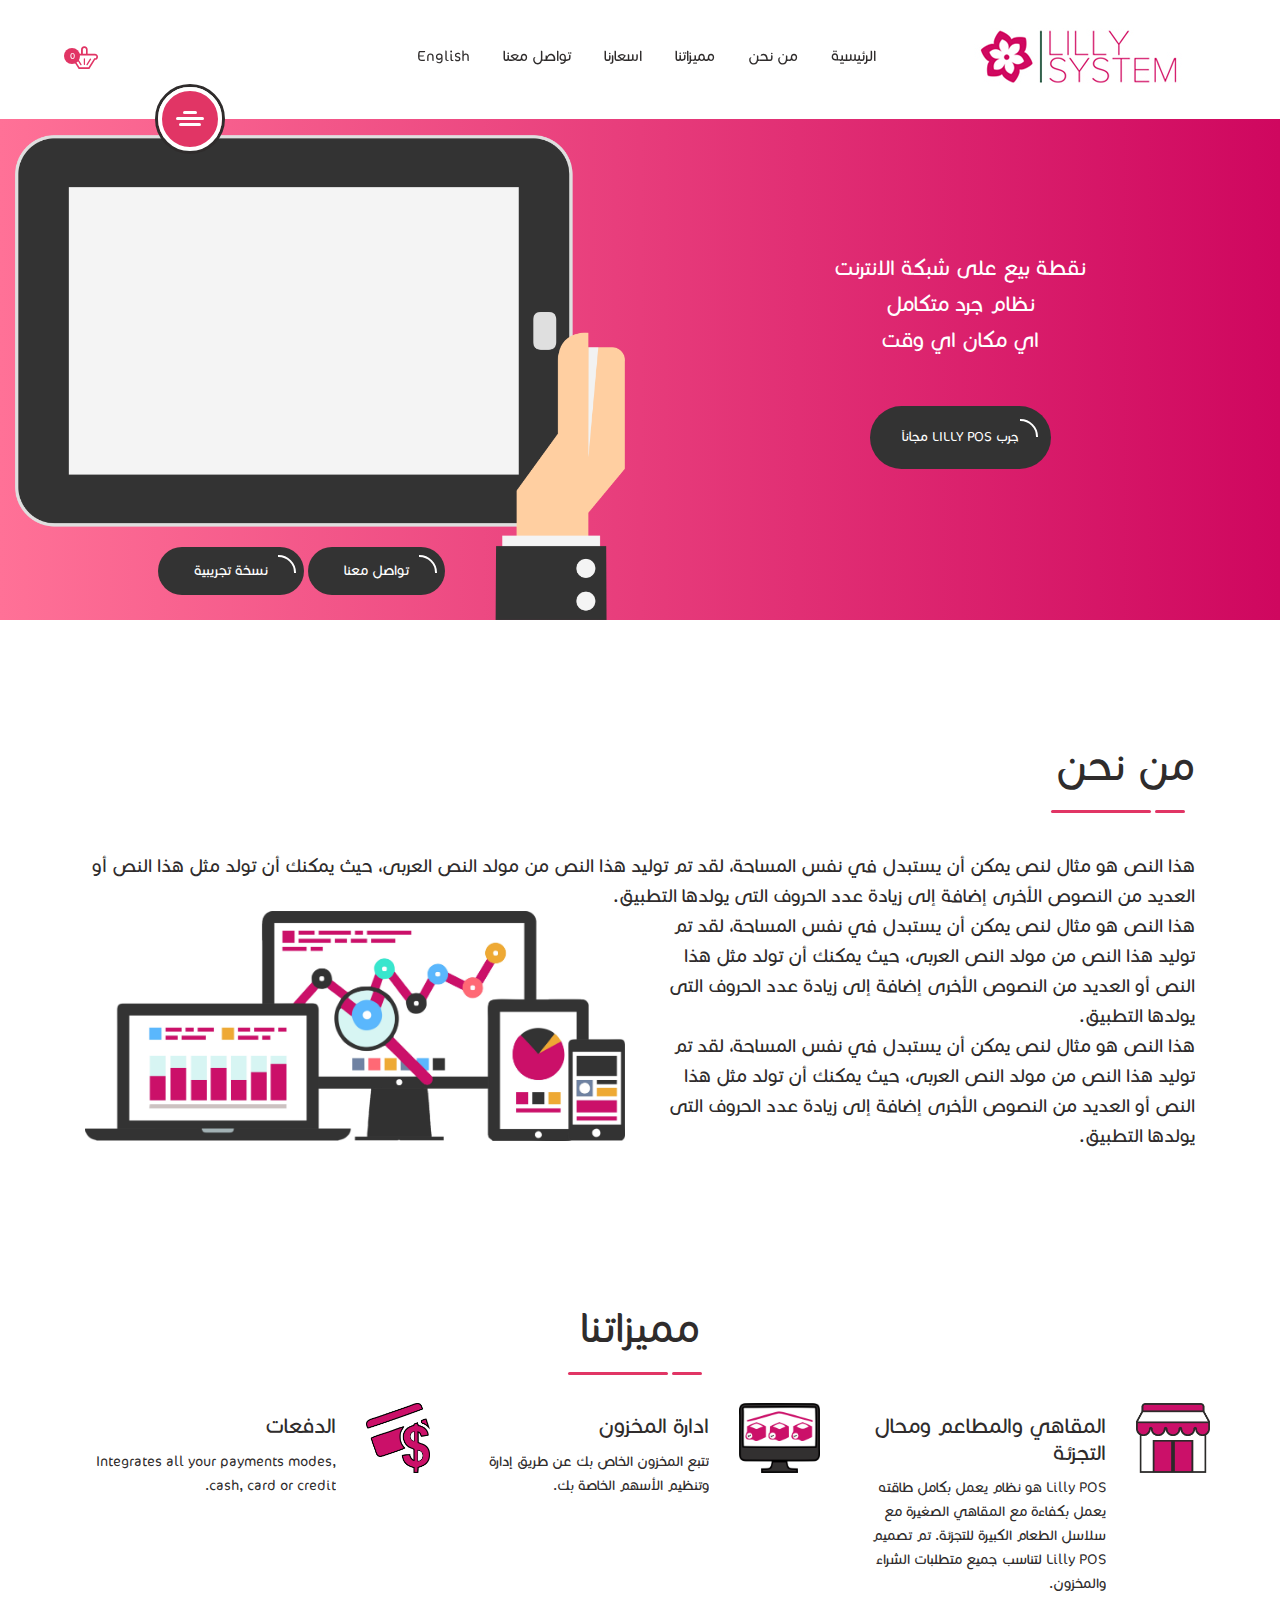
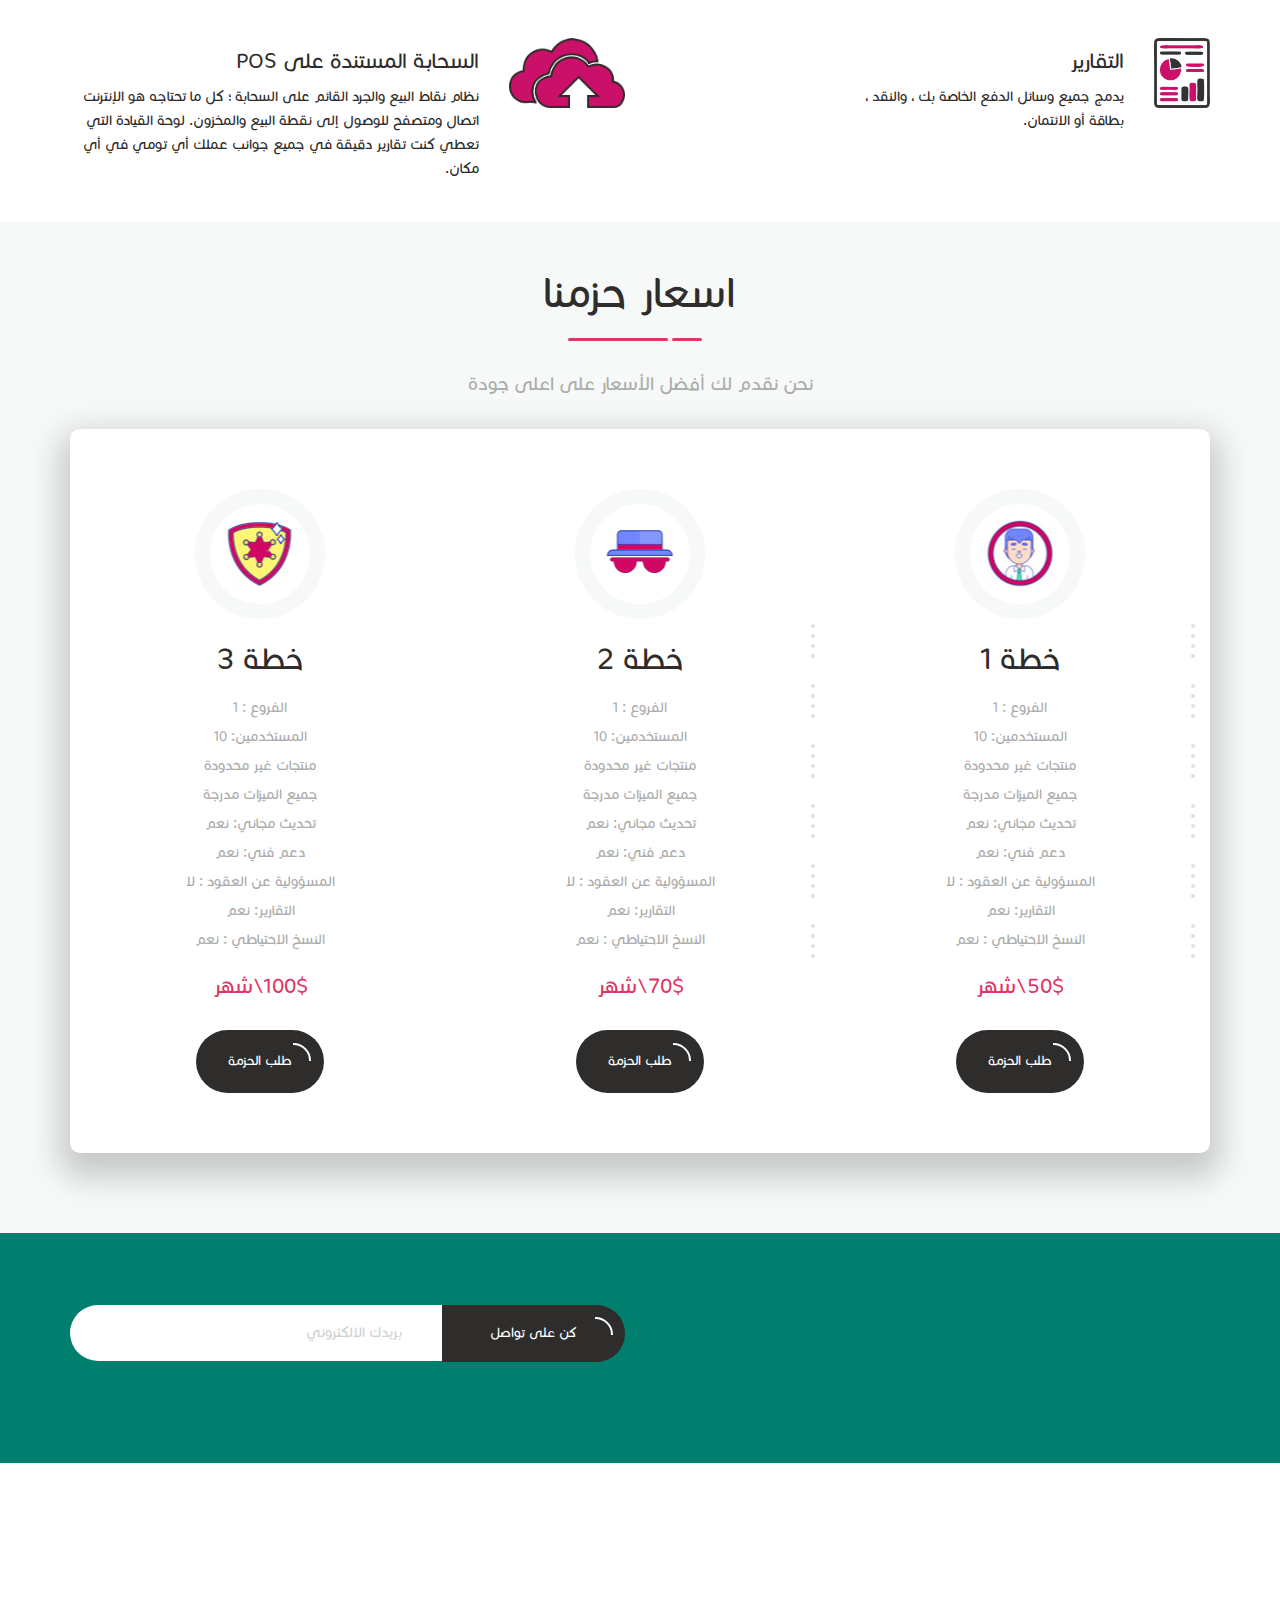
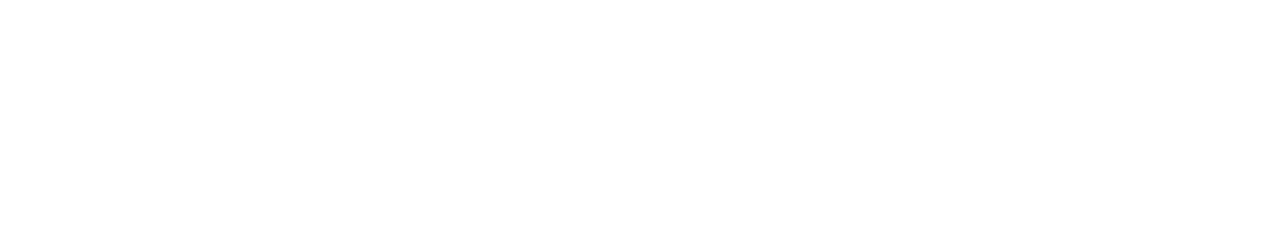
<file: index.html>
<!DOCTYPE html>
<html lang="en">
<head>
    <meta charset="UTF-8">
    <meta name="viewport" content="width=device-width, initial-scale=1, maximum-scale=1">
    <title>LILLy System</title>
    <link rel="stylesheet" type="text/css" href="css/bootstrap.css">
    <link rel="stylesheet" type="text/css" href="css/fonts.css">
    <link rel="stylesheet" type="text/css" href="css/crumina-fonts.css">
    <link rel="stylesheet" type="text/css" href="css/normalize.css">
    <link rel="stylesheet" type="text/css" href="css/YouTubePopUp.css">
    <link rel="stylesheet" type="text/css" href="css/grid.css">
    <link rel="stylesheet" type="text/css" href="css/base.css">
    <link rel="stylesheet" type="text/css" href="css/blocks.css">
    <link rel="stylesheet" type="text/css" href="css/layouts.css">
    <link rel="stylesheet" type="text/css" href="css/modules.css">
    <link rel="stylesheet" type="text/css" href="css/widgets-styles.css">


    <!--Plugins styles-->

    <link rel="stylesheet" type="text/css" href="css/jquery.mCustomScrollbar.min.css">
    <link rel="stylesheet" type="text/css" href="css/swiper.min.css">
    <link rel="stylesheet" type="text/css" href="css/primary-menu.css">
    <link rel="stylesheet" type="text/css" href="css/magnific-popup.css">
    <link rel="stylesheet" type="text/css" href="css/YouTubePopUp.css">

    <!--Styles for RTL-->

    <!--<link rel="stylesheet" type="text/css" href="css/rtl.css">-->

    <!--External fonts-->

    <link href='https://fonts.googleapis.com/css?family=Varela+Round' rel='stylesheet' type='text/css'>

</head>


<body dir="rtl">

<!-- Header -->

<header class="header" id="site-header">

    <div class="container">

        <div class="header-content-wrapper">

            <div class="logo">
                <a href="index.html" class="full-block-link"></a>
                <img src="img/logo-2.jpg" alt="Lilly system">
                <div class="logo-text">
                    <div class="logo-title"></div>
                    <div class="logo-sub-title"></div>
                </div>
            </div>

            <nav id="primary-menu" class="primary-menu">

                <a href='javascript:void(0)' id="menu-icon-trigger" class="menu-icon-trigger showhide">
                    <span class="mob-menu--title">Menu</span>
                    <span id="menu-icon-wrapper" class="menu-icon-wrapper" style="visibility: hidden">
                            <svg width="1000px" height="1000px">
                                <path id="pathD"
                                      d="M 300 400 L 700 400 C 900 400 900 750 600 850 A 400 400 0 0 1 200 200 L 800 800"></path>
                                <path id="pathE" d="M 300 500 L 700 500"></path>
                                <path id="pathF"
                                      d="M 700 600 L 300 600 C 100 600 100 200 400 150 A 400 380 0 1 1 200 800 L 800 200"></path>
                            </svg>
                        </span>
                </a>

                <!-- menu-icon-wrapper -->

                <ul class="primary-menu-menu">
                    <li class="menu-item-has-children">
                        <a href="#">الرئيسية</a>
                    </li>
                    <li class="">
                        <a href="#AboutUs">من نحن</a>
                    </li>
                    <li class="">
                        <a href="#Features">مميزاتنا</a>
                    </li>
                    <li class="">
                        <a href="#Pricing">اسعارنا</a>
                    </li>
                    <li class="">
                        <a href="contact.html">تواصل معنا</a>
                    </li>
                    <li class="">
                        <a href="#">English</a>
                    </li>
                </ul>
            </nav>

            <ul class="nav-add">
                <li class="cart">

                    <a href="#" class="js-cart-animate">
                        <i class="seoicon-basket"></i>
                        <span class="cart-count">0</span>
                    </a>

                    <div class="cart-popup-wrap">
                        <div class="popup-cart">
                            <h4 class="title-cart">No products in the cart!</h4>
                            <p class="subtitle">Please make your choice.</p>
                            <div class="btn btn-small btn--dark">
                                <span class="text">view all catalog</span>
                            </div>
                        </div>
                    </div>

                </li>
            </ul>
            <div class="user-menu open-overlay">
                <a href="#" class="user-menu-content  js-open-aside">
                    <span></span>
                    <span></span>
                    <span></span>
                </a>
            </div>
        </div>

    </div>

</header>
<!-- ... End Header -->

<!-- Right-menu -->
<div class="mCustomScrollbar" data-mcs-theme="dark">

    <div class="popup right-menu">

        <div class="right-menu-wrap">

            <div class="user-menu-close js-close-aside">
                <a href="#" class="user-menu-content  js-clode-aside">
                    <span></span>
                    <span></span>
                </a>
            </div>

            <div class="logo">
                <a href="index.html" class="full-block-link"></a>
                <img src="img/logo-2.jpg" alt="Lilly system">
                <div class="logo-text">
                    <div class="logo-title"></div>
                    <div class="logo-sub-title"></div>
                </div>
            </div>

            <!--<p class="text">-->
            <!--test test-->
            <!--</p>-->

        </div>

        <div class="widget login">

            <h4 class="login-title">تسجيل الدخول إلى حسابك</h4>
            <input class="email input-standard-grey" placeholder="اسم المستخدم" type="text">
            <input class="password input-standard-grey" placeholder="كلمة السر" type="password">
            <div class="login-btn-wrap">

                <div class="btn btn-medium btn--dark btn-hover-shadow">
                    <span class="text">تسجيل الدخول</span>
                    <span class="semicircle"></span>
                </div>

                <div class="remember-wrap">

                    <div class="checkbox">
                        <label for="remember">تذكرني</label>
                        <input id="remember" type="checkbox" name="remember" value="remember">
                    </div>

                </div>

            </div>

            <div class="helped">فقدت كلمة المرور الخاصة بك؟</div>
            <div class="helped"> سجل الأن</div>

        </div>


        <div class="widget contacts">

            <h4 class="contacts-title">ابقى على تواصل</h4>
            <p class="contacts-text">
                لا تتردد في التواصل معنا
            </p>

            <div class="contacts-item">
                <img src="img/contact4.png" alt="phone">
                <div class="content">
                    <a href="#" class="title">973-33919159+ </a><br/>
                    <a href="#" class="title">973-39790930+ </a>
                    <p class="sub-title"></p>
                </div>
            </div>

            <div class="contacts-item">
                <img src="img/contact5.png" alt="phone">
                <div class="content">
                    <a href="#" class="title">Info@lillysystem.com</a>
                    <p class="sub-title">الدعم الفني</p>
                </div>
            </div>

            <div class="contacts-item">
                <img src="img/contact6.png" alt="phone">
                <div class="content">
                    <a href="#" class="title">البحرين</a>
                    <p class="sub-title">المنامة </p>
                </div>
            </div>

        </div>

    </div>

</div>
<!-- ... End Right-menu -->

<div class="content-wrapper">
    <div class="header-spacer"></div>
    <!-- Start video -->
    <section class="video-section">
        <div class="container-fluid">
            <div class="row">
                <div class="col-md-6 text-center">
                    <p class="video-desc">نقطة بيع على شبكة الانترنت <br/>نظام جرد متكامل <br/>اي مكان اي وقت
                    </p>
                    <a href="contact.html" class="btn btn-medium bg-black">
                        <span class="text">جرب Lilly POS مجاناً</span>
                        <span class="semicircle"></span>
                    </a>
                </div>
                <div class="col-md-6 posr">
                    <img class="img-responsive video-img" src="img/video-bg.png">
                    <div class="video-container">
                        <iframe class="iframe" src="https://www.youtube.com/embed/g8jTeS_Ey4A" frameborder="0"
                                allowfullscreen></iframe>
                    </div>
                    <div class="video-btn">
                        <a href="contact.html" class="btn btn-small bg-black ">
                            <span class="text">تواصل معنا</span>
                            <span class="semicircle"></span>
                        </a>
                        <a href="contact.html" class="btn btn-small bg-black ">
                            <span class="text"> نسخة تجريبية</span>
                            <span class="semicircle"></span>
                        </a>
                    </div>
                </div>
            </div>
        </div>
    </section>
    <!-- ... End  -->

    <!-- Start About Us -->
    <div class="background-mountains  scrollme pt40">

        <div class="images">
            <img src="img/mountain1.png" alt="mountain">
            <img src="img/mountain2.png" alt="mountain">
        </div>
        <div id="AboutUs" class="container">
            <div class="row medium-margin15">
                <div class="col-lg-12">
                    <div class="offers">
                        <div class="row">
                            <div class="col-lg-12 col-md-12 col-sm-12 col-xs-12">
                                <div class="heading">
                                    <h4 class="h1 heading-title">من نحن</h4>
                                    <div class="heading-line">
                                        <span class="short-line"></span>
                                        <span class="long-line"></span>
                                    </div>
                                </div>
                            </div>
                        </div>

                        <div class="row">
                            <div class="col-xs-12">
                                <div class="heading" style="margin-bottom: 0 ">
                                    <p class="heading-text" style="margin-bottom: 0 ">هذا النص هو مثال لنص يمكن أن
                                        يستبدل في نفس المساحة، لقد تم توليد هذا النص من مولد النص العربى، حيث يمكنك أن
                                        تولد مثل هذا النص أو العديد من النصوص الأخرى إضافة إلى زيادة عدد الحروف التى
                                        يولدها التطبيق.

                                    </p>
                                </div>
                            </div>
                            <div class="col-lg-6 col-md-12 col-sm-12 col-xs-12">
                                <div class="heading">
                                    <p class="heading-text">
                                        هذا النص هو مثال لنص يمكن أن يستبدل في نفس المساحة، لقد تم توليد هذا النص من
                                        مولد النص العربى، حيث يمكنك أن تولد مثل هذا النص أو العديد من النصوص الأخرى
                                        إضافة إلى زيادة عدد الحروف التى يولدها التطبيق.

                                        <br/>
                                        هذا النص هو مثال لنص يمكن أن يستبدل في نفس المساحة، لقد تم توليد هذا النص من
                                        مولد النص العربى، حيث يمكنك أن تولد مثل هذا النص أو العديد من النصوص الأخرى
                                        إضافة إلى زيادة عدد الحروف التى يولدها التطبيق.
                                    </p>
                                </div>

                            </div>

                            <div class="col-lg-6 col-md-12 col-sm-12 col-xs-12">
                                <div class="offers-thumb">
                                    <img src="img/offers1.png" alt="offers">
                                </div>
                            </div>
                        </div>
                    </div>
                </div>
            </div>
        </div>
    </div>
    <!-- ... End About Us -->

    <!-- Info-Box -->

    <div id="Features" class="container info-boxes pt40">
        <div class="row">
            <div class="col-sm-12 col-xs-12">
                <div class="heading align-center">
                    <h4 class="h1 heading-title">مميزاتنا</h4>
                    <div class="heading-line">
                        <span class="short-line"></span>
                        <span class="long-line"></span>
                    </div>

                </div>
            </div>
        </div>
        <div class="row">
            <div class="col-lg-4 col-md-6 col-sm-6 col-xs-12">
                <div class="info-box--standard" data-mh="info-boxes">
                    <div class="info-box-image">
                        <img class="img-responsive" src="img/info-box5.png" alt="image">
                    </div>
                    <div class="info-box-content">
                        <h5 class="info-box-title">المقاهي والمطاعم ومحال التجزئة</h5>
                        <p class="text">
                            Lilly POS هو نظام يعمل بكامل طاقته يعمل بكفاءة مع المقاهي الصغيرة مع سلاسل الطعام الكبيرة
                            للتجزئة. تم تصميم Lilly POS لتناسب جميع متطلبات الشراء والمخزون.
                        </p>
                    </div>
                </div>
            </div>
            <div class="col-lg-4 col-md-6 col-sm-6 col-xs-12">
                <div class="info-box--standard" data-mh="info-boxes">
                    <div class="info-box-image">
                        <img class="img-responsive" src="img/info-box1.png" alt="image">
                    </div>
                    <div class="info-box-content">
                        <h5 class="info-box-title">ادارة المخزون</h5>
                        <p class="text">

                            تتبع المخزون الخاص بك عن طريق إدارة وتنظيم الأسهم الخاصة بك.
                        </p>
                    </div>
                </div>
            </div>
            <div class="col-lg-4 col-md-6 col-sm-6 col-xs-12">
                <div class="info-box--standard" data-mh="info-boxes">
                    <div class="info-box-image">
                        <img class="img-responsive" src="img/info-box4.png" alt="image">
                    </div>
                    <div class="info-box-content">
                        <h5 class="info-box-title">الدفعات</h5>
                        <p class="text">
                            Integrates all your payments modes, cash, card or credit.
                        </p>
                    </div>
                </div>
            </div>
            <div class="col-lg-4 col-lg-offset-2 col-md-6 col-sm-6 col-xs-12">
                <div class="info-box--standard" data-mh="info-boxes">
                    <div class="info-box-image">
                        <img class="img-responsive" src="img/info-box2.png" alt="image">
                    </div>
                    <div class="info-box-content">
                        <h5 class="info-box-title">التقارير</h5>
                        <p class="text">
                            يدمج جميع وسائل الدفع الخاصة بك ، والنقد ، بطاقة أو الائتمان.
                        </p>
                    </div>
                </div>
            </div>

            <div class="col-lg-6  col-md-6 col-sm-6 col-xs-12">
                <div class="info-box--standard" data-mh="info-boxes">
                    <div class="info-box-image">
                        <img class="img-responsive" src="img/info-box6.png" alt="image">
                    </div>
                    <div class="info-box-content">
                        <h5 class="info-box-title"> السحابة المستندة على POS</h5>
                        <p class="text">

                            نظام نقاط البيع والجرد القائم على السحابة ؛ كل ما تحتاجه هو الإنترنت
                            اتصال ومتصفح للوصول إلى نقطة البيع والمخزون. لوحة القيادة التي تعطي
                            كنت تقارير دقيقة في جميع جوانب عملك أي تومي في أي مكان.
                        </p>
                    </div>
                </div>
            </div>
        </div>

    </div>

    <!-- ... End Info-Box -->

    <!-- Pricing table -->

    <div class="container-fluid">
        <div class="row">
            <div class="pricing-tables pt40 pb80 bg-border-color">
                <div class="container">
                    <div class="row">
                        <div class="col-xs-12">
                            <div class="heading align-center">
                                <h4 class="h1 heading-title">اسعار حزمنا</h4>
                                <div class="heading-line">
                                    <span class="short-line"></span>
                                    <span class="long-line"></span>
                                </div>
                                <p class="heading-text">نحن نقدم لك أفضل الأسعار على اعلى جودة
                                </p>
                            </div>
                        </div>
                    </div>

                    <div id="Pricing" class="row">
                        <div class="pricing-tables-wrap">
                            <div class="col-lg-4 col-md-4 col-sm-4 col-xs-12">

                                <div class="pricing-tables-item">
                                    <div class="pricing-tables-icon">
                                        <img src="img/pricing1.png" alt="personal">
                                    </div>
                                    <a href="#" class="pricing-title">خطة 1</a>
                                    <ul class="pricing-tables-position">
                                        <li class="position-item">
                                             الفروع : 1
                                        </li>
                                        <li class="position-item">
                                            المستخدمين: 10
                                        </li>
                                        <li class="position-item">
                                            منتجات غير محدودة

                                        </li>
                                        <li class="position-item">
                                            جميع الميزات مدرجة

                                        </li>
                                        <li class="position-item">
                                            تحديث مجاني: نعم
                                        </li>
                                        <li class="position-item">
                                            دعم فني: نعم
                                        </li>
                                        <li class="position-item">
                                            المسؤولية عن العقود : لا
                                        </li>
                                        <li class="position-item">
                                            التقارير: نعم
                                        </li>
                                        <li class="position-item">
                                            النسخ الاحتياطي : نعم
                                        </li>

                                    </ul>
                                    <h4 class="rate">50$\شهر</h4>
                                    <a href="contact.html" class="btn btn-medium btn--dark">
                                        <span class="text">طلب الحزمة</span>
                                        <span class="semicircle"></span>
                                    </a>
                                    <img src="img/pricing-dots.png" class="dots" alt="dots">
                                </div>

                            </div>

                            <div class="col-lg-4 col-md-4 col-sm-4 col-xs-12">
                                <div class="pricing-tables-item">
                                    <div class="pricing-tables-icon">
                                        <img src="img/pricing2.png" alt="personal">
                                    </div>
                                    <a href="#" class="pricing-title">خطة 2</a>
                                    <ul class="pricing-tables-position">
                                        <li class="position-item">
                                            الفروع : 1
                                        </li>
                                        <li class="position-item">
                                            المستخدمين: 10
                                        </li>
                                        <li class="position-item">
                                            منتجات غير محدودة

                                        </li>
                                        <li class="position-item">
                                            جميع الميزات مدرجة

                                        </li>
                                        <li class="position-item">
                                            تحديث مجاني: نعم
                                        </li>
                                        <li class="position-item">
                                            دعم فني: نعم
                                        </li>
                                        <li class="position-item">
                                            المسؤولية عن العقود : لا
                                        </li>
                                        <li class="position-item">
                                            التقارير: نعم
                                        </li>
                                        <li class="position-item">
                                            النسخ الاحتياطي : نعم
                                        </li>

                                    </ul>
                                    <h4 class="rate">70$\شهر</h4>
                                    <a href="contact.html" class="btn btn-medium btn--dark">
                                        <span class="text">طلب الحزمة</span>
                                        <span class="semicircle"></span>
                                    </a>

                                    <img src="img/pricing-dots.png" class="dots" alt="dots">
                                </div>
                            </div>

                            <div class="col-lg-4 col-md-4 col-sm-4 col-xs-12">
                                <div class="pricing-tables-item">
                                    <div class="pricing-tables-icon">
                                        <img src="img/pricing3.png" alt="personal">
                                    </div>
                                    <a href="#" class="pricing-title">خطة 3</a>
                                    <ul class="pricing-tables-position">
                                        <li class="position-item">
                                            الفروع : 1
                                        </li>
                                        <li class="position-item">
                                            المستخدمين: 10
                                        </li>
                                        <li class="position-item">
                                            منتجات غير محدودة

                                        </li>
                                        <li class="position-item">
                                            جميع الميزات مدرجة

                                        </li>
                                        <li class="position-item">
                                            تحديث مجاني: نعم
                                        </li>
                                        <li class="position-item">
                                            دعم فني: نعم
                                        </li>
                                        <li class="position-item">
                                            المسؤولية عن العقود : لا
                                        </li>
                                        <li class="position-item">
                                            التقارير: نعم
                                        </li>
                                        <li class="position-item">
                                            النسخ الاحتياطي : نعم
                                        </li>
                                    </ul>
                                    <h4 class="rate">100$\شهر</h4>
                                    <a href="contact.html" class="btn btn-medium btn--dark">
                                        <span class="text">طلب الحزمة</span>
                                        <span class="semicircle"></span>
                                    </a>

                                    <img src="img/pricing-dots.png" class="dots" alt="dots">
                                </div>
                            </div>
                        </div>
                    </div>
                </div>
            </div>
        </div>
    </div>

    <!-- End Pricing table -->

    <!-- Subscribe Form -->

    <div id="Contacts" class="container-fluid bg-green-color">
        <div class="row">
            <div class="container">

                <div class="row">

                    <div class="subscribe scrollme">

                        <div class="col-md-6 col-sm-12 col-xs-12">

                            <form class="subscribe-form" method="post" action="import.php">
                                <input class="email input-standard-grey input-white" name="email" required="required"
                                       placeholder="بريدك الالكتروني" type="email">
                                <button class="subscr-btn">كن على تواصل
                                    <span class="semicircle--right"></span>
                                </button>
                            </form>

                        </div>

                        <div class="images-block">
                            <img src="img/subscr-gear.png" alt="gear" class="gear">
                            <img src="img/subscr1.png" alt="mail" class="mail">
                            <img src="img/subscr-mailopen.png" alt="mail" class="mail-2">
                        </div>
                    </div>
                </div>
            </div>
        </div>
    </div>

    <!-- End Subscribe Form -->
</div>


<!-- Footer -->

<footer class="footer js-fixed-footer" id="site-footer">
    <div class="container">
        <div class="row">
            <div class="contacts">
                <div class="col-lg-4 col-md-12 col-sm-12 col-xs-12">
                    <div class="contacts-item">
                        <div class="icon js-animate-icon">
                            <svg enable-background="new 0 0 64 64" version="1.1" viewBox="0 0 64 64"
                                 xml:space="preserve" xmlns="http://www.w3.org/2000/svg"><path d="  M45.1,44.2C42.9,42,39.6,40,37,42.6c-1.8,1.8-2.6,3.9-2.6,3.9s-4.3,2.3-11.7-5.2s-5.2-11.7-5.2-11.7s2.1-0.8,3.9-2.6  c2.6-2.6,0.6-5.9-1.7-8.1c-2.7-2.7-6.2-4.9-8.2-2.9c-3.7,3.7-4.4,8.4-4.4,8.4S9,35.5,18.7,45.3s20.9,11.6,20.9,11.6s4.7-0.7,8.4-4.4  C50,50.4,47.8,46.9,45.1,44.2z" fill="none" stroke="#fcb03b" stroke-linecap="round" stroke-linejoin="round" stroke-miterlimit="10" stroke-width="2"/>
                                <path d="  M18.4,12.2C22.2,9.5,26.9,8,32,8c13.3,0,24,10.8,24,24c0,4-1.3,9-4.4,12.2"
                                      fill="none" stroke="#fcb03b" stroke-linecap="round" stroke-linejoin="round"
                                      stroke-miterlimit="10" stroke-width="2"/>
                                <path d="  M27.3,55.6c-9.8-1.9-17.5-9.8-19.1-19.7" fill="none" stroke="#fcb03b"
                                      stroke-linecap="round" stroke-linejoin="round" stroke-miterlimit="10"
                                      stroke-width="2"/></svg>
                        </div>
                        <div class="content">
                            <a href="#" class="title">973-33919159+ </a><br/>
                            <a href="#" class="title">973-39790930+ </a>
                            <p class="sub-title">الأحد-الجمعة 8 صباحا - 9 مساءً</p>
                        </div>
                    </div>
                </div>

                <div class="col-lg-4 col-md-12 col-sm-12 col-xs-12">
                    <div class="contacts-item">
                        <div class="icon js-animate-icon">
                            <svg enable-background="new 0 0 64 64" version="1.1" viewBox="0 0 64 64"
                                 xml:space="preserve" xmlns="http://www.w3.org/2000/svg"><polyline fill="none" points="  54,17 32,36 10,17 " stroke="#f15b26" stroke-linecap="round" stroke-linejoin="round" stroke-miterlimit="10" stroke-width="2"/>
                                <line fill="none" stroke="#f15b26" stroke-linecap="round" stroke-linejoin="round"
                                      stroke-miterlimit="10" stroke-width="2" x1="10.9" x2="26" y1="48" y2="36"/>
                                <path d="  M32.7,49H13c-2.2,0-4-1.8-4-4V19c0-2.2,1.8-4,4-4h38c2.2,0,4,1.8,4,4v15.5"
                                      fill="none" stroke="#f15b26" stroke-linecap="round" stroke-linejoin="round"
                                      stroke-miterlimit="10" stroke-width="2"/>
                                <circle cx="44.9" cy="43.1" fill="none" r="10.1" stroke="#f15b26" stroke-linecap="round"
                                        stroke-linejoin="round" stroke-miterlimit="10" stroke-width="2"/>
                                <path d="  M44,41.4c0,0-1.3,3.4-0.9,5.1c0.4,1.7,2.6,2.1,3.7,1.1" fill="none"
                                      stroke="#f15b26" stroke-linecap="round" stroke-linejoin="round"
                                      stroke-miterlimit="10" stroke-width="2"/>
                                <g><circle cx="45.4" cy="38.3" fill="#DCE9EE" r="0.9"/>
                                    <path d="M45.4,37.3c-0.5,0-0.9,0.4-0.9,0.9c0,0.5,0.4,0.9,0.9,0.9s0.9-0.4,0.9-0.9C46.4,37.8,46,37.3,45.4,37.3   L45.4,37.3z"
                                          fill="#f15b26"/></g></svg>
                        </div>
                        <div class="content">
                            <a href="#" class="title">Info@lillysystem.com</a>
                            <p class="sub-title">الدعم الفني</p>
                        </div>
                    </div>
                </div>

                <div class="col-lg-4 col-md-12 col-sm-12 col-xs-12">
                    <div class="contacts-item">
                        <div class="icon js-animate-icon">
                            <svg enable-background="new 0 0 64 64" version="1.1" viewBox="0 0 64 64"
                                 xml:space="preserve" xmlns="http://www.w3.org/2000/svg"><polygon fill="none" points="  38.7,36.4 56,32 38.7,27.6 42,22 36.4,25.3 32,8 27.6,25.3 22,22 25.3,27.6 8,32 25.3,36.4 22,42 27.6,38.7 32,56 36.4,38.7 42,42   " stroke="#3cb878" stroke-linecap="round" stroke-linejoin="round" stroke-miterlimit="10" stroke-width="2"></polygon>
                                <circle cx="32" cy="32" fill="none" r="4" stroke="#3cb878" stroke-linecap="round"
                                        stroke-linejoin="round" stroke-miterlimit="10" stroke-width="2"></circle>
                                <path d="  M26.1,53.2c-7.9-2.2-13.9-8.6-15.6-16.7" fill="none" stroke="#3cb878"
                                      stroke-linecap="round" stroke-linejoin="round" stroke-miterlimit="10"
                                      stroke-width="2"></path>
                                <path d="  M53.5,36.9c-1.8,8.1-8.2,14.6-16.3,16.5" fill="none" stroke="#3cb878"
                                      stroke-linecap="round" stroke-linejoin="round" stroke-miterlimit="10"
                                      stroke-width="2"></path>
                                <path d="  M36.9,10.5c8.2,1.9,14.7,8.3,16.6,16.6" fill="none" stroke="#3cb878"
                                      stroke-linecap="round" stroke-linejoin="round" stroke-miterlimit="10"
                                      stroke-width="2"></path>
                                <path d="  M10.5,27.1c1.9-8.2,8.3-14.6,16.4-16.5" fill="none" stroke="#3cb878"
                                      stroke-linecap="round" stroke-linejoin="round" stroke-miterlimit="10"
                                      stroke-width="2"></path></svg>
                        </div>
                        <div class="content">
                            <a href="#" class="title">البحرين</a>
                            <p class="sub-title">المنامة</p>
                        </div>
                    </div>
                </div>
            </div>
        </div>
        <div class="row">
            <div class="col-sm-12">
                <div class="socials">
                    <a href="" class="social__item">
                        <img src="svg/circle-facebook.svg" alt="facebook">
                    </a>
                    <a href="" class="social__item">
                        <img src="svg/twitter.svg" alt="twitter">
                    </a>
                    <a href="" class="social__item">
                        <img src="svg/google.svg" alt="google">
                    </a>
                    <a href="" class="social__item">
                        <img src="svg/youtube.svg" alt="youtube">
                    </a>
                    <a href="" class="social__item">
                        <img src="svg/rss.svg" alt="rss">
                    </a>
                </div>
            </div>
        </div>

    </div>

    <div class="sub-footer">
        <div class="container">
            <div class="row">
                <div class="col-lg-12 col-md-12 col-sm-12 col-xs-12">
                    <span>
 جميع الحقوق محفوظة   © 2017 <a href="#" class="sub-footer__link">Lilly</a>
                        <!--Designed by <a href="13">FoxyTech</a>-->
                    </span>


                    <a class="back-to-top" href="#">
                        <svg class="back-to-top">
                            <use xlink:href="#to-top"></use>
                        </svg>
                    </a>
                </div>
            </div>
        </div>
    </div>

</footer>

<!-- End Footer -->

<svg style="display:none;">
    <symbol id="arrow-left" viewBox="122.9 388.2 184.3 85">
        <path d="M124.1,431.3c0.1,2,1,3.8,2.4,5.2c0,0,0.1,0.1,0.1,0.1l34.1,34.1c1.6,1.6,3.7,2.5,5.9,2.5s4.3-0.9,5.9-2.4
		c1.6-1.6,2.4-3.7,2.4-5.9s-0.9-3.9-2.4-5.5l-19.9-19.5h11.1c1.5,0,2.7-1.5,2.7-3c0-1.5-1.2-3-2.7-3h-17.6c-1.1,0-2.1,0.6-2.5,1.6
		c-0.4,1-0.2,2.1,0.6,2.9l24.4,24.4c0.6,0.6,0.9,1.3,0.9,2.1s-0.3,1.6-0.9,2.1c-0.6,0.6-1.3,0.9-2.1,0.9s-1.6-0.3-2.1-0.9
		l-34.2-34.2c0,0,0,0,0,0c-0.6-0.6-0.8-1.4-0.9-1.9c0,0,0,0,0,0c0-0.2,0-0.4,0-0.6c0.1-0.6,0.3-1.1,0.7-1.6c0-0.1,0.1-0.1,0.2-0.2
		l34.1-34.1c0.6-0.6,1.3-0.9,2.1-0.9s1.6,0.3,2.1,0.9c0.6,0.6,0.9,1.3,0.9,2.1s-0.3,1.6-0.9,2.1l-24.4,24.4c-0.8,0.8-1,2-0.6,3
		c0.4,1,1.4,1.7,2.5,1.7h125.7c1.5,0,2.7-1,2.7-2.5c0-1.5-1.2-2.5-2.7-2.5H152.6l19.9-20.1c1.6-1.6,2.4-3.8,2.4-6s-0.9-4.4-2.4-6
		c-1.6-1.6-3.7-2.5-5.9-2.5s-4.3,0.9-5.9,2.4l-34.1,34.1c-0.2,0.2-0.3,0.3-0.5,0.5c-1.1,1.2-1.8,2.8-2,4.4
		C124.1,430.2,124.1,430.8,124.1,431.3C124.1,431.3,124.1,431.3,124.1,431.3z"></path>
        <path d="M283.3,427.9h14.2c1.7,0,3,1.3,3,3c0,1.7-1.4,3-3,3H175.1c-1.5,0-2.7,1.5-2.7,3c0,1.5,1.2,3,2.7,3h122.4
		c4.6,0,8.4-3.9,8.4-8.5c0-4.6-3.8-8.5-8.4-8.5h-14.2c-1.5,0-2.7,1-2.7,2.5C280.7,426.9,281.8,427.9,283.3,427.9z"></path>
    </symbol>
    <symbol id="arrow-right" viewBox="122.9 388.2 184.3 85">
        <path d="M305.9,430.2c-0.1-2-1-3.8-2.4-5.2c0,0-0.1-0.1-0.1-0.1l-34.1-34.1c-1.6-1.6-3.7-2.5-5.9-2.5c-2.2,0-4.3,0.9-5.9,2.4
		c-1.6,1.6-2.4,3.7-2.4,5.9s0.9,4.1,2.4,5.7l19.9,19.6h-11.1c-1.5,0-2.7,1.5-2.7,3c0,1.5,1.2,3,2.7,3h17.6c1.1,0,2.1-0.7,2.5-1.7
		c0.4-1,0.2-2.2-0.6-2.9l-24.4-24.5c-0.6-0.6-0.9-1.3-0.9-2.1s0.3-1.6,0.9-2.1c0.6-0.6,1.3-0.9,2.1-0.9c0.8,0,1.6,0.3,2.1,0.9
		l34.2,34.2c0,0,0,0,0,0c0.6,0.6,0.8,1.4,0.9,1.9c0,0,0,0,0,0c0,0.2,0,0.4,0,0.6c-0.1,0.6-0.3,1.1-0.7,1.6c0,0.1-0.1,0.1-0.2,0.2
		l-34.1,34.1c-0.6,0.6-1.3,0.9-2.1,0.9s-1.6-0.3-2.1-0.9c-0.6-0.6-0.9-1.3-0.9-2.1s0.3-1.6,0.9-2.1l24.4-24.4c0.8-0.8,1-1.9,0.6-2.9
		c-0.4-1-1.4-1.6-2.5-1.6H158.1c-1.5,0-2.7,1-2.7,2.5c0,1.5,1.2,2.5,2.7,2.5h119.3l-19.9,20c-1.6,1.6-2.4,3.7-2.4,6s0.9,4.4,2.4,5.9
		c1.6,1.6,3.7,2.5,5.9,2.5s4.3-0.9,5.9-2.4l34.1-34.1c0.2-0.2,0.3-0.3,0.5-0.5c1.1-1.2,1.8-2.8,2-4.4
		C305.9,431.3,305.9,430.8,305.9,430.2C305.9,430.2,305.9,430.2,305.9,430.2z"></path>
        <path d="M146.7,433.9h-14.2c-1.7,0-3-1.3-3-3c0-1.7,1.4-3,3-3h122.4c1.5,0,2.7-1.5,2.7-3c0-1.5-1.2-3-2.7-3H132.4
		c-4.6,0-8.4,3.9-8.4,8.5c0,4.6,3.8,8.5,8.4,8.5h14.2c1.5,0,2.7-1,2.7-2.5C149.3,434.9,148.1,433.9,146.7,433.9z"></path>
    </symbol>
    <symbol id="to-top" viewBox="0 0 32 32">
        <path d="M17,22 L25.0005601,22 C27.7616745,22 30,19.7558048 30,17 C30,14.9035809 28.7132907,13.1085075 26.8828633,12.3655101
         L26.8828633,12.3655101 C26.3600217,9.87224935 24.1486546,8 21.5,8 C20.6371017,8 19.8206159,8.19871575 19.0938083,8.55288165
         C17.8911816,6.43144875 15.6127573,5 13,5 C9.13400656,5 6,8.13400656 6,12 C6,12.1381509 6.00400207,12.275367 6.01189661,12.4115388
          L6.01189661,12.4115388 C4.23965876,13.1816085 3,14.9491311 3,17 C3,19.7614237 5.23249418,22 7.99943992,22 L16,22 L16,16 L12.75,19.25
           L12,18.5 L16.5,14 L21,18.5 L20.25,19.25 L17,16 L17,22 L17,22 Z M16,22 L16,27 L17,27 L17,22 L16,22 L16,22 Z"
              id="cloud-upload"></path>
    </symbol>

</svg>

<!-- Overlay Search -->

<div class="overlay_search">
    <div class="container">
        <div class="row">
            <div class="form_search-wrap">
                <form>
                    <input class="overlay_search-input" placeholder="Type and hit Enter..." type="text">
                    <a href="#" class="overlay_search-close">
                        <span></span>
                        <span></span>
                    </a>
                </form>
            </div>
        </div>
    </div>
</div>

<!-- End Overlay Search -->

<!-- JS Script -->

<script src="js/jquery-2.1.4.min.js"></script>
<script src="js/YouTubePopUp.jquery.js"></script>
<script src="js/crum-mega-menu.js"></script>
<script src="js/swiper.jquery.min.js"></script>
<script src="js/theme-plugins.js"></script>
<script src="js/smooth-scroll.min.js"></script>
<script src="js/main.js"></script>
<script src="js/form-actions.js"></script>
<script src="js/velocity.min.js"></script>
<script src="js/ScrollMagic.min.js"></script>
<script src="js/animation.velocity.min.js"></script>


<!-- ...end JS Script -->

</body>
</html>
</file>
<file: css/crumina-fonts.css>
@font-face {
  font-family: 'seosight';
  src:
      url('../fonts/seosight.ttf?8em6qn') format('truetype'),
      url('../fonts/seosight.woff?8em6qn') format('woff'),
      url('../fonts/seosight.svg?8em6qn#seosight') format('svg');
  font-weight: normal;
  font-style: normal;
}

[class^="seoicon-"], [class*=" seoicon-"] {
  /* use !important to prevent issues with browser extensions that change fonts */
  font-family: 'seosight' !important;
  speak: none;
  font-style: normal;
  font-weight: normal;
  font-variant: normal;
  text-transform: none;
  line-height: 1;

  /* Better Font Rendering =========== */
  -webkit-font-smoothing: antialiased;
  -moz-osx-font-smoothing: grayscale;
}

.seoicon-social-instagram:before {
  content: "\e91c";
}
.seoicon-social-linkedin:before {
  content: "\e921";
}
.seoicon-quotes:before {
  content: "\e904";
}
.seoicon-loupe-0:before {
  content: "\e900";
}
.seoicon-arrow-back:before {
  content: "\e901";
}
.seoicon-arrow-to-bottom:before {
  content: "\e902";
}
.seoicon-hit-target:before {
  content: "\e903";
}
.seoicon-business-cash:before {
  content: "\e905";
}
.seoicon-business:before {
  content: "\e906";
}
.seoicon-button:before {
  content: "\e907";
}
.seoicon-check:before {
  content: "\e908";
}
.seoicon-check-bold:before {
  content: "\e909";
}
.seoicon-clip:before {
  content: "\e90a";
}
.seoicon-clock:before {
  content: "\e90b";
}
.seoicon-coins:before {
  content: "\e90c";
}
.seoicon-commerce:before {
  content: "\e90d";
}
.seoicon-tags:before {
  content: "\e90e";
}
.seoicon-chat-comment:before {
  content: "\e90f";
}
.seoicon-cross:before {
  content: "\e910";
}
.seoicon-delete-bold:before {
  content: "\e911";
}
.seoicon-delete:before {
  content: "\e912";
}
.seoicon-draw:before {
  content: "\e913";
}
.seoicon-exit-door:before {
  content: "\e914";
}
.seoicon-facebook:before {
  content: "\e915";
}
.seoicon-google:before {
  content: "\e916";
}
.seoicon-help:before {
  content: "\e917";
}
.seoicon-graphic-search:before {
  content: "\e918";
}
.seoicon-hand-thumb:before {
  content: "\e919";
}
.seoicon-mail-send:before {
  content: "\e91a";
}
.seoicon-interface:before {
  content: "\e91b";
}
.seoicon-left-large-arrow:before {
  content: "\e91d";
}
.seoicon-lightbulb-on:before {
  content: "\e91e";
}
.seoicon-line-graph:before {
  content: "\e91f";
}
.seoicon-loupe:before {
  content: "\e920";
}
.seoicon-loupe-2:before {
  content: "\e922";
}
.seoicon-loupe-3:before {
  content: "\e923";
}
.seoicon-email:before {
  content: "\e924";
}
.seoicon-menu-dots-bold:before {
  content: "\e925";
}
.seoicon-menu-dots:before {
  content: "\e928";
}
.seoicon-musical:before {
  content: "\e929";
}
.seoicon-people:before {
  content: "\e92a";
}
.seoicon-basket:before {
  content: "\e92b";
}
.seoicon-help-action:before {
  content: "\e92c";
}
.seoicon-pie-circular-graphic-with-bars-in-the-center-part-thin-symbol-outline-inside-a-circle:before {
  content: "\e92d";
}
.seoicon-pie-graph:before {
  content: "\e92e";
}
.seoicon-pie-graph-split:before {
  content: "\e92f";
}
.seoicon-pin-map:before {
  content: "\e930";
}
.seoicon-pinterest:before {
  content: "\e931";
}
.seoicon-play-button-arrowhead:before {
  content: "\e932";
}
.seoicon-play:before {
  content: "\e933";
}
.seoicon-right-large-arrow:before {
  content: "\e934";
}
.seoicon-right-arrow:before {
  content: "\e936";
}
.seoicon-rss:before {
  content: "\e937";
}
.seoicon-search:before {
  content: "\e938";
}
.seoicon-search-large:before {
  content: "\e939";
}
.seoicon-search-bold:before {
  content: "\e93a";
}
.seoicon-search-outline:before {
  content: "\e93b";
}
.seoicon-seo-landing-pages-symbol-inside-a-circle:before {
  content: "\e93c";
}
.seoicon-seo-search-symbol:before {
  content: "\e93d";
}
.seoicon-settings-symbol-with-up-arrow-in-a-circle:before {
  content: "\e93e";
}
.seoicon-shape-heart:before {
  content: "\e93f";
}
.seoicon-shapes-play:before {
  content: "\e940";
}
.seoicon-shape-heart-bold:before {
  content: "\e941";
}
.seoicon-shapes:before {
  content: "\e942";
}
.seoicon-zoom:before {
  content: "\e944";
}
.seoicon-social-links:before {
  content: "\e945";
}
.seoicon-social-pinterest:before {
  content: "\e946";
}
.seoicon-social-twitter:before {
  content: "\e947";
}
.seoicon-social-google-plus:before {
  content: "\e948";
}
.seoicon-social-facebook:before {
  content: "\e949";
}
.seoicon-stack:before {
  content: "\e94a";
}
.seoicon-strategy:before {
  content: "\e94b";
}
.seoicon-Target-Audience:before {
  content: "\e94c";
}
.seoicon-target-search:before {
  content: "\e94d";
}
.seoicon-text-paper:before {
  content: "\e94e";
}
.seoicon-time-is-running:before {
  content: "\e94f";
}
.seoicon-link:before {
  content: "\e950";
}
.seoicon-link-bold:before {
  content: "\e951";
}
.seoicon-pin-it:before {
  content: "\e952";
}
.seoicon-twitter:before {
  content: "\e953";
}
.seoicon-wireless-internet-connection-symbol:before {
  content: "\e954";
}
.seoicon-worm-outline-inside-a-circle:before {
  content: "\e955";
}
.seoicon-youtube:before {
  content: "\e956";
}
</file>
<file: css/grid.css>
/*------------- #VARIABLES --------------*/
.clearfix:before,
.clearfix:after,
.dl-horizontal dd:before,
.dl-horizontal dd:after,
.container:before,
.container:after,
.container-fluid:before,
.container-fluid:after,
.row:before,
.row:after {
  display: table;
  content: " ";
  width: 100%; }

.container {
  padding-right: 15px;
  padding-left: 15px;
  margin-right: auto;
  margin-left: auto; }

@media (min-width: 768px) {
  .container {
    width: 710px; } }

@media (min-width: 992px) {
  .container {
    width: 965px; } }

@media (min-width: 1200px) {
  .container {
    width: 1170px; } }

.container-fluid {
  padding-right: 15px;
  padding-left: 15px;
  margin-right: auto;
  margin-left: auto; }

.row {
  margin-right: -15px;
  margin-left: -15px; }

.col-xs-1, .col-sm-1, .col-md-1, .col-lg-1, .col-xs-2, .col-sm-2, .col-md-2, .col-lg-2, .col-xs-3, .col-sm-3, .col-md-3, .col-lg-3, .col-xs-4, .col-sm-4, .col-md-4, .col-lg-4, .col-xs-5, .col-sm-5, .col-md-5, .col-lg-5, .col-xs-6, .col-sm-6, .col-md-6, .col-lg-6, .col-xs-7, .col-sm-7, .col-md-7, .col-lg-7, .col-xs-8, .col-sm-8, .col-md-8, .col-lg-8, .col-xs-9, .col-sm-9, .col-md-9, .col-lg-9, .col-xs-10, .col-sm-10, .col-md-10, .col-lg-10, .col-xs-11, .col-sm-11, .col-md-11, .col-lg-11, .col-xs-12, .col-sm-12, .col-md-12, .col-lg-12 {
  position: relative;
  min-height: 1px;
  padding-right: 15px;
  padding-left: 15px; }

@media (min-width: 1200px) {
  .col-lg-1, .col-lg-2, .col-lg-3, .col-lg-4, .col-lg-5, .col-lg-6, .col-lg-7, .col-lg-8, .col-lg-9, .col-lg-10, .col-lg-11, .col-lg-12 {
    float: right;; }
  .col-lg-12 {
    width: 100%; }
  .col-lg-11 {
    width: 91.66666667%; }
  .col-lg-10 {
    width: 83.33333333%; }
  .col-lg-9 {
    width: 75%; }
  .col-lg-8 {
    width: 66.66666667%; }
  .col-lg-7 {
    width: 58.33333333%; }
  .col-lg-6 {
    width: 50%; }
  .col-lg-5 {
    width: 41.66666667%; }
  .col-lg-4 {
    width: 33.33333333%; }
  .col-lg-3 {
    width: 25%; }
  .col-lg-2 {
    width: 16.66666667%; }
  .col-lg-1 {
    width: 8.33333333%; }
  .col-lg-pull-12 {
    right: 100%; }
  .col-lg-pull-11 {
    right: 91.66666667%; }
  .col-lg-pull-10 {
    right: 83.33333333%; }
  .col-lg-pull-9 {
    right: 75%; }
  .col-lg-pull-8 {
    right: 66.66666667%; }
  .col-lg-pull-7 {
    right: 58.33333333%; }
  .col-lg-pull-6 {
    right: 50%; }
  .col-lg-pull-5 {
    right: 41.66666667%; }
  .col-lg-pull-4 {
    right: 33.33333333%; }
  .col-lg-pull-3 {
    right: 25%; }
  .col-lg-pull-2 {
    right: 16.66666667%; }
  .col-lg-pull-1 {
    right: 8.33333333%; }
  .col-lg-pull-0 {
    right: auto; }
  .col-lg-push-12 {
    left: 100%; }
  .col-lg-push-11 {
    left: 91.66666667%; }
  .col-lg-push-10 {
    left: 83.33333333%; }
  .col-lg-push-9 {
    left: 75%; }
  .col-lg-push-8 {
    left: 66.66666667%; }
  .col-lg-push-7 {
    left: 58.33333333%; }
  .col-lg-push-6 {
    left: 50%; }
  .col-lg-push-5 {
    left: 41.66666667%; }
  .col-lg-push-4 {
    left: 33.33333333%; }
  .col-lg-push-3 {
    left: 25%; }
  .col-lg-push-2 {
    left: 16.66666667%; }
  .col-lg-push-1 {
    left: 8.33333333%; }
  .col-lg-push-0 {
    left: auto; }
  .col-lg-offset-12 {
    margin-left: 100%; }
  .col-lg-offset-11 {
    margin-left: 91.66666667%; }
  .col-lg-offset-10 {
    margin-left: 83.33333333%; }
  .col-lg-offset-9 {
    margin-left: 75%; }
  .col-lg-offset-8 {
    margin-left: 66.66666667%; }
  .col-lg-offset-7 {
    margin-left: 58.33333333%; }
  .col-lg-offset-6 {
    margin-left: 50%; }
  .col-lg-offset-5 {
    margin-left: 41.66666667%; }
  .col-lg-offset-4 {
    margin-left: 33.33333333%; }
  .col-lg-offset-3 {
    margin-left: 25%; }
  .col-lg-offset-2 {
    margin-left: 16.66666667%; }
  .col-lg-offset-1 {
    margin-left: 8.33333333%; }
  .col-lg-offset-0 {
    margin-left: 0; } }

@media (min-width: 800px) and (max-width: 1190px) {
  .col-md-1, .col-md-2, .col-md-3, .col-md-4, .col-md-5, .col-md-6, .col-md-7, .col-md-8, .col-md-9, .col-md-10, .col-md-11, .col-md-12 {
    float: right;; }
  .col-md-12 {
    width: 100%; }
  .col-md-11 {
    width: 91.66666667%; }
  .col-md-10 {
    width: 83.33333333%; }
  .col-md-9 {
    width: 75%; }
  .col-md-8 {
    width: 66.66666667%; }
  .col-md-7 {
    width: 58.33333333%; }
  .col-md-6 {
    width: 50%; }
  .col-md-5 {
    width: 41.66666667%; }
  .col-md-4 {
    width: 33.33333333%; }
  .col-md-3 {
    width: 25%; }
  .col-md-2 {
    width: 16.66666667%; }
  .col-md-1 {
    width: 8.33333333%; }
  .col-md-pull-12 {
    right: 100%; }
  .col-md-pull-11 {
    right: 91.66666667%; }
  .col-md-pull-10 {
    right: 83.33333333%; }
  .col-md-pull-9 {
    right: 75%; }
  .col-md-pull-8 {
    right: 66.66666667%; }
  .col-md-pull-7 {
    right: 58.33333333%; }
  .col-md-pull-6 {
    right: 50%; }
  .col-md-pull-5 {
    right: 41.66666667%; }
  .col-md-pull-4 {
    right: 33.33333333%; }
  .col-md-pull-3 {
    right: 25%; }
  .col-md-pull-2 {
    right: 16.66666667%; }
  .col-md-pull-1 {
    right: 8.33333333%; }
  .col-md-pull-0 {
    right: auto; }
  .col-md-push-12 {
    left: 100%; }
  .col-md-push-11 {
    left: 91.66666667%; }
  .col-md-push-10 {
    left: 83.33333333%; }
  .col-md-push-9 {
    left: 75%; }
  .col-md-push-8 {
    left: 66.66666667%; }
  .col-md-push-7 {
    left: 58.33333333%; }
  .col-md-push-6 {
    left: 50%; }
  .col-md-push-5 {
    left: 41.66666667%; }
  .col-md-push-4 {
    left: 33.33333333%; }
  .col-md-push-3 {
    left: 25%; }
  .col-md-push-2 {
    left: 16.66666667%; }
  .col-md-push-1 {
    left: 8.33333333%; }
  .col-md-push-0 {
    left: auto; }
  .col-md-offset-12 {
    margin-left: 100%; }
  .col-md-offset-11 {
    margin-left: 91.66666667%; }
  .col-md-offset-10 {
    margin-left: 83.33333333%; }
  .col-md-offset-9 {
    margin-left: 75%; }
  .col-md-offset-8 {
    margin-left: 66.66666667%; }
  .col-md-offset-7 {
    margin-left: 58.33333333%; }
  .col-md-offset-6 {
    margin-left: 50%; }
  .col-md-offset-5 {
    margin-left: 41.66666667%; }
  .col-md-offset-4 {
    margin-left: 33.33333333%; }
  .col-md-offset-3 {
    margin-left: 25%; }
  .col-md-offset-2 {
    margin-left: 16.66666667%; }
  .col-md-offset-1 {
    margin-left: 8.33333333%; }
  .col-md-offset-0 {
    margin-left: 0; } }

@media (max-width: 768px) {
  .col-sm-1, .col-sm-2, .col-sm-3, .col-sm-4, .col-sm-5, .col-sm-6, .col-sm-7, .col-sm-8, .col-sm-9, .col-sm-10, .col-sm-11, .col-sm-12 {
    float: right;; }
  .col-sm-12 {
    width: 100%; }
  .col-sm-11 {
    width: 91.66666667%; }
  .col-sm-10 {
    width: 83.33333333%; }
  .col-sm-9 {
    width: 75%; }
  .col-sm-8 {
    width: 66.66666667%; }
  .col-sm-7 {
    width: 58.33333333%; }
  .col-sm-6 {
    width: 50%; }
  .col-sm-5 {
    width: 41.66666667%; }
  .col-sm-4 {
    width: 33.33333333%; }
  .col-sm-3 {
    width: 25%; }
  .col-sm-2 {
    width: 16.66666667%; }
  .col-sm-1 {
    width: 8.33333333%; }
  .col-sm-pull-12 {
    right: 100%; }
  .col-sm-pull-11 {
    right: 91.66666667%; }
  .col-sm-pull-10 {
    right: 83.33333333%; }
  .col-sm-pull-9 {
    right: 75%; }
  .col-sm-pull-8 {
    right: 66.66666667%; }
  .col-sm-pull-7 {
    right: 58.33333333%; }
  .col-sm-pull-6 {
    right: 50%; }
  .col-sm-pull-5 {
    right: 41.66666667%; }
  .col-sm-pull-4 {
    right: 33.33333333%; }
  .col-sm-pull-3 {
    right: 25%; }
  .col-sm-pull-2 {
    right: 16.66666667%; }
  .col-sm-pull-1 {
    right: 8.33333333%; }
  .col-sm-pull-0 {
    right: auto; }
  .col-sm-push-12 {
    left: 100%; }
  .col-sm-push-11 {
    left: 91.66666667%; }
  .col-sm-push-10 {
    left: 83.33333333%; }
  .col-sm-push-9 {
    left: 75%; }
  .col-sm-push-8 {
    left: 66.66666667%; }
  .col-sm-push-7 {
    left: 58.33333333%; }
  .col-sm-push-6 {
    left: 50%; }
  .col-sm-push-5 {
    left: 41.66666667%; }
  .col-sm-push-4 {
    left: 33.33333333%; }
  .col-sm-push-3 {
    left: 25%; }
  .col-sm-push-2 {
    left: 16.66666667%; }
  .col-sm-push-1 {
    left: 8.33333333%; }
  .col-sm-push-0 {
    left: auto; }
  .col-sm-offset-12 {
    margin-left: 100%; }
  .col-sm-offset-11 {
    margin-left: 91.66666667%; }
  .col-sm-offset-10 {
    margin-left: 83.33333333%; }
  .col-sm-offset-9 {
    margin-left: 75%; }
  .col-sm-offset-8 {
    margin-left: 66.66666667%; }
  .col-sm-offset-7 {
    margin-left: 58.33333333%; }
  .col-sm-offset-6 {
    margin-left: 50%; }
  .col-sm-offset-5 {
    margin-left: 41.66666667%; }
  .col-sm-offset-4 {
    margin-left: 33.33333333%; }
  .col-sm-offset-3 {
    margin-left: 25%; }
  .col-sm-offset-2 {
    margin-left: 16.66666667%; }
  .col-sm-offset-1 {
    margin-left: 8.33333333%; }
  .col-sm-offset-0 {
    margin-left: 0; } }

@media (max-width: 570px) {
  .col-xs-1, .col-xs-2, .col-xs-3, .col-xs-4, .col-xs-5, .col-xs-6, .col-xs-7, .col-xs-8, .col-xs-9, .col-xs-10, .col-xs-11, .col-xs-12 {
    float: right;; }
  .col-xs-12 {
    width: 100%; }
  .col-xs-11 {
    width: 91.66666667%; }
  .col-xs-10 {
    width: 83.33333333%; }
  .col-xs-9 {
    width: 75%; }
  .col-xs-8 {
    width: 66.66666667%; }
  .col-xs-7 {
    width: 58.33333333%; }
  .col-xs-6 {
    width: 50%; }
  .col-xs-5 {
    width: 41.66666667%; }
  .col-xs-4 {
    width: 33.33333333%; }
  .col-xs-3 {
    width: 25%; }
  .col-xs-2 {
    width: 16.66666667%; }
  .col-xs-1 {
    width: 8.33333333%; }
  .col-xs-pull-12 {
    right: 100%; }
  .col-xs-pull-11 {
    right: 91.66666667%; }
  .col-xs-pull-10 {
    right: 83.33333333%; }
  .col-xs-pull-9 {
    right: 75%; }
  .col-xs-pull-8 {
    right: 66.66666667%; }
  .col-xs-pull-7 {
    right: 58.33333333%; }
  .col-xs-pull-6 {
    right: 50%; }
  .col-xs-pull-5 {
    right: 41.66666667%; }
  .col-xs-pull-4 {
    right: 33.33333333%; }
  .col-xs-pull-3 {
    right: 25%; }
  .col-xs-pull-2 {
    right: 16.66666667%; }
  .col-xs-pull-1 {
    right: 8.33333333%; }
  .col-xs-pull-0 {
    right: auto; }
  .col-xs-push-12 {
    left: 100%; }
  .col-xs-push-11 {
    left: 91.66666667%; }
  .col-xs-push-10 {
    left: 83.33333333%; }
  .col-xs-push-9 {
    left: 75%; }
  .col-xs-push-8 {
    left: 66.66666667%; }
  .col-xs-push-7 {
    left: 58.33333333%; }
  .col-xs-push-6 {
    left: 50%; }
  .col-xs-push-5 {
    left: 41.66666667%; }
  .col-xs-push-4 {
    left: 33.33333333%; }
  .col-xs-push-3 {
    left: 25%; }
  .col-xs-push-2 {
    left: 16.66666667%; }
  .col-xs-push-1 {
    left: 8.33333333%; }
  .col-xs-push-0 {
    left: auto; }
  .col-xs-offset-12 {
    margin-left: 100%; }
  .col-xs-offset-11 {
    margin-left: 91.66666667%; }
  .col-xs-offset-10 {
    margin-left: 83.33333333%; }
  .col-xs-offset-9 {
    margin-left: 75%; }
  .col-xs-offset-8 {
    margin-left: 66.66666667%; }
  .col-xs-offset-7 {
    margin-left: 58.33333333%; }
  .col-xs-offset-6 {
    margin-left: 50%; }
  .col-xs-offset-5 {
    margin-left: 41.66666667%; }
  .col-xs-offset-4 {
    margin-left: 33.33333333%; }
  .col-xs-offset-3 {
    margin-left: 25%; }
  .col-xs-offset-2 {
    margin-left: 16.66666667%; }
  .col-xs-offset-1 {
    margin-left: 8.33333333%; }
  .col-xs-offset-0 {
    margin-left: 0; } }
</file>
<file: css/base.css>
/*------------- #BASE --------------*/
/*------------- #TABLE OF CONTENTS --------------*/
/*------------------------------------------------------------------

1. Global / Global Styles
2. Helper / Additional classes
3. Typography / Typography Rules
4. Variables / Variables for styles
5. Blocks / Styles for Blocks
  5.1 Accordion
  5.2 Animation icons
  5.3 Buttons
  5.4 Info box
  5.5 Input
  5.6 Local SEO
  5.7 Navigation
  5.8 Offers
  5.9 Pagination
  5.10 Pagination arrows
  5.11 Popup cart
  5.12 Posts
  5.13 Services
  5.14 Socials
  5.15 Stunning headers
  5.16 Testimonials
6. Layouts / Styles for Layouts
  6.1 Page 404
7. Modules / Styles for Modules
  7.1 Books
  7.2 Cart
  7.3 Clients
  7.4 Comments
  7.5 Contact form
  7.6 Counters
  7.7 Features
  7.8 Footer
  7.9 Header
  7.10 Heading
  7.11 Interested products
  7.12 Order
  7.13 Our video
  7.14 Overlay menu
  7.15 Pie charts
  7.16 Pricing tables
  7.17 Product details
  7.18 Recent case
  7.19 Recent post
  7.20 Seo score
  7.21 Shop user form
  7.21 Skills
  7.21 Sliders
  7.21 Socials panel
  7.22 Subscribe form
  7.23 Team members
  7.24 Time Line
8. Widgets /  Styles for all Widgets
  8.1 Widgets
9. Fonts / Styles for fonts
10. Grid / Styles for modular grid
11. Normalize / makes browsers render all elements more consistently and in line with modern standards



-------------------------------------------------------------------*/
/*------------- #VARIABLES --------------*/
/*------------- #GLOBAL STYLES --------------*/
.medium-margin15{
  margin: 75px 0;
}
*, *:before, *:after {
  -webkit-box-sizing: border-box;
  -moz-box-sizing: border-box;
  box-sizing: border-box; }

body {
  position: relative;
  background: #fff;
  color: #acacac;
  font-family: "Varela Round", Arial, "Helvetica Neue", Helvetica, serif;
  font-size: 16px;
  font-weight: 400;
  line-height: 1.5; }

img {
  max-width: 100%;
  height: auto;
  display: inline-block;
  vertical-align: middle; }

blockquote {
  -webkit-margin-before: 0;
  -webkit-margin-after: 0;
  -webkit-margin-start: 0;
  -webkit-margin-end: 0; }

blockquote {
  padding: 0 0 0 15px;
  margin: 0 0 20px;
  border-left: 5px solid #eeeeee; }

table {
  background-color: transparent;
  border-collapse: collapse;
  border-spacing: 0;
  width: 100%; }

caption {
  padding-top: 8px;
  padding-bottom: 8px;
  color: #777;
  text-align: left; }

th {
  text-align: left; }

table {
  width: 100%;
  max-width: 100%;
  margin-bottom: 20px;
  border: 1px solid #ddd; }

.table > thead > tr > th,
.table > tbody > tr > th,
.table > tfoot > tr > th,
.table > thead > tr > td,
.table > tbody > tr > td,
.table > tfoot > tr > td {
  padding: 8px;
  line-height: 1.42857143;
  vertical-align: top;
  border-top: 1px solid #ddd; }

.table > thead > tr > th {
  vertical-align: bottom;
  border-bottom: 2px solid #ddd; }

.table > caption + thead > tr:first-child > th,
.table > colgroup + thead > tr:first-child > th,
.table > thead:first-child > tr:first-child > th,
.table > caption + thead > tr:first-child > td,
.table > colgroup + thead > tr:first-child > td,
.table > thead:first-child > tr:first-child > td {
  border-top: 0; }

.table > tbody + tbody {
  border-top: 2px solid #ddd; }

.table .table {
  background-color: #fff; }

.table-condensed > thead > tr > th,
.table-condensed > tbody > tr > th,
.table-condensed > tfoot > tr > th,
.table-condensed > thead > tr > td,
.table-condensed > tbody > tr > td,
.table-condensed > tfoot > tr > td {
  padding: 5px; }

.table-bordered {
  border: 1px solid #ddd;
  border-radius: 4px; }

.table-bordered > thead > tr > th,
.table-bordered > tbody > tr > th,
.table-bordered > tfoot > tr > th,
.table-bordered > thead > tr > td,
.table-bordered > tbody > tr > td,
.table-bordered > tfoot > tr > td {
  border: 1px solid #ddd;
  padding: 8px; }

.table-bordered > thead > tr > th,
.table-bordered > thead > tr > td {
  border-bottom-width: 2px; }

.table-striped > tbody > tr:nth-of-type(odd) {
  background-color: #f9f9f9; }

.table-hover > tbody > tr:hover {
  background-color: #f5f5f5; }

table col[class*="col-"] {
  position: static;
  display: table-column;
  float: none; }

table td[class*="col-"],
table th[class*="col-"] {
  position: static;
  display: table-cell;
  float: none; }

.table > thead > tr > td.active,
.table > tbody > tr > td.active,
.table > tfoot > tr > td.active,
.table > thead > tr > th.active,
.table > tbody > tr > th.active,
.table > tfoot > tr > th.active,
.table > thead > tr.active > td,
.table > tbody > tr.active > td,
.table > tfoot > tr.active > td,
.table > thead > tr.active > th,
.table > tbody > tr.active > th,
.table > tfoot > tr.active > th {
  background-color: #f5f5f5; }

.table-hover > tbody > tr > td.active:hover,
.table-hover > tbody > tr > th.active:hover,
.table-hover > tbody > tr.active:hover > td,
.table-hover > tbody > tr:hover > .active,
.table-hover > tbody > tr.active:hover > th {
  background-color: #e8e8e8; }

.table > thead > tr > td.success,
.table > tbody > tr > td.success,
.table > tfoot > tr > td.success,
.table > thead > tr > th.success,
.table > tbody > tr > th.success,
.table > tfoot > tr > th.success,
.table > thead > tr.success > td,
.table > tbody > tr.success > td,
.table > tfoot > tr.success > td,
.table > thead > tr.success > th,
.table > tbody > tr.success > th,
.table > tfoot > tr.success > th {
  background-color: #dff0d8; }

.table-hover > tbody > tr > td.success:hover,
.table-hover > tbody > tr > th.success:hover,
.table-hover > tbody > tr.success:hover > td,
.table-hover > tbody > tr:hover > .success,
.table-hover > tbody > tr.success:hover > th {
  background-color: #d0e9c6; }

.table > thead > tr > td.info,
.table > tbody > tr > td.info,
.table > tfoot > tr > td.info,
.table > thead > tr > th.info,
.table > tbody > tr > th.info,
.table > tfoot > tr > th.info,
.table > thead > tr.info > td,
.table > tbody > tr.info > td,
.table > tfoot > tr.info > td,
.table > thead > tr.info > th,
.table > tbody > tr.info > th,
.table > tfoot > tr.info > th {
  background-color: #d9edf7; }

.table-hover > tbody > tr > td.info:hover,
.table-hover > tbody > tr > th.info:hover,
.table-hover > tbody > tr.info:hover > td,
.table-hover > tbody > tr:hover > .info,
.table-hover > tbody > tr.info:hover > th {
  background-color: #c4e3f3; }

.table > thead > tr > td.warning,
.table > tbody > tr > td.warning,
.table > tfoot > tr > td.warning,
.table > thead > tr > th.warning,
.table > tbody > tr > th.warning,
.table > tfoot > tr > th.warning,
.table > thead > tr.warning > td,
.table > tbody > tr.warning > td,
.table > tfoot > tr.warning > td,
.table > thead > tr.warning > th,
.table > tbody > tr.warning > th,
.table > tfoot > tr.warning > th {
  background-color: #fcf8e3; }

.table-hover > tbody > tr > td.warning:hover,
.table-hover > tbody > tr > th.warning:hover,
.table-hover > tbody > tr.warning:hover > td,
.table-hover > tbody > tr:hover > .warning,
.table-hover > tbody > tr.warning:hover > th {
  background-color: #faf2cc; }

.table > thead > tr > td.danger,
.table > tbody > tr > td.danger,
.table > tfoot > tr > td.danger,
.table > thead > tr > th.danger,
.table > tbody > tr > th.danger,
.table > tfoot > tr > th.danger,
.table > thead > tr.danger > td,
.table > tbody > tr.danger > td,
.table > tfoot > tr.danger > td,
.table > thead > tr.danger > th,
.table > tbody > tr.danger > th,
.table > tfoot > tr.danger > th {
  background-color: #f2dede; }

.table-hover > tbody > tr > td.danger:hover,
.table-hover > tbody > tr > th.danger:hover,
.table-hover > tbody > tr.danger:hover > td,
.table-hover > tbody > tr:hover > .danger,
.table-hover > tbody > tr.danger:hover > th {
  background-color: #ebcccc; }

.table-responsive {
  min-height: .01%;
  overflow-x: auto; }

@media screen and (max-width: 767px) {
  .table-responsive {
    width: 100%;
    margin-bottom: 15px;
    overflow-y: hidden;
    -ms-overflow-style: -ms-autohiding-scrollbar;
    border: 1px solid #ddd; }
  .table-responsive > .table {
    margin-bottom: 0; }
  .table-responsive > .table > thead > tr > th,
  .table-responsive > .table > tbody > tr > th,
  .table-responsive > .table > tfoot > tr > th,
  .table-responsive > .table > thead > tr > td,
  .table-responsive > .table > tbody > tr > td,
  .table-responsive > .table > tfoot > tr > td {
    white-space: nowrap; }
  .table-responsive > .table-bordered {
    border: 0; }
  .table-responsive > .table-bordered > thead > tr > th:first-child,
  .table-responsive > .table-bordered > tbody > tr > th:first-child,
  .table-responsive > .table-bordered > tfoot > tr > th:first-child,
  .table-responsive > .table-bordered > thead > tr > td:first-child,
  .table-responsive > .table-bordered > tbody > tr > td:first-child,
  .table-responsive > .table-bordered > tfoot > tr > td:first-child {
    border-left: 0; }
  .table-responsive > .table-bordered > thead > tr > th:last-child,
  .table-responsive > .table-bordered > tbody > tr > th:last-child,
  .table-responsive > .table-bordered > tfoot > tr > th:last-child,
  .table-responsive > .table-bordered > thead > tr > td:last-child,
  .table-responsive > .table-bordered > tbody > tr > td:last-child,
  .table-responsive > .table-bordered > tfoot > tr > td:last-child {
    border-right: 0; }
  .table-responsive > .table-bordered > tbody > tr:last-child > th,
  .table-responsive > .table-bordered > tfoot > tr:last-child > th,
  .table-responsive > .table-bordered > tbody > tr:last-child > td,
  .table-responsive > .table-bordered > tfoot > tr:last-child > td {
    border-bottom: 0; } }

a {
  text-decoration: none;
  color: #2f2c2c;
  transition: all 0.15s linear; }

p {
  -webkit-margin-before: 0;
  -webkit-margin-after: 0;
  -webkit-margin-start: 0px;
  -webkit-margin-end: 0px;
  margin: 0 0 .75em;
  line-height: 26px;
  font-size: 18px; }
  @media (max-width: 600px) {
    p {
      font-size: 14px; } }

figure {
  margin: 0; }

select {
  width: 100%;
  border: 1px solid #acacac;
  appearance: none;
  -moz-appearance: none;
  /* Firefox */
  -webkit-appearance: none;
  /* Safari and Chrome */ }

textarea {
  height: auto;
  min-height: 50px; }

textarea::-webkit-input-placeholder,
input::-webkit-input-placeholder {
  color: #acacac; }

textarea:-moz-placeholder,
input:-moz-placeholder {
  color: #acacac; }

textarea:-ms-input-placeholder,
input:-ms-input-placeholder {
  color: #acacac; }

input {
  -moz-box-shadow: none;
  box-shadow: none;
  width: 100%; }
  input:invalid {
    box-shadow: none; }
  input:-moz-submit-invalid {
    box-shadow: none; }
  input:-moz-ui-invalid {
    box-shadow: none; }

/* Text meant only for screen readers. */
.screen-reader-text {
  clip: rect(1px, 1px, 1px, 1px);
  position: absolute !important;
  height: 1px;
  width: 1px;
  overflow: hidden; }

.screen-reader-text:focus {
  background-color: #f1f1f1;
  border-radius: 3px;
  box-shadow: 0 0 2px 2px rgba(0, 0, 0, 0.6);
  clip: auto !important;
  color: #21759b;
  display: block;
  font-size: 14px;
  font-size: 0.875rem;
  font-weight: bold;
  height: auto;
  left: 5px;
  line-height: normal;
  padding: 15px 23px 14px;
  text-decoration: none;
  top: 5px;
  width: auto;
  z-index: 100000;
  /* Above WP toolbar. */ }

/* Do not show the outline on the skip link target. */
#content[tabindex="-1"]:focus {
  outline: 0; }

/*------------- #HELPERS --------------*/
.ovh {
  overflow: hidden; }

.f-left {
  float: left; }

.f-right {
  float: right; }

.f-none {
  float: none; }

.align-center {
  text-align: center; }

.align-left {
  text-align: left; }

.align-right {
  text-align: right; }

.c-white {
  color: #fff !important; }

.c-dark {
  color: #2f2c2c !important; }

.c-primary {
  color: #4cc2c0; }

.c-secondary {
  color: #f15b26 !important; }

.c-gray {
  color: #acacac !important; }

.c-green {
  color: #007f6f !important; }

.c-orange {
  color: #fcb03b !important; }

.c-semitransparent-white {
  color: rgba(255, 255, 255, 0.15); }

.shadow-image {
  box-shadow: 24px 50px 60px rgba(0, 0, 0, 0.3); }

.table {
  display: table; }

.table-cell {
  display: table-cell;
  vertical-align: middle;
  float: none; }
  @media (max-width: 640px) {
    .table-cell {
      display: block;
      float: left; } }

.text-t-none {
  text-transform: none; }

@media (max-width: 480px) {
  .centered-on-mobile {
    text-align: center; } }

.overlay--light {
  background: rgba(0, 0, 0, 0.2); }

.no-padding {
  padding: 0; }

.no-margin {
  margin: 0; }

.full-block {
  position: absolute;
  top: 0;
  bottom: 0;
  left: 0;
  right: 0; }

.full-height {
  height: 100%; }

.display-flex {
  display: flex;
  align-items: center; }
  .display-flex.content-center {
    justify-content: center; }

.inline-block {
  display: inline-block; }

.overlay {
  position: absolute;
  top: 0;
  bottom: 0;
  left: 0;
  right: 0;
  background: rgba(17, 17, 17, 0.7);
  transition: all 0.4s ease; }

.full-block-link {
  position: absolute;
  left: 0;
  right: 0;
  top: 0;
  bottom: 0; }

.medium-padding80 {
  padding: 80px 0; }
  @media (max-width: 800px) {
    .medium-padding80 {
      padding: 35px 0; } }

.medium-padding100 {
  padding: 100px 0; }
  @media (max-width: 800px) {
    .medium-padding100 {
      padding: 35px 0; } }

.medium-padding120 {
  padding: 120px 0; }
  @media (max-width: 800px) {
    .medium-padding120 {
      padding: 35px 0; } }
.medium-margin120 {
  margin: 120px 0; }
@media (max-width: 800px) {
  .medium-margin120 {
    margin: 35px 0; } }
.pb100 {
  padding-bottom: 100px; }
  @media (max-width: 800px) {
    .pb100 {
      padding-bottom: 35px; } }

.pt80 {
  padding-top: 80px; }
  @media (max-width: 800px) {
    .pt80 {
      padding-top: 35px; } }

.pt100 {
  padding-top: 100px; }
  @media (max-width: 800px) {
    .pt100 {
      padding-top: 35px; } }

.pt400 {
  padding-top: 400px; }
  @media (max-width: 1024px) {
    .pt400 {
      padding-top: 200px; } }
  @media (max-width: 768px) {
    .pt400 {
      padding-top: 100px; } }

.pb360 {
  padding-bottom: 360px; }

.pb120 {
  padding-bottom: 120px; }
  @media (max-width: 800px) {
    .pb120 {
      padding-bottom: 35px; } }

.pt120 {
  padding-top: 120px; }
  @media (max-width: 800px) {
    .pt120 {
      padding-top: 35px; } }

.pb80 {
  padding-bottom: 80px; }
  @media (max-width: 800px) {
    .pb80 {
      padding-bottom: 35px; } }

.pb30 {
  padding-bottom: 30px; }

.mt60 {
  margin-top: 60px; }
  @media (max-width: 800px) {
    .mt60 {
      margin-top: 35px; } }

.mb30 {
  margin-bottom: 30px; }

.mb60 {
  margin-bottom: 60px; }
  @media (max-width: 800px) {
    .mb60 {
      margin-bottom: 35px; } }

.bg-primary-color {
  background-color: #4cc2c0; }

.bg-pink-color {
 background-color: #cf095e; }

.bg-secondary-color {
  background-color: #f15b26; }

.bg-orange-color {
  background-color: #fcb03b; }

.bg-orangedark-color {
  background-color: #ff9700; }

.bg-green-color {
  background-color: #007f6f; }

.bg-greendark-color {
  background-color: #8dc63f; }

.bg-white-color {
  background-color: #fff; }

.bg-violet-color {
  background-color: #6739b6; }

.bg-border-color {
  background-color: #f7f9f9; }

.bg-dark-color {
  background-color: #302c2d; }

.bg-grey-input {
  background-color: #373434; }

.bg-blue-color {
  background-color: #00bff3; }

.bg-blue-color-light {
  background-color: #64d8ff; }

.bg-yellow-color {
  background-color: #fcd846; }

.bg-greydark-color {
  background-color: #434141; }

.bg-boxed-dark {
  background-image: url("../img/bg-boxed-dark.jpg"); }

.bg-boxed-light {
  background-image: url("../img/bg-boxed-light.jpg"); }

.bg-boxed-red {
  background-image: url("../img/bg-boxed-red.jpg"); }

.bg-boxed-primary {
  background-image: url("../img/bg-boxed-primary.jpg"); }

.bg-boxed-black {
  background-image: url("../img/bg-boxed-black.jpg"); }

.bg-boxed-blue {
  background-image: url("../img/bg-boxed-blue.jpg"); }

.border-orange-color {
  border-color: #fcb03b; }

.border-green-color {
  border-color: #007f6f; }

.border-primary-color {
  border-color: #4cc2c0; }

.border-secondary-color {
  border-color: #f15b26; }

.facebook-bg-color {
  background-color: #3a589b; }

.twitter-bg-color {
  background-color: #08acee; }

.linkedin-bg-color {
  background-color: #007bb6; }

.google-bg-color {
  background-color: #ea4335; }

.pinterest-bg-color {
  background-color: #ca2127; }

/*------------- #TYPOGRAPHY --------------*/
h1, .h1 {
  margin: 0;
  font-size: 48px;
  font-weight: 400;
  color: #2f2c2c;
  font-family: "Varela Round", Arial, "Helvetica Neue", Helvetica, sans-serif; }
  h1 a, .h1 a {
    color: inherit; }
  @media (max-width: 800px) {
    h1, .h1 {
      font-size: 40px; } }
  @media (max-width: 640px) {
    h1, .h1 {
      font-size: 36px; } }
  @media (max-width: 480px) {
    h1, .h1 {
      font-size: 30px; } }
  @media (max-width: 360px) {
    h1, .h1 {
      font-size: 24px; } }

h2, .h2 {
  margin: 0;
  font-size: 42px;
  font-weight: 400;
  color: #2f2c2c;
  font-family: "Varela Round", Arial, "Helvetica Neue", Helvetica, sans-serif; }
  h2 a, .h2 a {
    color: inherit; }
  @media (max-width: 800px) {
    h2, .h2 {
      font-size: 36px; } }
  @media (max-width: 570px) {
    h2, .h2 {
      font-size: 32px; } }
  @media (max-width: 480px) {
    h2, .h2 {
      font-size: 26px; } }

h3, .h3 {
  margin: 0;
  font-size: 36px;
  font-weight: 400;
  color: #2f2c2c;
  font-family: "Varela Round", Arial, "Helvetica Neue", Helvetica, sans-serif; }
  h3 a, .h3 a {
    color: inherit; }
  @media (max-width: 800px) {
    h3, .h3 {
      font-size: 30px; } }
  @media (max-width: 570px) {
    h3, .h3 {
      font-size: 26px; } }
  @media (max-width: 480px) {
    h3, .h3 {
      font-size: 22px; } }

h4, .h4 {
  margin: 0;
  font-size: 30px;
  font-weight: 400;
  color: #2f2c2c;
  font-family: "Varela Round", Arial, "Helvetica Neue", Helvetica, sans-serif; }
  h4 a, .h4 a {
    color: inherit; }
  @media (max-width: 800px) {
    h4, .h4 {
      font-size: 28px; } }
  @media (max-width: 570px) {
    h4, .h4 {
      font-size: 24px; } }
  @media (max-width: 480px) {
    h4, .h4 {
      font-size: 20px; } }

h5, .h5 {
  margin: 0;
  font-size: 24px;
  font-weight: 400;
  color: #2f2c2c;
  font-family: "Varela Round", Arial, "Helvetica Neue", Helvetica, sans-serif; }
  h5 a, .h5 a {
    color: inherit; }
  @media (max-width: 980px) {
    h5, .h5 {
      font-size: 15px; } }
  @media (max-width: 480px) {
    h5, .h5 {
      font-size: 14px; } }

h6, .h6 {
  margin: 0;
  font-size: 18px;
  font-weight: 400;
  color: #2f2c2c;
  font-family: "Varela Round", Arial, "Helvetica Neue", Helvetica, sans-serif; }
  h6 a, .h6 a {
    color: inherit; }
  @media (max-width: 800px) {
    h6, .h6 {
      font-size: 14px; } }
  @media (max-width: 480px) {
    h6, .h6 {
      font-size: 13px; } }

/*------------- #Styles for First-Letter --------------*/
.first-letter--dark-round span:first-of-type {
  display: block;
  position: relative;
  width: 70px;
  height: 70px;
  background-color: #2f2c2c;
  border-radius: 50%;
  float: left;
  margin-right: 20px;
  line-height: 70px;
  font-size: 30px;
  color: #fff;
  text-align: center; }

.first-letter--squared span:first-of-type {
  display: block;
  position: relative;
  width: 70px;
  height: 70px;
  background-color: #4cc2c0;
  border-radius: 5px;
  float: left;
  margin-right: 20px;
  line-height: 70px;
  font-size: 30px;
  color: #fff;
  text-align: center; }

.first-letter--dark span:first-of-type {
  margin-right: 20px;
  font-size: 48px;
  line-height: 48px;
  color: #2f2c2c;
  float: left; }

.first-letter--primary span:first-of-type {
  margin-right: 20px;
  font-size: 48px;
  line-height: 48px;
  color: #4cc2c0;
  float: left; }

/*------------- #Styles for Text Selection --------------*/
/*Selection dark*/
.selection--dark::-moz-selection {
  background: #2f2c2c;
  color: #acacac; }

.selection--dark::selection {
  background: #2f2c2c;
  color: #acacac; }

/*Selection primary*/
.selection--primary::-moz-selection {
  background: #4cc2c0;
  color: #fff; }

.selection--primary::selection {
  background: #4cc2c0;
  color: #fff; }

/*Selection gray*/
.selection--gray::-moz-selection {
  background: #e1e1e1;
  color: #2f2c2c; }

.selection--gray::selection {
  background: #e1e1e1;
  color: #2f2c2c; }

/*------------- #Styles for list --------------*/
.list > li {
  margin-bottom: 18px;
  font-size: 18px;
  transition: all .3s ease; }
  @media (max-width: 640px) {
    .list > li {
      font-size: 14px; } }
  .list > li a, .list > li li {
    color: #acacac;
    display: block;
    overflow: hidden; }
  .list > li i {
    margin-right: 30px;
    margin-top: 8px;
    font-size: 12px;
    float: left;
    transition: all .3s ease; }

.list--secondary a:hover, .list--secondary li:hover {
  color: #f15b26; }

.list--secondary i {
  color: #f15b26; }

.list--primary a:hover, .list--primary li:hover {
  color: #4cc2c0; }

.list--primary i {
  color: #4cc2c0; }

.list--standard a:hover, .list--standard li:hover {
  color: #2f2c2c; }

.list--standard .number {
  color: #2f2c2c;
  margin-right: 24px;
  float: left; }

.list {
  list-style: none;
  padding: 0;
  margin: 0; }
</file>
<file: css/blocks.css>
/*------------- #BLOCKS --------------*/
/*------------- #VARIABLES --------------*/
/*------------- #BUTTONS --------------*/
.btn {
  cursor: pointer;
  display: inline-block;
  text-decoration: none;
  padding: 25px 50px;
  font-size: 15px;
  line-height: 1;
  text-transform: uppercase;
  font-family: "Varela Round", Arial, "Helvetica Neue", Helvetica, sans-serif;
  color: #fff;
  border-radius: 50px;
  position: relative;
  transition: all .3s ease;
  text-align: center; }
  @media (max-width: 768px) {
    .btn {
      padding: 15px 35px;
      font-size: 13px; } }
  .btn + .btn {
    margin-left: 30px; }
  .btn img {
    position: absolute;
    left: 10px;
    top: 10px; }
  .btn i {
    margin-left: 10px;
    font-size: 12px; }
  .btn:after {
    display: block;
    width: 100%;
    height: 100%; }

.btn-small {
  padding: 15px 35px;
  text-transform: none;
  font-size: 16px; }
  @media (max-width: 768px) {
    .btn-small {
      padding: 15px 25px;
      font-size: 13px; } }

.btn-medium {
  padding: 23px 31px; }
  @media (max-width: 768px) {
    .btn-medium {
      padding: 15px 25px;
      font-size: 13px; } }

.btn-large {
  padding: 27px 64px;
  font-size: 18px; }
  @media (max-width: 768px) {
    .btn-large {
      padding: 17px 40px;
      font-size: 13px; } }

.btn-border {
  border: 2px solid; }
  .btn-border.btn-small {
    padding: 12px 35px; }
    @media (max-width: 768px) {
      .btn-border.btn-small {
        padding: 15px 25px; } }
  .btn-border.btn-medium {
    padding: 21px 34px; }
    @media (max-width: 768px) {
      .btn-border.btn-medium {
        padding: 15px 25px; } }
  .btn-border.btn-large {
    padding: 25px 64px; }
    @media (max-width: 768px) {
      .btn-border.btn-large {
        padding: 17px 40px; } }

.c-primary {
  color: #e13565 ; }
  .c-primary .semicircle:after {
    border-color: #e13565 ; }

.semicircle {
  display: block;
  position: absolute;
  top: 12px;
  right: 12px;
  width: 18px;
  height: 18px;
  overflow: hidden; }
  @media (max-width: 768px) {
    .semicircle {
      top: 10px;
      left: 10px;
      width: 12px;
      height: 12px; } }
  .semicircle:after {
    content: '';
    display: block;
    position: absolute;
    width: 35px;
    height: 35px;
    border: 2px solid #fff;
    border-radius: 100%; }
    @media (max-width: 768px) {
      .semicircle:after {
        width: 20px;
        height: 20px;
        border: 1px solid #fff; } }

.semicircle--right {
  display: block;
  position: absolute;
  top: 12px;
  right: 12px;
  width: 18px;
  height: 18px;
  overflow: hidden; }
  .semicircle--right:after {
    content: '';
    display: block;
    position: absolute;
    width: 35px;
    height: 35px;
    border: 2px solid #fff;
    border-radius: 100%;
    right: 0; }

/*------------- #Color-scheme for buttons --------------*/
.btn--dark {
  background-color: #2f2c2c; }
  .btn--dark:hover {
    background-color: #3f3f3f; }
  .btn--dark:active {
    box-shadow: 0px -4px 7px 0 rgba(0, 0, 0, 0.5) inset; }
  .btn--dark.btn-hover-shadow:hover {
    background-color: #2f2c2c; }
    .btn--dark.btn-hover-shadow:hover:after {
      box-shadow: 9px 9px 9px 0 rgba(47, 44, 44, 0.2); }
  .btn--dark.btn-hover-shadow:active {
    box-shadow: 0px -4px 7px 0 rgba(0, 0, 0, 0.5) inset; }

.btn--primary {
  background-color: #e13565 ; }
  .btn--primary.btn-hover-shadow:hover {
    box-shadow: 9px 9px 9px 0 rgba(76, 194, 192, 0.2); }

.btn--gray {
  background-color: #ebebeb;
  color: #2f2c2c; }
  .btn--gray:hover {
    background-color: #f3f3f3; }
  .btn--gray:active {
    box-shadow: 0px -4px 7px 0 rgba(0, 0, 0, 0.2) inset; }
  .btn--gray.btn-hover-shadow:hover {
    background-color: #ebebeb; }
    .btn--gray.btn-hover-shadow:hover:after {
      box-shadow: 9px 9px 9px 0 rgba(0, 0, 0, 0.2); }
  .btn--gray.btn-hover-shadow:active {
    box-shadow: 0px -4px 7px 0 rgba(0, 0, 0, 0.2) inset; }

.btn-hover-shadow:after {
  content: "";
  display: block;
  width: 100%;
  height: 100%;
  border-radius: inherit;
  left: 0;
  top: 0;
  position: absolute;
  transition: all .3s ease; }

.btn--blue {
  background-color: #00adef; }
  .btn--blue:hover {
    background-color: #00bff3; }
  .btn--blue:active {
    box-shadow: 0px -4px 7px 0 rgba(0, 0, 0, 0.2) inset; }
  .btn--blue.btn-hover-shadow:hover {
    background-color: #00adef; }
    .btn--blue.btn-hover-shadow:hover:after {
      box-shadow: 9px 9px 9px 0 rgba(0, 191, 243, 0.2); }
  .btn--blue.btn-hover-shadow:active {
    box-shadow: 0px -4px 7px 0 rgba(0, 0, 0, 0.2) inset; }

.btn--purple {
  background-color: #6739b6; }
  .btn--purple:hover {
    background-color: #7643cf; }
  .btn--purple:active {
    box-shadow: 0px -4px 7px 0 rgba(0, 0, 0, 0.2) inset; }
  .btn--purple.btn-hover-shadow:hover {
    background-color: #6739b6; }
    .btn--purple.btn-hover-shadow:hover:after {
      box-shadow: 9px 9px 9px 0 rgba(118, 67, 207, 0.2); }
  .btn--purple.btn-hover-shadow:active {
    box-shadow: 0px -4px 7px 0 rgba(0, 0, 0, 0.2) inset; }

.btn--breez {
  background-color: #e13565 ; }
  .btn--breez:hover {
    background-color: #55d5d3; }
  .btn--breez:active {
    box-shadow: 0px -4px 7px 0 rgba(0, 0, 0, 0.2) inset; }
  .btn--breez.btn-hover-shadow:hover {
    background-color: #4cc3c1; }
    .btn--breez.btn-hover-shadow:hover:after {
      box-shadow: 9px 9px 9px 0 rgba(85, 213, 211, 0.2); }
  .btn--breez.btn-hover-shadow:active {
    box-shadow: 0px -4px 7px 0 rgba(0, 0, 0, 0.2) inset; }

.btn--secondary {
  background-color: #f15b26; }
  .btn--secondary:hover {
    background-color: #ff7342; }
  .btn--secondary:active {
    box-shadow: 0px -4px 7px 0 rgba(0, 0, 0, 0.2) inset; }
  .btn--secondary.btn-hover-shadow:hover {
    background-color: #f15b26; }
    .btn--secondary.btn-hover-shadow:hover:after {
      box-shadow: 9px 9px 9px 0 rgba(241, 91, 38, 0.2); }
  .btn--secondary.btn-hover-shadow:active {
    box-shadow: 0px -4px 7px 0 rgba(0, 0, 0, 0.2) inset; }

.btn--orange {
  background-color: #fcaf3b; }
  .btn--orange:hover {
    background-color: #ffc265; }
  .btn--orange:active {
    box-shadow: 0px -4px 7px 0 rgba(0, 0, 0, 0.2) inset; }
  .btn--orange.btn-hover-shadow:hover {
    background-color: #fcaf3b; }
    .btn--orange.btn-hover-shadow:hover:after {
      box-shadow: 9px 9px 9px 0 rgba(255, 194, 101, 0.2); }
  .btn--orange.btn-hover-shadow:active {
    box-shadow: 0px -4px 7px 0 rgba(0, 0, 0, 0.2) inset; }

.btn--yellow {
  background-color: #fecb16; }
  .btn--yellow:hover {
    background-color: #ffd21f; }
  .btn--yellow:active {
    box-shadow: 0px -4px 7px 0 rgba(0, 0, 0, 0.2) inset; }
  .btn--yellow.btn-hover-shadow:hover {
    background-color: #FFD21F; }
    .btn--yellow.btn-hover-shadow:hover:after {
      box-shadow: 9px 9px 9px 0 rgba(255, 210, 31, 0.2); }
  .btn--yellow.btn-hover-shadow:active {
    box-shadow: 0px -4px 7px 0 rgba(0, 0, 0, 0.2) inset; }

.btn--green {
  background-color: #3cb879; }
  .btn--green:hover {
    background-color: #46d68d; }
  .btn--green:active {
    box-shadow: 0px -4px 7px 0 rgba(0, 0, 0, 0.2) inset; }
  .btn--green.btn-hover-shadow:hover {
    background-color: #3cb879; }
    .btn--green.btn-hover-shadow:hover:after {
      box-shadow: 9px 9px 9px 0 rgba(70, 214, 141, 0.2); }
  .btn--green.btn-hover-shadow:active {
    box-shadow: 0px -4px 7px 0 rgba(0, 0, 0, 0.2) inset; }

.btn--dark-gray {
  background-color: #31364c; }
  .btn--dark-gray:hover {
    background-color: #4a516e; }
  .btn--dark-gray:active {
    box-shadow: 0px -4px 7px 0 rgba(0, 0, 0, 0.2) inset; }
  .btn--dark-gray.btn-hover-shadow:hover {
    background-color: #31364c; }
    .btn--dark-gray.btn-hover-shadow:hover:after {
      box-shadow: 9px 9px 9px 0 rgba(74, 81, 110, 0.2); }
  .btn--dark-gray.btn-hover-shadow:active {
    box-shadow: 0px -4px 7px 0 rgba(0, 0, 0, 0.2) inset; }

.btn--brown {
  background-color: #c69c6c; }
  .btn--brown:hover {
    background-color: #e4b47c; }
  .btn--brown:active {
    box-shadow: 0px -4px 7px 0 rgba(0, 0, 0, 0.2) inset; }
  .btn--brown.btn-hover-shadow:hover {
    background-color: #c69c6c; }
    .btn--brown.btn-hover-shadow:hover:after {
      box-shadow: 9px 9px 9px 0 rgba(228, 180, 124, 0.2); }
  .btn--brown.btn-hover-shadow:active {
    box-shadow: 0px -4px 7px 0 rgba(0, 0, 0, 0.2) inset; }

.btn--rose {
  background-color: #e91d62; }
  .btn--rose:hover {
    background-color: #ff528d; }
  .btn--rose:active {
    box-shadow: 0px -4px 7px 0 rgba(0, 0, 0, 0.2) inset; }
  .btn--rose.btn-hover-shadow:hover {
    background-color: #e91d62; }
    .btn--rose.btn-hover-shadow:hover:after {
      box-shadow: 9px 9px 9px 0 rgba(255, 82, 141, 0.2); }
  .btn--rose.btn-hover-shadow:active {
    box-shadow: 0px -4px 7px 0 rgba(0, 0, 0, 0.2) inset; }

.btn--violet {
  background-color: #605ca9; }
  .btn--violet:hover {
    background-color: #8a86d5; }
  .btn--violet:active {
    box-shadow: 0px -4px 7px 0 rgba(0, 0, 0, 0.2) inset; }
  .btn--violet.btn-hover-shadow:hover {
    background-color: #605ca9; }
    .btn--violet.btn-hover-shadow:hover:after {
      box-shadow: 9px 9px 9px 0 rgba(138, 134, 213, 0.2); }
  .btn--violet.btn-hover-shadow:active {
    box-shadow: 0px -4px 7px 0 rgba(0, 0, 0, 0.2) inset; }

.btn--olive {
  background-color: #3e4d50; }
  .btn--olive:hover {
    background-color: #576b6f; }
  .btn--olive:active {
    box-shadow: 0px -4px 7px 0 rgba(0, 0, 0, 0.2) inset; }
  .btn--olive.btn-hover-shadow:hover {
    background-color: #3e4d50; }
    .btn--olive.btn-hover-shadow:hover:after {
      box-shadow: 9px 9px 9px 0 rgba(87, 107, 111, 0.2); }
  .btn--olive.btn-hover-shadow:active {
    box-shadow: 0px -4px 7px 0 rgba(0, 0, 0, 0.2) inset; }

.btn--light-green {
  background-color: #80be2d; }
  .btn--light-green:hover {
    background-color: #8fd532; }
  .btn--light-green:active {
    box-shadow: 0px -4px 7px 0 rgba(0, 0, 0, 0.2) inset; }
  .btn--light-green.btn-hover-shadow:hover {
    background-color: #80be2d; }
    .btn--light-green.btn-hover-shadow:hover:after {
      box-shadow: 9px 9px 9px 0 rgba(143, 213, 50, 0.2); }
  .btn--light-green.btn-hover-shadow:active {
    box-shadow: 0px -4px 7px 0 rgba(0, 0, 0, 0.2) inset; }

.btn--dark-blue {
  background-color: #2e3192; }
  .btn--dark-blue:hover {
    background-color: #4448c3; }
  .btn--dark-blue:active {
    box-shadow: 0px -4px 7px 0 rgba(0, 0, 0, 0.2) inset; }
  .btn--dark-blue.btn-hover-shadow:hover {
    background-color: #2e3192; }
    .btn--dark-blue.btn-hover-shadow:hover:after {
      box-shadow: 9px 9px 9px 0 rgba(68, 72, 195, 0.2); }
  .btn--dark-blue.btn-hover-shadow:active {
    box-shadow: 0px -4px 7px 0 rgba(0, 0, 0, 0.2) inset; }

/*------------- #Button back-to-top --------------*/
.back-to-top {
  position: absolute;
  z-index: 999;
  width: 50px;
  height: 50px;
  display: block;
  fill: #222121;
  stroke: inherit;
  transition: all .3s ease;
  float: left;
  top: 50%;
  left: 0;
  transform: translate(0, -50%); }
  @media (max-width: 980px) {
    .back-to-top {
      bottom: 0;
      top: auto;
      transform: none; } }
  .back-to-top.hidden {
    opacity: 0; }
  .back-to-top:hover {
    fill: #e13565 ; }

/*------------- #INFO-BOX --------------*/
.info-boxes .info-box--standard {
  margin-bottom: 30px; }
  @media (max-width: 640px) {
    .info-boxes .info-box--standard {
      margin-bottom: 30px; } }

.info-box--standard .info-box-image {
  float: right;
  margin-left: 30px;
  margin-bottom: 30px; }
  @media (max-width: 360px) {
    .info-box--standard .info-box-image {
      float: none; } }
  .info-box--standard .info-box-image.f-none {
    float: none; }
  .info-box--standard .info-box-image img {
    height: 70px; }

.info-box--standard .info-box-content {
  overflow: hidden;
  padding-top: 10px; }
  .info-box--standard .info-box-content .info-box-title {
    line-height: 1.1;
    margin-bottom: 10px;
    text-transform: capitalize; }
    .info-box--standard .info-box-content .info-box-title.text-t-none {
      text-transform: none; }
  .info-box--standard .info-box-content .text {
    font-size: 16px;
    line-height: 1.5;
    color: #2f2c2c }

/*------------- #Info-box-standard-centered --------------*/
.info-box--standard-centered {
  text-align: center;
  margin-bottom: 30px; }
  .info-box--standard-centered .info-box-image {
    margin-bottom: 25px; }
    .info-box--standard-centered .info-box-image img {
      border-radius: 100%;
      transition: all .3s ease; }
  .info-box--standard-centered .info-box-content {
    margin-bottom: 30px; }
    .info-box--standard-centered .info-box-content .info-box-title {
      font-size: 24px;
      line-height: 1.1;
      margin-bottom: 10px;
      text-transform: uppercase; }
    .info-box--standard-centered .info-box-content .text {
      font-size: 16px;
      line-height: 1.5; }
  .info-box--standard-centered:hover .info-box-image img {
    -webkit-box-shadow: 25px 20px 20px -15px rgba(0, 0, 0, 0.3);
    -moz-box-shadow: 25px 20px 20px -15px rgba(0, 0, 0, 0.3);
    box-shadow: 25px 20px 20px -15px rgba(0, 0, 0, 0.3); }
  .info-box--standard-centered .btn:hover {
    background-color: #e13565 ; }

/*------------- #Info-box-standard-bg --------------*/
.info-box--standard-bg {
  text-align: center;
  margin-top: 50px; }
  @media (max-width: 1024px) {
    .info-box--standard-bg {
      margin-bottom: 30px; } }
  .info-box--standard-bg .info-box-content {
    position: relative;
    background-color: #fff;
    padding: 80px 40px 40px; }
    .info-box--standard-bg .info-box-content .info-box-image {
      position: absolute;
      top: 0;
      left: 50%;
      transform: translate(-50%, -50%);
      -webkit-transform: translate(-50%, -50%);
      -ms-transform: translate(-50%, -50%); }
    .info-box--standard-bg .info-box-content .info-box-title {
      font-size: 24px;
      line-height: 1.1;
      margin-bottom: 10px;
      text-transform: uppercase; }
    .info-box--standard-bg .info-box-content .text {
      font-size: 16px;
      line-height: 1.5; }

/*------------- Block with info-box --------------*/
.background-mountains {
  position: relative;
  overflow: hidden; }
  .background-mountains .heading {
    margin-bottom: 30px; }
    @media (max-width: 800px) {
      .background-mountains .heading {
        margin-bottom: 35px; } }
  .background-mountains .btn-block {
    margin-top: 50px; }
    .background-mountains .btn-block .btn {
      margin: 0 30px; }
      @media (max-width: 480px) {
        .background-mountains .btn-block .btn {
          margin: 0 0 30px; } }
  .background-mountains .images img {
    position: absolute;
    bottom: -100%;
    left: 0;
    opacity: 0;
    min-width: 100%; }

/*------------- Info-box-modern --------------*/
.info-box--modern {
  position: relative;
  padding: 40px;
  background-color: #f7f9f9;
  transition: all .3s ease; }
  .info-box--modern:hover {
    background-color: #2f2c2c; }
    .info-box--modern:hover .info-box-content .info-box-title {
      color: #fff; }
    .info-box--modern:hover .info-box-content .read-more {
      color: #e13565 ; }
      .info-box--modern:hover .info-box-content .read-more i {
        color: #e13565 ; }
  .info-box--modern .info-box-image {
    float: left;
    margin-right: 30px;
    margin-bottom: 30px; }
    @media (max-width: 980px) {
      .info-box--modern .info-box-image {
        float: none; } }
  .info-box--modern .info-box-content {
    overflow: hidden; }
    .info-box--modern .info-box-content .info-box-title {
      font-size: 30px;
      line-height: 1.1;
      margin-bottom: 15px; }
    .info-box--modern .info-box-content .text {
      font-size: 16px;
      margin-bottom: 25px; }
    .info-box--modern .info-box-content .read-more {
      font-size: 16px;
      color: #ccc;
      padding: 0;
      border-left: none;
      margin: 0;
      float: none;
      display: block; }
      .info-box--modern .info-box-content .read-more i {
        margin-left: 10px;
        font-size: 12px; }

/*------------- #OFFERS --------------*/
.offers {
  position: relative;
  overflow: hidden; }
  .offers .heading .heading-text {
    margin-bottom: 31px;
    color: #2f2c2c; }
  @media (max-width: 1024px) {
    .offers .offers-thumb {
      margin-top: 35px; } }
  .offers .list {
    padding-left: 60px;
    margin-bottom: 45px; }
    @media (max-width: 640px) {
      .offers .list {
        padding-left: 0; } }
  @media (max-width: 1024px) {
    .offers .btn {
      margin-bottom: 20px; } }
  @media (max-width: 360px) {
    .offers .btn {
      margin-left: 0; } }

/*------------- #Our vision --------------*/
.our-vision {
  position: relative;
  overflow: hidden;
  padding: 120px 0 215px; }
  .our-vision .elements {
    opacity: 0;
    position: absolute;
    top: 50%;
    left: 50%;
    transform: translate(-50%, -50%);
    -webkit-transform: translate(-50%, -50%);
    -ms-transform: translate(-50%, -50%); }
  .our-vision .eye {
    opacity: 0;
    position: absolute;
    left: 50%;
    bottom: -100%;
    transform: translate(-50%, 0);
    -webkit-transform: translate(-50%, 0);
    -ms-transform: translate(-50%, 0); }

/*------------- #TESTIMONIAL --------------*/
.testimonial-item {
  position: relative; }
  .testimonial-item .testimonial__thumb {
    background-color: #362f2d;
    border-radius: 0 100px 0 100px;
    padding: 50px 100px; }
    @media (max-width: 480px) {
      .testimonial-item .testimonial__thumb {
        padding: 70px 50px; } }
    @media (max-width: 360px) {
      .testimonial-item .testimonial__thumb {
        padding: 70px 20px; } }
  .testimonial-item .testimonial-content .text {
    color: #fff;
    font-size: 24px; }
    @media (max-width: 980px) {
      .testimonial-item .testimonial-content .text {
        font-size: 20px; } }
    @media (max-width: 640px) {
      .testimonial-item .testimonial-content .text {
        font-size: 16px; } }
  .testimonial-item .testimonial-content .author {
    color: #fcd846;
    font-size: 18px;
    display: block; }
  .testimonial-item .testimonial-content .company {
    font-size: 14px;
    color: #797676;
    display: block; }
  .testimonial-item .testimonial-content .quote {
    position: absolute;
    right: 100px;
    bottom: 20px; }
    @media (max-width: 980px) {
      .testimonial-item .testimonial-content .quote {
        right: 50px; } }
    @media (max-width: 360px) {
      .testimonial-item .testimonial-content .quote {
        right: 0;
        bottom: 0; } }
    .testimonial-item .testimonial-content .quote i {
      font-size: 140px;
      color: #3b3432; }
  .testimonial-item .avatar {
    position: absolute;
    background-image: url("../img/avatar-bg.png");
    width: 119px;
    height: 112px;
    line-height: 112px;
    text-align: center;
    top: -100px;
    left: -140px; }
    @media (max-width: 640px) {
      .testimonial-item .avatar {
        left: -120px; } }
    @media (max-width: 480px) {
      .testimonial-item .avatar {
        left: 80px;
        top: -130px; } }
  .testimonial-item.testimonial-arrow {
    padding: 50px 60px;
    background-color: #fff;
    position: relative; }
    @media (max-width: 980px) {
      .testimonial-item.testimonial-arrow {
        padding: 30px; } }
    .testimonial-item.testimonial-arrow .testimonial-text {
      font-size: 24px;
      color: #2f2c2c;
      margin-bottom: 25px;
      position: relative;
      z-index: 20; }
      @media (max-width: 980px) {
        .testimonial-item.testimonial-arrow .testimonial-text {
          font-size: 18px;
          line-height: 1.3; } }
    .testimonial-item.testimonial-arrow .author-info-wrap .testimonial-img-author {
      float: left;
      margin-right: 30px; }
      .testimonial-item.testimonial-arrow .author-info-wrap .testimonial-img-author.round {
        border-radius: 100%;
        overflow: hidden; }
    .testimonial-item.testimonial-arrow .quote {
      position: absolute;
      bottom: 15px;
      right: 60px; }
      .testimonial-item.testimonial-arrow .quote i {
        font-size: 140px;
        color: #f7f9f9; }
    .testimonial-item.testimonial-arrow:before {
      content: "";
      position: absolute;
      bottom: 0;
      right: 0;
      border-width: 40px 40px 0 0;
      border-style: solid;
      border-color: #f0f2f2 #f7f9f9 #f7f9f9 #f0f2f2;
      display: block;
      width: 0;
      /* Rules for Firefox 3.0 and better */ }
  .testimonial-item.avatar-top .avatar {
    top: -100%;
    left: 50%;
    transform: translate(-50%, 50%);
    -webkit-transform: translate(-50%, 50%);
    -ms-transform: translate(-50%, 50%); }
    @media (max-width: 800px) {
      .testimonial-item.avatar-top .avatar {
        top: -110px;
        transform: translate(-50%, 0);
        -webkit-transform: translate(-50%, 0);
        -ms-transform: translate(-50%, 0); } }
    @media (max-width: 360px) {
      .testimonial-item.avatar-top .avatar {
        top: -110px;
        transform: translate(-50%, 0);
        -webkit-transform: translate(-50%, 0);
        -ms-transform: translate(-50%, 0); } }
  .testimonial-item.quote-left {
    padding: 15px 15px 15px 100px; }
    .testimonial-item.quote-left .testimonial-text {
      color: #2f2c2c;
      margin-bottom: 25px; }
    .testimonial-item.quote-left .quote {
      position: absolute;
      top: -20px;
      left: 0; }
      .testimonial-item.quote-left .quote i {
        font-size: 90px;
        color: #f0f2f2; }

.author-info-wrap {
  position: relative;
  z-index: 20; }
  .author-info-wrap .testimonial-img-author {
    float: left;
    margin-right: 30px;
    margin-bottom: 5px; }
    .author-info-wrap .testimonial-img-author.round {
      border-radius: 100%;
      overflow: hidden; }
    .author-info-wrap .testimonial-img-author.f-none {
      float: none; }
  .author-info-wrap .author-info .author-position {
    font-size: 14px; }
  @media (max-width: 640px) {
    .author-info-wrap.table {
      margin-bottom: 30px; } }

/*------------- #POST --------------*/
@media (max-width: 360px) {
  .post {
    margin-bottom: 30px; } }

.post .post__date {
  background-color: #f7f9f9;
  display: block;
  float: left; }

.post .post__content {
  padding-bottom: 30px;
  border-bottom: 1px solid #f7f9f9;
  clear: both;
  margin-bottom: 30px; }
  .post .post__content .post__title {
    font-size: 24px;
    margin-bottom: 15px;
    line-height: 1.25; }
    @media (max-width: 800px) {
      .post .post__content .post__title {
        font-size: 20px; } }
    .post .post__content .post__title:hover {
      color: #e13565 ; }
  .post .post__content .post__text {
    margin-bottom: 0; }
  .post .post__content .post__content-info .post-additional-info .category {
    font-size: 14px;
    color: #ccc; }
  @media (max-width: 360px) {
    .post .post__content .post__content-info .post-additional-info > span {
      display: block; } }
  .post .post__content .post__content-info .post-tags {
    padding-top: 30px; }

.post .post__author {
  display: table;
  font-size: 14px;
  color: #ccc; }
  .post .post__author .post-avatar {
    float: left;
    display: table-cell;
    vertical-align: middle;
    margin-right: 15px; }
  .post .post__author .post__author-name {
    display: table-cell;
    vertical-align: middle; }
    .post .post__author .post__author-name a {
      display: block;
      line-height: 1;
      font-size: 14px;
      color: #2f2c2c; }
      @media (max-width: 480px) {
        .post .post__author .post__author-name a {
          white-space: nowrap; } }
    .post .post__author .post__author-name .post__author-link:hover {
      color: #e13565 ; }

.post__date {
  font-size: 14px;
  padding: 15px 25px;
  border-radius: 50px;
  margin-bottom: 20px;
  display: block;
  color: #ccc; }

.post-standard {
  padding: 60px 30px 30px;
  background-color: #f7f9f9;
  position: relative;
  margin-bottom: 60px; }
  @media (max-width: 480px) {
    .post-standard {
      padding: 50px 15px 15px; } }
  @media (max-width: 480px) {
    .post-standard {
      margin-bottom: 30px; } }
  .post-standard.has-post-thumbnail {
    padding: 30px; }
    @media (max-width: 480px) {
      .post-standard.has-post-thumbnail {
        padding: 50px 15px 15px; } }
  .post-standard:hover .overlay {
    opacity: 1; }
  .post-standard:hover .post-thumb .link-image {
    opacity: 1;
    left: 50%; }
  .post-standard:hover .post-thumb .link-post {
    opacity: 1;
    right: 50%; }
  .post-standard .post-thumb {
    position: relative;
    margin-bottom: 60px;
    box-shadow: 24px 50px 60px rgba(0, 0, 0, 0.3);
    text-align: center; }
    @media (max-width: 480px) {
      .post-standard .post-thumb {
        margin-bottom: 40px; } }
    .post-standard .post-thumb .link-image {
      color: #fff;
      font-size: 36px;
      position: absolute;
      top: 50%;
      left: 0;
      transform: translate(75%, -50%);
      -webkit-transform: translate(75%, -50%);
      -ms-transform: translate(75%, -50%);
      opacity: 0;
      z-index: 50;
      transition: all .6s ease; }
      .post-standard .post-thumb .link-image:hover {
        color: #e13565 ; }
    .post-standard .post-thumb .link-post {
      color: #fff;
      font-size: 36px;
      position: absolute;
      top: 50%;
      right: 0;
      transform: translate(-75%, -50%);
      -webkit-transform: translate(-75%, -50%);
      -ms-transform: translate(-75%, -50%);
      opacity: 0;
      z-index: 50;
      transition: all .6s ease; }
      .post-standard .post-thumb .link-post:hover {
        color: #e13565 ; }
    .post-standard .post-thumb.custom-bg {
      background-size: cover;
      background-position: center; }
    .post-standard .post-thumb iframe {
      display: block;
      max-width: 100%; }
  .post-standard .post__content {
    padding-left: 15px;
    padding-bottom: 0;
    margin-bottom: 0; }
    .post-standard .post__content .post__author {
      margin-right: 40px;
      float: left;
      text-align: center; }
      @media (max-width: 480px) {
        .post-standard .post__content .post__author {
          float: none;
          margin-bottom: 20px;
          text-align: left; } }
      .post-standard .post__content .post__author img {
        margin: 0 auto;
        display: block;
        margin-bottom: 10px; }
        @media (max-width: 480px) {
          .post-standard .post__content .post__author img {
            float: left;
            margin-right: 20px; } }
      .post-standard .post__content .post__author .post__author-name {
        display: block; }
    .post-standard .post__content .post__content-info {
      overflow: hidden; }
      .post-standard .post__content .post__content-info .post__title {
        text-transform: uppercase; }
      .post-standard .post__content .post__content-info .post-additional-info {
        margin-bottom: 25px; }
        @media (max-width: 480px) {
          .post-standard .post__content .post__content-info .post-additional-info {
            margin-bottom: 15px; } }
        .post-standard .post__content .post__content-info .post-additional-info i {
          font-size: 20px;
          margin-right: 10px;
          transition: all .3s ease; }
        .post-standard .post__content .post__content-info .post-additional-info .post__date {
          padding: 0;
          float: none;
          margin-right: 30px;
          display: inline-block;
          margin-bottom: 0; }
        .post-standard .post__content .post__content-info .post-additional-info .category {
          margin-right: 30px; }
          .post-standard .post__content .post__content-info .post-additional-info .category a {
            color: #ccc;
            display: inline-block; }
            .post-standard .post__content .post__content-info .post-additional-info .category a:hover {
              color: #e13565 ; }
        .post-standard .post__content .post__content-info .post-additional-info .post__comments {
          color: #ccc;
          font-size: 14px; }
          .post-standard .post__content .post__content-info .post-additional-info .post__comments a {
            color: #ccc; }
            .post-standard .post__content .post__content-info .post-additional-info .post__comments a:hover {
              color: #e13565 ; }
      .post-standard .post__content .post__content-info .post__text {
        font-size: 16px;
        margin-bottom: 30px; }
        @media (max-width: 480px) {
          .post-standard .post__content .post__content-info .post__text {
            margin-bottom: 20px; } }
      .post-standard .post__content .post__content-info .btn {
        margin-bottom: 30px; }
        .post-standard .post__content .post__content-info .btn:hover {
          background-color: #e13565 ; }
      .post-standard .post__content .post__content-info .post-tags {
        padding-top: 30px; }
  .post-standard .overlay {
    opacity: 0; }
  .post-standard.sticky:before {
    content: '\e952';
    font-family: "seosight";
    display: block;
    width: 50px;
    height: 50px;
    background-color: #f04e4e;
    line-height: 50px;
    text-align: center;
    color: #fff;
    font-size: 20px;
    position: absolute;
    top: -20px;
    left: 60px;
    z-index: 5; }
  .post-standard.video .overlay {
    opacity: 1; }
  .post-standard.video .play-video {
    position: absolute;
    top: 50%;
    left: 50%;
    transform: translate(-50%, -50%);
    -webkit-transform: translate(-50%, -50%);
    -ms-transform: translate(-50%, -50%);
    z-index: 10; }
  .post-standard.slider:hover .post-thumb .overlay {
    opacity: 0; }
  .post-standard.slider .post-thumb {
    margin-bottom: 0; }
  .post-standard.slider .post-standard-thumb-slider {
    margin-bottom: 60px; }
  .post-standard.slider .pagination, .post-standard.slider .swiper-pagination {
    bottom: 40px;
    left: 50%;
    transform: translate(-50%, 0);
    -webkit-transform: translate(-50%, 0);
    -ms-transform: translate(-50%, 0); }
  .post-standard.quote .post-thumb {
    padding: 100px 120px;
    text-align: left; }
    @media (max-width: 1024px) {
      .post-standard.quote .post-thumb {
        padding: 30px; } }
    .post-standard.quote .post-thumb .testimonial-content {
      position: relative; }
      .post-standard.quote .post-thumb .testimonial-content .text {
        font-size: 24px;
        color: #fff;
        line-height: 1.4; }
        @media (max-width: 570px) {
          .post-standard.quote .post-thumb .testimonial-content .text {
            font-size: 18px; } }
      .post-standard.quote .post-thumb .testimonial-content .author-info-wrap .author-info .author-name {
        color: #e13565 ; }
      .post-standard.quote .post-thumb .testimonial-content .quote {
        position: absolute;
        right: 0;
        bottom: -30px; }
        @media (max-width: 360px) {
          .post-standard.quote .post-thumb .testimonial-content .quote {
            display: none; } }
        .post-standard.quote .post-thumb .testimonial-content .quote i {
          font-size: 140px;
          color: #fcd846; }
  .post-standard.audio .post-thumb {
    height: auto;
    overflow: hidden; }
    @media (max-width: 360px) {
      .post-standard.audio .post-thumb {
        height: auto; } }
    .post-standard.audio .post-thumb .author-photo {
      position: relative;
      float: left;
      z-index: 5; }
      @media (max-width: 360px) {
        .post-standard.audio .post-thumb .author-photo {
          float: none; } }
      .post-standard.audio .post-thumb .author-photo .overlay-audio {
        position: absolute;
        top: 0;
        left: 0;
        right: 0;
        bottom: 0;
        background-color: rgba(43, 48, 68, 0.8); }
      .post-standard.audio .post-thumb .author-photo .play-audio {
        position: absolute;
        top: 50%;
        left: 50%;
        transform: translate(-50%, -50%);
        -webkit-transform: translate(-50%, -50%);
        -ms-transform: translate(-50%, -50%); }
        .post-standard.audio .post-thumb .author-photo .play-audio i {
          font-size: 46px;
          color: #fff; }
    .post-standard.audio .post-thumb .audio-player {
      position: relative;
      padding: 40px;
      background-color: #31364c;
      margin-left: 165px;
      height: 100%; }
      @media (max-width: 360px) {
        .post-standard.audio .post-thumb .audio-player {
          margin-left: 0; } }
      .post-standard.audio .post-thumb .audio-player .composition-time {
        text-align: right;
        font-size: 12px;
        margin-bottom: 4px; }
        @media (max-width: 980px) {
          .post-standard.audio .post-thumb .audio-player .composition-time {
            text-align: left; } }
        @media (max-width: 768px) {
          .post-standard.audio .post-thumb .audio-player .composition-time {
            text-align: right; } }
        .post-standard.audio .post-thumb .audio-player .composition-time .time-over {
          color: #e13565 ;
          margin-right: 20px; }
        .post-standard.audio .post-thumb .audio-player .composition-time .time-total {
          color: #6b7186; }
      .post-standard.audio .post-thumb .audio-player .play-meter {
        width: 100%;
        border-radius: 10px;
        background-color: #3d4359;
        position: relative;
        height: 8px; }
        .post-standard.audio .post-thumb .audio-player .play-meter .play-meter-active {
          position: relative;
          height: 8px;
          display: inline-block;
          border-radius: 5px;
          bottom: 9px; }
          .post-standard.audio .post-thumb .audio-player .play-meter .play-meter-active:after {
            content: '';
            display: block;
            width: 20px;
            height: 20px;
            border: 5px solid;
            border-color: inherit;
            border-radius: 100%;
            position: absolute;
            right: -17px;
            top: 50%;
            transform: translate(0, -50%);
            -webkit-transform: translate(0, -50%);
            -ms-transform: translate(0, -50%); }
      .post-standard.audio .post-thumb .audio-player .composition {
        display: inline-block; }
        .post-standard.audio .post-thumb .audio-player .composition .composition-title {
          color: #fff;
          line-height: 1; }
        .post-standard.audio .post-thumb .audio-player .composition .composition-subtitle {
          color: #6b7186;
          margin-bottom: 0; }
      .post-standard.audio .post-thumb .audio-player .like-share {
        float: right; }
        @media (max-width: 480px) {
          .post-standard.audio .post-thumb .audio-player .like-share {
            float: none; } }
        .post-standard.audio .post-thumb .audio-player .like-share a {
          margin-right: 20px; }
          .post-standard.audio .post-thumb .audio-player .like-share a:last-child {
            margin-right: 0; }
          .post-standard.audio .post-thumb .audio-player .like-share a i {
            font-size: 18px;
            color: #6b7186; }
            .post-standard.audio .post-thumb .audio-player .like-share a i.red {
              color: #f04e4e; }
  .post-standard.link .post-thumb {
    padding: 120px 100px;
    text-align: left; }
    @media (max-width: 1024px) {
      .post-standard.link .post-thumb {
        padding: 80px; } }
    @media (max-width: 570px) {
      .post-standard.link .post-thumb {
        padding: 30px; } }
    .post-standard.link .post-thumb .thumb-content {
      position: relative;
      z-index: 50; }
      .post-standard.link .post-thumb .thumb-content .thumb-content-title {
        color: #fff;
        margin-bottom: 30px;
        display: block; }
      .post-standard.link .post-thumb .thumb-content .site-link {
        color: #11847f;
        display: block; }
      .post-standard.link .post-thumb .thumb-content .post-link {
        display: block;
        position: absolute;
        right: 0;
        bottom: 0; }
        .post-standard.link .post-thumb .thumb-content .post-link i {
          font-size: 75px;
          color: #fff568; }

/*------------- #Post-standard-details --------------*/
.post-standard-details {
  margin-bottom: 80px; }
  .post-standard-details .post-thumb {
    box-shadow: 24px 50px 60px rgba(0, 0, 0, 0.3);
    margin-bottom: 60px;
    float: left; }
  .post-standard-details .post__content {
    margin-bottom: 30px; }
    .post-standard-details .post__content .post__text {
      margin-bottom: 30px; }
    .post-standard-details .post__content .post__title {
      text-transform: uppercase;
      margin-bottom: 30px; }
    .post-standard-details .post__content .post-additional-info {
      margin-bottom: 30px; }
      @media (max-width: 768px) {
        .post-standard-details .post__content .post-additional-info > span {
          display: block;
          margin-bottom: 10px; } }
      .post-standard-details .post__content .post-additional-info i {
        font-size: 20px;
        margin-right: 10px;
        transition: all .3s ease;
        color: #ccc; }
      .post-standard-details .post__content .post-additional-info .post__author {
        display: inline-block;
        margin-right: 30px; }
        @media (max-width: 768px) {
          .post-standard-details .post__content .post-additional-info .post__author {
            display: block;
            margin-bottom: 10px; } }
        .post-standard-details .post__content .post-additional-info .post__author img {
          margin-right: 10px; }
        .post-standard-details .post__content .post-additional-info .post__author .post__author-name {
          display: inline-block; }
      .post-standard-details .post__content .post-additional-info .post__date {
        padding: 0;
        float: none;
        margin-right: 30px;
        display: inline-block;
        margin-bottom: 0;
        background-color: transparent; }
        @media (max-width: 768px) {
          .post-standard-details .post__content .post-additional-info .post__date {
            margin-bottom: 10px; } }
      .post-standard-details .post__content .post-additional-info .category {
        margin-right: 30px; }
        .post-standard-details .post__content .post-additional-info .category a {
          color: #ccc;
          display: inline-block;
          font-size: 14px; }
          .post-standard-details .post__content .post-additional-info .category a:hover {
            color: #e13565 ; }
      .post-standard-details .post__content .post-additional-info .post__comments {
        color: #ccc;
        font-size: 14px; }
        .post-standard-details .post__content .post-additional-info .post__comments a {
          color: #ccc;
          font-size: 14px; }
        .post-standard-details .post__content .post-additional-info .post__comments:hover {
          color: #e13565 ; }
    .post-standard-details .post__content .post__subtitle {
      color: #2f2c2c;
      margin-bottom: 30px; }
    .post-standard-details .post__content .testimonial-item.quote-left {
      margin: 60px 0; }
      @media (max-width: 768px) {
        .post-standard-details .post__content .testimonial-item.quote-left {
          margin: 30px 0; } }
    .post-standard-details .post__content .list {
      margin-bottom: 30px; }
    .post-standard-details .post__content .w-tags {
      margin-bottom: 10px; }
  .post-standard-details .socials .social__item i {
    font-size: 20px;
    color: #d7d7d7;
    transition: all .3s ease; }
  .post-standard-details .socials .social__item:hover i {
    color: #08acee; }
  .post-standard-details .socials .social__item:first-child {
    margin-right: 15px; }
  .post-standard-details .socials button {
    background: none;
    cursor: pointer;
    margin-left: 0; }
  .post-standard-details .socials .label {
    position: relative;
    top: -10px; }

.blog-details-author {
  padding: 60px;
  background-color: #f7f9f9;
  margin-bottom: 60px; }
  .blog-details-author .blog-details-author-thumb {
    float: left;
    margin-right: 30px; }
    @media (max-width: 480px) {
      .blog-details-author .blog-details-author-thumb {
        float: none;
        margin-bottom: 30px; } }
  .blog-details-author .blog-details-author-content {
    overflow: hidden; }
    .blog-details-author .blog-details-author-content .author-info {
      margin-bottom: 0; }
      .blog-details-author .blog-details-author-content .author-info .author-name {
        display: inline-block;
        margin-right: 30px; }
      .blog-details-author .blog-details-author-content .author-info .author-info {
        display: inline-block;
        font-size: 14px; }
    .blog-details-author .blog-details-author-content .text {
      margin-bottom: 20px; }
  .blog-details-author .socials .social__item img {
    width: 20px;
    height: auto; }

body.author .blog-details-author {
  margin-bottom: 30px; }

.author .avatar {
  border-radius: 100%; }

/*------------- #STUNNING-HEADER --------------*/
.stunning-header {
  padding: 125px 0;
  background-position: center center; }
  @media (max-width: 768px) {
    .stunning-header {
      padding: 60px 0; } }
  .stunning-header .stunning-header-content {
    max-width: 800px;
    margin: 0 auto;
    text-align: center;
    position: relative;
    z-index: 5;
    padding: 0 15px; }
    .stunning-header .stunning-header-content .stunning-header-title {
      color: #fff; }
      @media (max-width: 800px) {
        .stunning-header .stunning-header-content .stunning-header-title {
          font-size: 40px; } }
      @media (max-width: 640px) {
        .stunning-header .stunning-header-content .stunning-header-title {
          font-size: 36px; } }
      @media (max-width: 480px) {
        .stunning-header .stunning-header-content .stunning-header-title {
          font-size: 30px; } }
      @media (max-width: 360px) {
        .stunning-header .stunning-header-content .stunning-header-title {
          font-size: 24px; } }
    .stunning-header .stunning-header-content .breadcrumbs {
      margin-top: 40px;
      padding: 0; }
      @media (max-width: 570px) {
        .stunning-header .stunning-header-content .breadcrumbs {
          font-size: 12px; } }
      .stunning-header .stunning-header-content .breadcrumbs .breadcrumbs-item {
        display: inline-block; }
        .stunning-header .stunning-header-content .breadcrumbs .breadcrumbs-item a {
          text-transform: uppercase;
          color: white;
          opacity: .5;
          margin-right: 20px; }
          .stunning-header .stunning-header-content .breadcrumbs .breadcrumbs-item a:hover {
            opacity: 1; }
          .stunning-header .stunning-header-content .breadcrumbs .breadcrumbs-item a.c-gray + i {
            color: #acacac; }
        .stunning-header .stunning-header-content .breadcrumbs .breadcrumbs-item.active span {
          color: white;
          opacity: 1;
          text-decoration: underline; }
          .stunning-header .stunning-header-content .breadcrumbs .breadcrumbs-item.active span.c-primary {
            color: #e13565 ; }
        .stunning-header .stunning-header-content .breadcrumbs .breadcrumbs-item i {
          margin-right: 20px;
          color: rgba(255, 255, 255, 0.5);
          font-size: 14px; }
        .stunning-header .stunning-header-content .breadcrumbs .breadcrumbs-item:last-child i {
          display: none; }
  .stunning-header.with-photo {
    position: relative;
    padding: 280px 0 120px;
    background-size: cover; }

.stunning-header-custom {
  color: #fff; }

.stunning-header-custom .stunning-header-title,
.stunning-header-custom span,
.stunning-header-custom i,
.stunning-header-custom a {
  color: inherit !important; }

/*------------- #Any colors background --------------*/

/*------------- #Any overlays background --------------*/
.overlay-dark {
  background: rgba(47, 44, 44, 0.8); }

.overlay-primary {
  background: rgba(51, 204, 204, 0.2); }

.overlay-red {
  background: rgba(241, 91, 38, 0.3); }

.overlay-orange {
  background: rgba(252, 176, 59, 0.3); }

.overlay-green {
  background: rgba(60, 184, 120, 0.3); }

.overlay-olive {
  background: rgba(37, 39, 49, 0.8); }

/*------------- #SERVICES --------------*/
.services-main {
  padding: 60px 40px 60px 0; }
  .services-main .heading .heading-text {
    font-size: 18px;
    line-height: 1.4; }
  .services-main .heading .heading-line {
    margin-bottom: 30px; }

.servises-item {
  padding: 60px 45px;
  transition: all .3s ease; }
  @media (max-width: 980px) {
    .servises-item {
      margin-bottom: 30px; } }
  .servises-item:hover {
    background-color: #f7f9f9; }
    .servises-item:hover .servises-item__content .servises-text {
      color: #acacac; }
    .servises-item:hover .read-more i {
      color: #2f2c2c; }
  .servises-item .servises-item__thumb {
    margin-bottom: 50px; }
  .servises-item .servises-item__content .servises-title {
    font-size: 30px;
    margin-bottom: 20px;
    line-height: 1; }
    @media (max-width: 480px) {
      .servises-item .servises-item__content .servises-title {
        font-size: 24px; } }
  .servises-item .servises-item__content .servises-text {
    margin-bottom: 30px;
    color: #fff; }
  .servises-item .read-more {
    border: none;
    margin: 0;
    padding: 0; }
    .servises-item .read-more i {
      color: #fff;
      font-size: 26px;
      transition: all .3s ease; }

/*------------- #POPUP-SEARCH --------------*/
.popup-search {
  width: auto;
  min-width: 430px;
  padding: 40px 30px 10px 30px;
  border-radius: 5px;
  position: absolute;
  top: 38px;
  right: -20px;
  left: auto;
  background-color: #fff;
  z-index: 1;
  box-shadow: 15px 15px 30px rgba(0, 0, 0, 0.16);
  display: none; }
  @media (max-width: 360px) {
    .popup-search {
      min-width: 320px; } }
  .popup-search .search {
    background-color: #f7f9f9;
    padding: 17px 40px;
    font-size: 16px;
    color: #797676;
    border-color: transparent;
    border-radius: 50px 0 0 50px;
    float: left;
    width: 85%; }
  .popup-search .search-btn {
    display: inline-block;
    background-color: #2f2c2c;
    padding: 20px 5px;
    border-radius: 0 50px 50px 0;
    font-size: 15px;
    text-transform: uppercase;
    cursor: pointer;
    position: relative;
    color: #fff;
    width: 60px;
    height: 64px; }
  .popup-search .search-inline {
    position: relative; }
    .popup-search .search-inline input {
      margin-bottom: 30px; }
    .popup-search .search-inline .search-btn {
      position: absolute;
      right: 0;
      top: 0; }
      .popup-search .search-inline .search-btn i {
        margin-left: 0; }

/*------------- #POPUP-CART --------------*/
.cart-popup-wrap {
  position: absolute;
  top: 39px;
  left: -50px;
  z-index: 1;
  width: 330px;
  border-radius: 5px;
  box-shadow: 15px 15px 30px rgba(0, 0, 0, 0.16);
  overflow: hidden;
  display: none;
  z-index: 10; }
  @media (max-width: 980px) {
    .cart-popup-wrap {
      right: auto;
      left: 0; } }
  @media (max-width: 800px) {
    .cart-popup-wrap {
      right: 0;
      left: auto; } }
  @media (max-width: 570px) {
    .cart-popup-wrap {
      right: 0; } }
  @media (max-width: 320px) {
    .cart-popup-wrap {
      right: -60px; } }
  .cart-popup-wrap .popup-cart {
    padding: 40px;
    background-color: #fff; }
    .cart-popup-wrap .popup-cart .title-cart {
      font-size: 22px; }
    .cart-popup-wrap .popup-cart .subtitle {
      font-size: 16px;
      margin-bottom: 20px; }
    .cart-popup-wrap .popup-cart .btn {
      text-transform: capitalize;
      width: 100%;
      text-align: center; }
    .cart-popup-wrap .popup-cart .cart-product .cart-product__item {
      display: table;
      padding: 20px 0;
      border-bottom: 2px solid #f7f9f9; }
      .cart-popup-wrap .popup-cart .cart-product .cart-product__item .product-del {
        width: 25px;
        height: 25px;
        position: relative;
        font-size: 25px;
        color: #f15b26;
        z-index: 2;
        font-weight: 100;
        cursor: pointer;
        display: table-cell;
        vertical-align: middle; }
      .cart-popup-wrap .popup-cart .cart-product .cart-product__item img {
        float: left;
        margin-right: 20px;
        display: table-cell;
        vertical-align: middle; }
      .cart-popup-wrap .popup-cart .cart-product .cart-product__item .cart-product-content {
        display: table-cell;
        vertical-align: middle; }
        .cart-popup-wrap .popup-cart .cart-product .cart-product__item .cart-product-content .cart-product-title {
          font-size: 16px;
          line-height: 1; }
        .cart-popup-wrap .popup-cart .cart-product .cart-product__item .cart-product-content .price {
          font-size: 14px; }
  .cart-popup-wrap .cart-total {
    padding: 30px 40px 40px;
    background-color: #f7f9f9;
    overflow: hidden;
    width: 100%; }
    .cart-popup-wrap .cart-total .cart-total-text {
      margin-bottom: 30px;
      overflow: hidden; }
      .cart-popup-wrap .cart-total .cart-total-text .title {
        text-transform: uppercase;
        font-size: 16px;
        float: left; }
      .cart-popup-wrap .cart-total .cart-total-text .total-price {
        color: #e13565 ;
        font-size: 18px;
        float: right; }
    .cart-popup-wrap .cart-total .btn {
      width: 50%;
      border-radius: 50px 0 0 50px;
      float: left; }
      .cart-popup-wrap .cart-total .btn:last-child {
        border-radius: 0 50px 50px 0; }
      .cart-popup-wrap .cart-total .btn + .btn {
        margin-left: 0; }
  .cart-popup-wrap.cart-with-product {
    width: 370px; }
    @media (max-width: 360px) {
      .cart-popup-wrap.cart-with-product {
        width: 330px; } }
    .cart-popup-wrap.cart-with-product .popup-cart {
      padding: 40px 40px 0 40px; }

/*------------- #PAGINATION --------------*/
.pagination, .swiper-pagination {
  position: absolute;
  transition: all .3s ease;
  align-items: center; }
  .pagination .pagination-item, .pagination .swiper-pagination-bullet, .swiper-pagination .pagination-item, .swiper-pagination .swiper-pagination-bullet {
    display: inline-block;
    width: 15px;
    height: 15px;
    background-color: #f0f2f2;
    margin: auto 5px;
    border-radius: 50%;
    cursor: pointer;
    transition: all .3s ease; }
    @media (max-width: 640px) {
      .pagination .pagination-item, .pagination .swiper-pagination-bullet, .swiper-pagination .pagination-item, .swiper-pagination .swiper-pagination-bullet {
        width: 10px;
        height: 10px; } }
    .pagination .pagination-item.active, .pagination .pagination-item.swiper-pagination-bullet-active, .pagination .swiper-pagination-bullet.active, .pagination .swiper-pagination-bullet.swiper-pagination-bullet-active, .swiper-pagination .pagination-item.active, .swiper-pagination .pagination-item.swiper-pagination-bullet-active, .swiper-pagination .swiper-pagination-bullet.active, .swiper-pagination .swiper-pagination-bullet.swiper-pagination-bullet-active {
      width: 15px;
      height: 15px;
      background-color: transparent;
      border: 2px solid #e13565 ;
      transition: all .3s ease; }
      @media (max-width: 640px) {
        .pagination .pagination-item.active, .pagination .pagination-item.swiper-pagination-bullet-active, .pagination .swiper-pagination-bullet.active, .pagination .swiper-pagination-bullet.swiper-pagination-bullet-active, .swiper-pagination .pagination-item.active, .swiper-pagination .pagination-item.swiper-pagination-bullet-active, .swiper-pagination .swiper-pagination-bullet.active, .swiper-pagination .swiper-pagination-bullet.swiper-pagination-bullet-active {
          width: 10px;
          height: 10px;
          border-width: 1px; } }
  .pagination.light .pagination-item, .pagination.light .swiper-pagination-bullet, .swiper-pagination.light .pagination-item, .swiper-pagination.light .swiper-pagination-bullet {
    background-color: #f0f2f2; }
    .pagination.light .pagination-item.active, .pagination.light .swiper-pagination-bullet.active, .swiper-pagination.light .pagination-item.active, .swiper-pagination.light .swiper-pagination-bullet.active {
      background-color: transparent;
      border: 2px solid #e13565 ; }
  .pagination.dark .pagination-item, .pagination.dark .swiper-pagination-bullet, .swiper-pagination.dark .pagination-item, .swiper-pagination.dark .swiper-pagination-bullet {
    background-color: #2f2c2c; }
    .pagination.dark .pagination-item.active, .pagination.dark .swiper-pagination-bullet.active, .swiper-pagination.dark .pagination-item.active, .swiper-pagination.dark .swiper-pagination-bullet.active {
      background-color: transparent;
      border: 2px solid #fff; }
  .pagination.grey .pagination-item, .pagination.grey .owl-dot, .swiper-pagination.grey .pagination-item, .swiper-pagination.grey .owl-dot {
    background-color: #d7d7d7; }
    .pagination.grey .pagination-item.active, .pagination.grey .owl-dot.active, .swiper-pagination.grey .pagination-item.active, .swiper-pagination.grey .owl-dot.active {
      background-color: transparent;
      border: 2px solid #e13565 ; }
  .pagination.pagination-vertical .pagination-item, .pagination.pagination-vertical .owl-dot, .swiper-pagination.pagination-vertical .pagination-item, .swiper-pagination.pagination-vertical .owl-dot {
    display: block;
    margin: 9px auto;
    background-color: #acd373; }
    .pagination.pagination-vertical .pagination-item.active, .pagination.pagination-vertical .owl-dot.active, .swiper-pagination.pagination-vertical .pagination-item.active, .swiper-pagination.pagination-vertical .owl-dot.active {
      border-color: #fff;
      background-color: transparent; }

/*------------- #NAVIGATION --------------*/
.navigation {
  margin: 20px auto;
  width: 100%;
  position: relative;
  max-width: 770px;
  text-align: center; }
  .navigation a {
    position: relative;
    background: #fff;
    display: inline-block;
    margin: 0 12px 0 0;
    width: 60px;
    height: 60px;
    line-height: 60px;
    text-align: center;
    border: 2px solid transparent;
    text-transform: uppercase;
    color: #acacac;
    font-size: 20px;
    border-radius: 100%;
    transition: all .3s ease; }
    @media (max-width: 640px) {
      .navigation a {
        width: 40px;
        height: 40px;
        line-height: 40px;
        font-size: 14px;
        margin: 0 8px 0 0; } }
    @media (max-width: 460px) {
      .navigation a {
        width: 25px;
        height: 25px;
        line-height: 22px;
        font-size: 12px;
        margin: 0 8px 0 0; } }
    .navigation a:hover {
      color: #e13565 ; }
    .navigation a.current {
      border-color: #e13565 ;
      background-color: transparent;
      color: #e13565 ; }
    .navigation a span {
      position: relative; }
    .navigation a.bg-border-color {
      background-color: #f7f9f9; }
      .navigation a.bg-border-color.current {
        background-color: transparent; }
  .navigation .next, .navigation .btn-next {
    position: relative;
    float: right; }
  .navigation .prev, .navigation .btn-prev {
    position: relative;
    float: left; }

/*------------- #SOCIALS --------------*/
.socials{
  padding-right: 40px;
}
.socials .social__item {
  margin-right: 15px; }
  @media (max-width: 320px) {
    .socials .social__item {
      margin-right: 5px; } }
  .socials .social__item:first-child {
    margin-right: 0; }
  .socials .social__item svg {
    width: 36px;
    height: 36px; }
  .socials .social__item img {
    height: 24px; }

/*------------- #LOCAL-SEO --------------*/
.local-seo img {
  position: relative; }
  @media (max-width: 1024px) {
    .local-seo img {
      width: 70%; } }
  .local-seo img:last-child {
    position: absolute;
    bottom: -120px;
    left: 50%;
    transform: translate(-50%, 0);
    -webkit-transform: translate(-50%, 0);
    -ms-transform: translate(-50%, 0); }
    @media (max-width: 768px) {
      .local-seo img:last-child {
        bottom: -55px; } }
    @media (max-width: 320px) {
      .local-seo img:last-child {
        bottom: -25px; } }
  .local-seo img:nth-child(2) {
    position: absolute;
    right: 0;
    bottom: 0; }

/*------------- #ACCORDIONS --------------*/
.accordion {
  list-style: none;
  margin: 0;
  padding: 0; }
  .accordion .accordion-panel {
    position: relative;
    background: #fff;
    border-radius: 50px; }
    .accordion .accordion-panel:after {
      content: '';
      display: block;
      width: 1px;
      height: 35px;
      position: absolute;
      left: 70px;
      top: 50%;
      background-color: #cccccc;
      transform: translate(0, -50%);
      -webkit-transform: translate(0, -50%);
      -ms-transform: translate(0, -50%);
      transition: all .3s ease; }
    .accordion .accordion-panel.active:after {
      height: 80%; }
    .accordion .accordion-panel .accordion-heading {
      display: table;
      padding: 25px 30px;
      font-size: 18px;
      transition: all .3s ease; }
      @media (max-width: 570px) {
        .accordion .accordion-panel .accordion-heading {
          font-size: 14px; } }
      @media (max-width: 480px) {
        .accordion .accordion-panel .accordion-heading {
          padding: 15px; } }
      .accordion .accordion-panel .accordion-heading span {
        display: table-cell;
        vertical-align: middle; }
      .accordion .accordion-panel .accordion-heading span + span {
        padding-left: 30px;
        width: 100%; }
      .accordion .accordion-panel .accordion-heading .icon {
        font-size: 20px;
        color: #cccccc;
        padding-right: 30px;
        transition: all .3s ease;
        opacity: 1; }
        .accordion .accordion-panel .accordion-heading .icon .active {
          opacity: 0;
          position: absolute;
          left: 30px;
          transition: all .3s ease; }

.accordion .panel-info {
  font-size: 15px;
  line-height: 1.3;
  padding: 10px 20px 30px 97px;
  border-radius: 0 0 50px 50px;
  margin-bottom: 5px;
  transition: all .3s ease; }
  @media (max-width: 480px) {
    .accordion .panel-info {
      padding-left: 83px; } }

.accordion .panel-heading {
  margin-bottom: 5px;
  transition: all .3s ease; }
  .accordion .panel-heading.active {
    border-radius: 50px 50px 0 0;
    margin-bottom: 0;
    transition: all .3s ease; }
    .accordion .panel-heading.active .accordion-heading {
      transition: all .3s ease; }
      .accordion .panel-heading.active .accordion-heading i {
        opacity: 0;
        color: #e13565 ; }
        .accordion .panel-heading.active .accordion-heading i.active {
          opacity: 1; }
    .accordion .panel-heading.active a {
      color: #e13565 ;
      padding-bottom: 0; }

.accordion__title {
  font-size: 19px;
  font-weight: 300; }

.accordion__content__a {
  display: inline-block !important;
  color: #2dafd6 !important;
  font-size: 15px;
  text-decoration: underline; }

.accordion .panel-heading:hover .accordion-heading {
  color: #e13565 ; }
  .accordion .panel-heading:hover .accordion-heading i {
    color: #e13565 ; }

.accordion__module .after::after {
  right: 72%;
  top: 36%;
  width: 2%; }

/*=====================================================
                Transition
=======================================================*/
.fade {
  opacity: 0;
  -webkit-transition: opacity .15s linear;
  -o-transition: opacity .15s linear;
  transition: opacity .15s linear; }

.fade.in {
  opacity: 1; }

.collapse {
  display: none; }

.collapse.in {
  display: block; }

tr.collapse.in {
  display: table-row; }

tbody.collapse.in {
  display: table-row-group; }

.collapsing {
  position: relative;
  height: 0;
  overflow: hidden;
  -webkit-transition-timing-function: ease;
  -o-transition-timing-function: ease;
  transition-timing-function: ease;
  -webkit-transition-duration: .35s;
  -o-transition-duration: .35s;
  transition-duration: .35s;
  -webkit-transition-property: height, visibility;
  -o-transition-property: height, visibility;
  transition-property: height, visibility; }

/*------------- #PAGINATION-ARROW --------------*/
.btn--dark:hover{
  color: #fff;
}
.pagination-arrow {
  padding: 100px 0 110px;
  position: relative;
  overflow: hidden;
  margin-bottom: 60px; }
  @media (max-width: 768px) {
    .pagination-arrow {
      padding: 40px 0 50px; } }
  .pagination-arrow .btn-prev-wrap {
    left: 5px;
    top: 50%;
    transform: translate(0, -50%);
    -webkit-transform: translate(0, -50%);
    -ms-transform: translate(0, -50%);
    display: flex;
    align-items: center;
    position: absolute; }
    .pagination-arrow .btn-prev-wrap .btn-prev {
      position: relative;
      margin-right: 35px; }
      .pagination-arrow .btn-prev-wrap .btn-prev:hover {
        margin-left: 0; }
    .pagination-arrow .btn-prev-wrap .btn-content {
      position: relative; }
      @media (max-width: 800px) {
        .pagination-arrow .btn-prev-wrap .btn-content {
          display: none; } }
      .pagination-arrow .btn-prev-wrap .btn-content .btn-content-title {
        text-transform: uppercase;
        font-size: 18px;
        color: #2f2c2c;
        transition: all .3s ease; }
      .pagination-arrow .btn-prev-wrap .btn-content .btn-content-subtitle {
        font-size: 14px;
        margin-bottom: 0;
        color: #acacac;
        transition: all .3s ease; }
    .pagination-arrow .btn-prev-wrap:hover {
      margin-left: -2px; }
      .pagination-arrow .btn-prev-wrap:hover .btn-content .btn-content-title {
        color: #e13565 ; }
      .pagination-arrow .btn-prev-wrap:hover .btn-content .btn-content-subtitle {
        color: #2f2c2c; }
      .pagination-arrow .btn-prev-wrap:hover .btn-prev {
        fill: #e13565 ; }
  .pagination-arrow .all-project {
    position: absolute;
    left: 50%;
    top: 50%;
    transform: translate(-50%, -50%);
    -webkit-transform: translate(-50%, -50%);
    -ms-transform: translate(-50%, -50%); }
    .pagination-arrow .all-project i {
      font-size: 50px;
      color: #d7d7d7;
      transition: all .3s ease; }
    .pagination-arrow .all-project:hover i {
      color: #e13565 ; }
  .pagination-arrow .btn-next-wrap {
    right: 5px;
    top: 50%;
    transform: translate(0, -50%);
    -webkit-transform: translate(0, -50%);
    -ms-transform: translate(0, -50%);
    display: flex;
    align-items: center;
    position: absolute; }
    .pagination-arrow .btn-next-wrap .btn-next {
      position: relative; }
      .pagination-arrow .btn-next-wrap .btn-next:hover {
        margin-right: 0; }
    .pagination-arrow .btn-next-wrap .btn-content {
      position: relative;
      text-align: right;
      margin-right: 35px; }
      @media (max-width: 800px) {
        .pagination-arrow .btn-next-wrap .btn-content {
          display: none; } }
      .pagination-arrow .btn-next-wrap .btn-content .btn-content-title {
        text-transform: uppercase;
        font-size: 18px;
        color: #2f2c2c;
        transition: all .3s ease; }
      .pagination-arrow .btn-next-wrap .btn-content .btn-content-subtitle {
        font-size: 14px;
        margin-bottom: 0;
        color: #acacac;
        transition: all .3s ease; }
    .pagination-arrow .btn-next-wrap:hover {
      margin-right: -2px; }
      .pagination-arrow .btn-next-wrap:hover .btn-content .btn-content-title {
        color: #e13565 ; }
      .pagination-arrow .btn-next-wrap:hover .btn-content .btn-content-subtitle {
        color: #2f2c2c; }
      .pagination-arrow .btn-next-wrap:hover .btn-next {
        fill: #e13565 ; }
  .pagination-arrow span {
    display: block; }

/*------------- #ANIMATION-ICON --------------*/
.js-animate-icon svg {
  opacity: 0;
  transition: opacity 200ms linear; }

.js-animate-icon .drawsvg-initialized {
  opacity: 1; }

.animate-3d-holder {
  position: relative;
  cursor: pointer; }

/*------------- #INPUT --------------*/
input {
  padding: 20px 40px;
  border-color: transparent;
  transition: all .3s ease;
  font-size: 16px;
  color: #acacac;
  margin-bottom: 30px; }
  input.input-standard-grey {
    border-radius: 50px;
    background-color: #f7f9f9; }
    input.input-standard-grey:focus {
      background-color: #fff;
      color: #e13565 ;
      box-shadow: 17px 0 60px #d3dcdc; }
    input.input-standard-grey.focus-white:focus {
      background-color: #fff;
      -webkit-box-shadow: 25px 20px 20px -15px rgba(0, 0, 0, 0.3);
      box-shadow: 25px 20px 20px -15px rgba(0, 0, 0, 0.3); }
  input.input-dark {
    background-color: #373434;
    color: #797676; }
  input.input-white {
    background-color: #fff; }

textarea {
  padding: 20px 40px;
  border-color: transparent;
  transition: all .3s ease;
  font-size: 16px;
  color: #acacac;
  height: 100%;
  margin-bottom: 30px; }
  textarea.input-standard-grey {
    border-radius: 50px;
    background-color: #f7f9f9; }
    textarea.input-standard-grey:focus {
      background-color: #fff;
      color: #e13565 ;
      box-shadow: 17px 0 60px #d3dcdc; }
    textarea.input-standard-grey.focus-white:focus {
      background-color: #fff;
      -webkit-box-shadow: 25px 20px 20px -15px rgba(0, 0, 0, 0.3);
      box-shadow: 25px 20px 20px -15px rgba(0, 0, 0, 0.3); }
  textarea.input-dark {
    background-color: #373434;
    color: #797676; }
  textarea.input-white {
    background-color: #fff; }

/*------------- #styled_selects --------------*/
.nice-select {

  position: relative;
}
  .nice-select:focus {
    background-color: #fff;
    box-shadow: 17px 0 60px #d3dcdc; }
  .nice-select.focus-white:focus {
    background-color: #fff;
    -webkit-box-shadow: 25px 20px 20px -15px rgba(0, 0, 0, 0.3);
    box-shadow: 25px 20px 20px -15px rgba(0, 0, 0, 0.3); }
  .nice-select:after {
    border-bottom: 2px solid #ccc;
    border-right: 2px solid #ccc;
    content: '';
    display: block;
    height: 10px;
    margin-top: -8px;
    pointer-events: none;
    position: absolute;
    left: 20px;
    top: 50%;
    transform-origin: 66% 66%;
    transform: rotate(45deg);
    transition: all 0.15s ease-in-out;
    width: 10px; }
  .nice-select.open:after {
    transform: rotate(-135deg); }
  .nice-select.open .list {
    opacity: 1;
    pointer-events: auto;
    transform: scale(1) translateY(0); }
  .nice-select .list {
    background-color: #fff;
    border-radius: 10px;
    border: 1px solid #f7f9f9;
    box-shadow: 25px 20px 20px -15px rgba(0, 0, 0, 0.3);
    box-sizing: border-box;
    margin-top: 4px;
    opacity: 0;
    overflow: hidden;
    padding: 0;
    pointer-events: none;
    position: absolute;
    top: 100%;
    left: 0;
    right: 0;
    transform-origin: 50% 0;
    transform: scale(0.75) translateY(-20px);
    transition: all 0.2s cubic-bezier(0.5, 0, 0, 1.25), opacity 0.15s ease-out;
    z-index: 9; }
    .nice-select .list:hover .option:not(:hover) {
      background-color: transparent !important; }
  .nice-select .option {
    cursor: pointer;
    font-weight: 400;
    line-height: 38px;
    list-style: none;
    min-height: 38px;
    outline: none;
    padding-left: 40px;
    padding-right: 60px;
    text-align: center;
    transition: all 0.2s;
    margin: 0;
    font-size: 16px; }
    .nice-select .option:hover, .nice-select .option.focus, .nice-select .option.selected.focus {
      background-color: #f7f9f9; }
    .nice-select .option:hover {
      color: #e13565 ; }
    .nice-select .option.selected {
      font-weight: bold; }
    .nice-select .option.disabled {
      background-color: transparent;
      cursor: default; }
      .nice-select .option.disabled:hover {
        color: #acacac; }

.no-csspointerevents .nice-select .list {
  display: none; }

.no-csspointerevents .nice-select.open .list {
  display: block; }

.alert {
  border-radius: 30px;
  box-shadow: 9px 9px 9px 0 rgba(47, 44, 44, 0.2);
  border: none;
  margin: 15px 0;
  font-size: 16px;
  padding: 20px; }

.alert-heading {
  color: inherit; }

.alert-link {
  font-weight: bold; }

.alert-dismissible .close {
  position: relative;
  top: -0.75rem;
  right: -1.25rem;
  padding: 0.75rem 1.25rem;
  color: inherit; }

.alert-success {
  background-color: #3cb878;
  color: rgba(255, 255, 255, 0.7); }

.alert-success hr {
  border-top-color: #b3f3b4; }

.alert-success .alert-link {
  color: #b3f3b4; }

.alert-info {
  background-color: #e13565 ;
  color: rgba(255, 255, 255, 0.7); }

.alert-info hr {
  border-top-color: #b7fff2; }

.alert-info .alert-link {
  color: #b7fff2; }

.alert-warning {
  background-color: #fcb03b;
  color: rgba(255, 255, 255, 0.7); }

.alert-warning hr {
  border-top-color: #ffe4b4; }

.alert-warning .alert-link {
  color: #ffe4b4; }

.alert-danger {
  background-color: #f15b26;
  color: rgba(255, 255, 255, 0.7); }

.alert-danger hr {
  border-top-color: #ffbcba; }

.alert-danger .alert-link {
  color: #ffbcba; }
</file>
<file: css/layouts.css>
/*------------- #LAYOUTS --------------*/
/*------------- #VARIABLES --------------*/
/*------------- #404-PAGE --------------*/
.content-page-404 {
  padding: 230px 0 510px;
  background: url("../img/404-img.png") 0 100% no-repeat;
  text-align: center;
  background-size: contain;
  background-color: #F7F9F9; }
  @media (max-width: 800px) {
    .content-page-404 {
      padding: 100px 0 300px; } }
  @media (max-width: 360px) {
    .content-page-404 {
      padding: 50px 0 250px; } }
  .content-page-404 .title {
    font-size: 257px;
    margin-bottom: 15px;
    line-height: 1; }
    @media (max-width: 800px) {
      .content-page-404 .title {
        font-size: 150px; } }
    @media (max-width: 480px) {
      .content-page-404 .title {
        font-size: 100px; } }
  .content-page-404 .subtitle {
    font-size: 47px;
    margin-bottom: 30px;
    line-height: 1; }
    @media (max-width: 800px) {
      .content-page-404 .subtitle {
        font-size: 36px; } }
  .content-page-404 .text {
    font-size: 28px;
    margin-bottom: 53px;
    line-height: 1.3; }
    @media (max-width: 800px) {
      .content-page-404 .text {
        font-size: 22px; } }
  .content-page-404 .btn {
    font-size: 32px;
    text-transform: uppercase; }
</file>
<file: css/modules.css>
/*------------- #MODULES --------------*/
@font-face {
  font-family: STC;
  src: url('../font/Cocon.otf');
}
body, h4, .h4 ,.btn,h5, .h5,h2, .h2,h6, .h6,h3, .h3{
  font-family: STC !important;
}
.text-center{
  text-align: center;
}
.form-control{
  border-radius: 5px;
  height: 44px;
  padding: 13px 12px;
}
.contact-us-form select.form-control{
  padding-top: 10px;
}
.form-control:focus {
  border-color: #e13565;
}
.pt40{
  padding-top: 40px;
}
.primary-menu-menu a{
  text-decoration: none !important;
}

/*------------- #VARIABLES --------------*/
/*------------- #HEADING --------------*/
.heading {
  position: relative;
  z-index: 5; }
  .heading .heading-title {
    font-weight: 400;
    line-height: 1.3;
    margin-bottom: 0px; }
    .heading .heading-title.no-margin {
      margin: 0; }
  .heading .heading-line {
    margin-bottom: 20px;
    position: relative; }
    .heading .heading-line .short-line {
      display: inline-block;
      width: 30px;
      height: 3px;
      background-color: #e13565 ;
      border-radius: 10px;
      position: relative;
      margin-right: 10px;
      transition: all .4s linear; }
      .heading .heading-line .short-line.bg-yellow-color {
        background-color: #fcd846; }
    .heading .heading-line .long-line {
      display: inline-block;
      width: 100px;
      height: 3px;
      background-color: #e13565 ;
      border-radius: 10px;
      position: relative;
      transition: all .4s linear; }
      .heading .heading-line .long-line.bg-yellow-color {
        background-color: #fcd846; }
  .heading .heading-subtitle {
    margin-bottom: 15px; }
  .heading p {
    margin-bottom: 30px; }
  .heading .heading-text {
    font-size: 21px;
    line-height: 30px; }
    @media (max-width: 980px) {
      .heading .heading-text {
        font-size: 18px; } }
    @media (max-width: 570px) {
      .heading .heading-text {
        font-size: 14px; } }
  .heading .read-more {
    font-size: 18px;
    color: #ccc;
    padding: 5px 0 0 30px;
    border-left: 1px solid #f0f2f2;
    margin: 15px 0 0 30px;
    display: block;
    float: left; }
    .heading .read-more i {
      margin-left: 10px;
      font-size: 12px; }
    .heading .read-more:hover {
      color: #e13565 ; }
  .heading:hover .heading-line .short-line {
    width: 0;
    animation: move-short 1.5s infinite linear; }

@keyframes move-short {
  100% {
    width: 140px;
    margin-right: 0; } }
  .heading:hover .heading-line .long-line {
    width: 130px;
    animation: move 1.5s infinite linear; }

@keyframes move {
  100% {
    width: 0; } }

/*------------- #HEADER --------------*/
.header {
  padding: 30px 0 0;
  background: #fff;
  position: fixed;
  width: 100%;
  z-index: 20;
  left: 0;
  top: 0;
  transition: all .3s ease; }
  @media (max-width: 768px) {
    .header {
      position: relative; } }
  .header .logo {
    margin-bottom: 0;
    margin-left: 82px;
    margin-top: -10px;
    float: right; }
    @media (max-width: 768px) {
      .header .logo {
        float: left;
        margin-right: 50px; } }
    @media (max-width: 480px) {
      .header .logo {
        float: none;
        margin: 0 auto 30px; } }
  .header.header-absolute {
    position: absolute;
    top: 30px;
    left: 0; }
  .header.absolute {
    position: absolute; }
    a:hover, a:focus{
      text-decoration: none;
    }
  .header nav {
    float: right;
    padding: 14px 0; }
    .header nav .menu {
      display: inline-block; }
      .header nav .menu .menu-item {
        display: inline-block;
        padding: 0 13px;
        position: relative; }
        .header nav .menu .menu-item:first-child {
          padding-left: 0; }
        .header nav .menu .menu-item.mega-menu-item {
          position: static; }
        .header nav .menu .menu-item:hover > a {
          color: #e13565 ; }
          .header nav .menu .menu-item:hover > a:after, .header nav .menu .menu-item:hover > a:before {
            opacity: 1; }
          .header nav .menu .menu-item:hover > a + i {
            color: #e13565 ; }
        .header nav .menu .menu-item > a {
          position: relative;
          font-size: 17px;
          text-transform: capitalize;
          font-weight: 500;
          transition: all .3s ease;
          margin-right: 3px; }
          .header nav .menu .menu-item > a:after {
            content: '';
            display: block;
            position: absolute;
            width: 15%;
            height: 2px;
            background-color: #e13565 ;
            left: 0;
            bottom: -10px;
            opacity: 0;
            transition: all .3s ease; }
          .header nav .menu .menu-item > a:before {
            content: '';
            display: block;
            width: 80%;
            height: 2px;
            background-color: #e13565 ;
            position: absolute;
            right: 0;
            bottom: -10px;
            opacity: 0;
            transition: all .3s ease; }
        .header nav .menu .menu-item i {
          font-size: 10px;
          color: #e1e1e1;
          transition: all .3s ease; }
    @media (max-width: 768px) {
      .header nav.not-nav-add {
        padding-right: 100px; } }
    @media (max-width: 480px) {
      .header nav.not-nav-add {
        padding-right: 0; } }
  .header .header-content-wrapper {
    position: relative;
    float: left;
    width: 100%; }
  .header.headroom--not-top {
    padding-top: 10px;
    transition: all .3s ease;
    box-shadow: 9px 9px 9px 0 rgba(47, 44, 44, 0.2); }
    .header.headroom--not-top .primary-menu-menu > li {
      padding: 0 13px 15px; }
    .header.headroom--not-top .user-menu {
      transform: scale(1);
      transition: all .3s ease; }

.header-spacer {
  position: relative;
  width: 100%;
  height: 28px;
  background: #fff; }
  @media (max-width: 480px) {
    .header-spacer {
      display: none; } }

.nav-add {
  float: left;
  padding: 14px 0;
  margin: 0; }
  @media (max-width: 980px) {
    .nav-add {
      float: left; } }
  @media (max-width: 768px) {
    .nav-add {
      position: absolute;
      right: 15px;
      padding: 0; } }
  .nav-add li {
    display: inline-block; }
    .nav-add li.cart {
      position: relative; }
      .nav-add li.cart .cart-count {
        display: block;
        position: absolute;
        left: -6px;
        top: 4px;
        width: 16px;
        height: 16px;
        line-height: 14px;
        font-size: 10px;
        color: #fff;
        text-align: center;
        border: 1px solid transparent;
        border-radius: 50%;
        background-color: #e13565 ; }
      .nav-add li.cart i {
        font-size: 28px;
        color: #e13565 ; }
    .nav-add li.search {
      position: relative; }
      .nav-add li.search i {
        margin-left: 10px;
        transition: all .3s ease;
        font-size: 26px;
        color: #e1e1e1;
        position: relative; }
        .nav-add li.search i:hover {
          color: #e13565 ; }
      .nav-add li.search .popup-search .search-btn i:hover {
        color: #f15b26; }

.logo {
  position: relative;
  margin-bottom: 20px;
  overflow: hidden; }
  @media (max-width: 768px) {
    .logo {
      float: none;
      margin-right: 0;
      overflow: hidden;
      display: flex;
      align-items: center;
      justify-content: center; } }
  .logo img {
    float: left;
    margin-right: 15px; }
  .logo .logo-text {
    float: left;
    margin-top: 10px;
    line-height: 1; }
    .logo .logo-text .logo-title {
      font-size: 27px;
      text-transform: uppercase;
      color: #2f2c2c; }
    .logo .logo-text .logo-sub-title {
      font-size: 10px;
      text-transform: uppercase; }

.user-menu {
  position: absolute;
  left: 85px;
  bottom: -35px;
  width: 70px;
  height: 70px;
  border: 3px solid #2f2c2c;
  border-radius: 50%;
  transition: all .3s ease;
  transform: scale(1); }
  @media (max-width: 768px) {
    .user-menu {
      bottom: -51px;
      width: 50px;
      height: 50px; } }
  @media (max-width: 570px) {
    .user-menu {
      /* display: none;  */
      bottom: -25px;
    } }
  .user-menu .user-menu-content {
    display: table-cell;
    vertical-align: middle;
    width: 64px;
    height: 64px;
    background-color: #e13565 ;
    border: 4px solid #fff;
    border-radius: 50%;
    position: relative; }
    @media (max-width: 768px) {
      .user-menu .user-menu-content {
        width: 44px;
        height: 44px;
        border-width: 2px; } }
    .user-menu .user-menu-content span {
      display: block;
      height: 3px;
      background: #fff;
      transition: all .3s ease;
      border-radius: 10px;
      margin: 3px auto; }
      .user-menu .user-menu-content span:first-of-type {
        width: 25%; }
      .user-menu .user-menu-content span:nth-child(2) {
        width: 50%; }
      .user-menu .user-menu-content span:last-of-type {
        width: 40%; }
    .user-menu .user-menu-content:hover span {
      width: 70%; }

/*================= Animation for primary menu =========*/
.primary-menu-menu > li:hover > a:after {
  width: 15%;
  animation: primary-short .5s linear; }

@keyframes primary-short {
  0% {
    width: 0; }
  50% {
    width: 40%; }
  100% {
    width: 15%; } }

.primary-menu-menu > li:hover > a:before {
  width: 80%;
  animation: primary-long .5s linear; }

@keyframes primary-long {
  0% {
    width: 100%; }
  50% {
    width: 55%; }
  100% {
    width: 80%; } }

/*================= Styles for sticky-Header =========*/
.animated {
  -webkit-animation-duration: .5s;
  -moz-animation-duration: .5s;
  -o-animation-duration: .5s;
  animation-duration: .5s;
  -webkit-animation-fill-mode: both;
  -moz-animation-fill-mode: both;
  -o-animation-fill-mode: both;
  animation-fill-mode: both;
  will-change: transform,opacity; }
  @media (max-width: 480px) {
    .animated {
      animation-fill-mode: none;
      will-change: unset; } }

@-webkit-keyframes swingInX {
  0% {
    -webkit-transform: perspective(400px) rotateX(-90deg); }
  100% {
    -webkit-transform: perspective(400px) rotateX(0deg); } }

@-moz-keyframes swingInX {
  0% {
    -moz-transform: perspective(400px) rotateX(-90deg); }
  100% {
    -moz-transform: perspective(400px) rotateX(0deg); } }

@-o-keyframes swingInX {
  0% {
    -o-transform: perspective(400px) rotateX(-90deg); }
  100% {
    -o-transform: perspective(400px) rotateX(0deg); } }

@keyframes swingInX {
  0% {
    transform: perspective(400px) rotateX(-90deg); }
  100% {
    transform: perspective(400px) rotateX(0deg); } }

.animated.swingInX {
  -webkit-transform-origin: top;
  -moz-transform-origin: top;
  -ie-transform-origin: top;
  -o-transform-origin: top;
  transform-origin: top;
  -webkit-backface-visibility: visible !important;
  -webkit-animation-name: swingInX;
  -moz-backface-visibility: visible !important;
  -moz-animation-name: swingInX;
  -o-backface-visibility: visible !important;
  -o-animation-name: swingInX;
  backface-visibility: visible !important;
  animation-name: swingInX; }
  @media (max-width: 480px) {
    .animated.swingInX {
      animation-name: none;
      transform-origin: unset; } }

@-webkit-keyframes swingOutX {
  0% {
    -webkit-transform: perspective(400px) rotateX(0deg); }
  100% {
    -webkit-transform: perspective(400px) rotateX(-90deg); } }

@-moz-keyframes swingOutX {
  0% {
    -moz-transform: perspective(400px) rotateX(0deg); }
  100% {
    -moz-transform: perspective(400px) rotateX(-90deg); } }

@-o-keyframes swingOutX {
  0% {
    -o-transform: perspective(400px) rotateX(0deg); }
  100% {
    -o-transform: perspective(400px) rotateX(-90deg); } }

@keyframes swingOutX {
  0% {
    transform: perspective(400px) rotateX(0deg); }
  100% {
    transform: perspective(400px) rotateX(-90deg); } }

.animated.swingOutX {
  -webkit-transform-origin: top;
  -webkit-animation-name: swingOutX;
  -webkit-backface-visibility: visible !important;
  -moz-animation-name: swingOutX;
  -moz-backface-visibility: visible !important;
  -o-animation-name: swingOutX;
  -o-backface-visibility: visible !important;
  animation-name: swingOutX;
  backface-visibility: visible !important; }
  @media (max-width: 480px) {
    .animated.swingOutX {
      animation-name: none;
      transform-origin: unset; } }

@-webkit-keyframes slideDown {
  0% {
    -webkit-transform: translateY(-100%); }
  100% {
    -webkit-transform: translateY(0); } }

@-moz-keyframes slideDown {
  0% {
    -moz-transform: translateY(-100%); }
  100% {
    -moz-transform: translateY(0); } }

@-o-keyframes slideDown {
  0% {
    -o-transform: translateY(-100%); }
  100% {
    -o-transform: translateY(0); } }

@keyframes slideDown {
  0% {
    transform: translateY(-100%); }
  100% {
    transform: translateY(0); } }

.animated.slideDown {
  -webkit-animation-name: slideDown;
  -moz-animation-name: slideDown;
  -o-animation-name: slideDown;
  animation-name: slideDown; }
  @media (max-width: 480px) {
    .animated.slideDown {
      animation-name: none; } }

@-webkit-keyframes slideUp {
  0% {
    -webkit-transform: translateY(0); }
  100% {
    -webkit-transform: translateY(-100%); } }

@-moz-keyframes slideUp {
  0% {
    -moz-transform: translateY(0); }
  100% {
    -moz-transform: translateY(-100%); } }

@-o-keyframes slideUp {
  0% {
    -o-transform: translateY(0); }
  100% {
    -o-transform: translateY(-100%); } }

@keyframes slideUp {
  0% {
    transform: translateY(0); }
  100% {
    transform: translateY(-100%); } }

.animated.slideUp {
  -webkit-animation-name: slideUp;
  -moz-animation-name: slideUp;
  -o-animation-name: slideUp;
  animation-name: slideUp; }
  @media (max-width: 480px) {
    .animated.slideUp {
      animation-name: none; } }

@-webkit-keyframes swingInX {
  0% {
    -webkit-transform: perspective(400px) rotateX(-90deg); }
  100% {
    -webkit-transform: perspective(400px) rotateX(0deg); } }

@-moz-keyframes swingInX {
  0% {
    -moz-transform: perspective(400px) rotateX(-90deg); }
  100% {
    -moz-transform: perspective(400px) rotateX(0deg); } }

@-o-keyframes swingInX {
  0% {
    -o-transform: perspective(400px) rotateX(-90deg); }
  100% {
    -o-transform: perspective(400px) rotateX(0deg); } }

@keyframes swingInX {
  0% {
    transform: perspective(400px) rotateX(-90deg); }
  100% {
    transform: perspective(400px) rotateX(0deg); } }

@-webkit-keyframes flipInX {
  0% {
    -webkit-transform: perspective(400px) rotateX(90deg);
    opacity: 0; }
  100% {
    -webkit-transform: perspective(400px) rotateX(0deg);
    opacity: 1; } }

@-moz-keyframes flipInX {
  0% {
    -moz-transform: perspective(400px) rotateX(90deg);
    opacity: 0; }
  100% {
    -moz-transform: perspective(400px) rotateX(0deg);
    opacity: 1; } }

@-o-keyframes flipInX {
  0% {
    -o-transform: perspective(400px) rotateX(90deg);
    opacity: 0; }
  100% {
    -o-transform: perspective(400px) rotateX(0deg);
    opacity: 1; } }

@keyframes flipInX {
  0% {
    transform: perspective(400px) rotateX(90deg);
    opacity: 0; }
  100% {
    transform: perspective(400px) rotateX(0deg);
    opacity: 1; } }

.animated.flipInX {
  -webkit-backface-visibility: visible !important;
  -webkit-animation-name: flipInX;
  -moz-backface-visibility: visible !important;
  -moz-animation-name: flipInX;
  -o-backface-visibility: visible !important;
  -o-animation-name: flipInX;
  backface-visibility: visible !important;
  animation-name: flipInX; }
  @media (max-width: 480px) {
    .animated.flipInX {
      animation-name: none; } }

@-webkit-keyframes flipOutX {
  0% {
    -webkit-transform: perspective(400px) rotateX(0deg);
    opacity: 1; }
  100% {
    -webkit-transform: perspective(400px) rotateX(90deg);
    opacity: 0; } }

@-moz-keyframes flipOutX {
  0% {
    -moz-transform: perspective(400px) rotateX(0deg);
    opacity: 1; }
  100% {
    -moz-transform: perspective(400px) rotateX(90deg);
    opacity: 0; } }

@-o-keyframes flipOutX {
  0% {
    -o-transform: perspective(400px) rotateX(0deg);
    opacity: 1; }
  100% {
    -o-transform: perspective(400px) rotateX(90deg);
    opacity: 0; } }

@keyframes flipOutX {
  0% {
    transform: perspective(400px) rotateX(0deg);
    opacity: 1; }
  100% {
    transform: perspective(400px) rotateX(90deg);
    opacity: 0; } }

.animated.flipOutX {
  -webkit-animation-name: flipOutX;
  -webkit-backface-visibility: visible !important;
  -moz-animation-name: flipOutX;
  -moz-backface-visibility: visible !important;
  -o-animation-name: flipOutX;
  -o-backface-visibility: visible !important;
  animation-name: flipOutX;
  backface-visibility: visible !important; }
  @media (max-width: 480px) {
    .animated.flipOutX {
      animation-name: none; } }

@-webkit-keyframes bounceInDown {
  0% {
    opacity: 0;
    -webkit-transform: translateY(-200px); }
  60% {
    opacity: 1;
    -webkit-transform: translateY(30px); }
  80% {
    -webkit-transform: translateY(-10px); }
  100% {
    -webkit-transform: translateY(0); } }

@-moz-keyframes bounceInDown {
  0% {
    opacity: 0;
    -moz-transform: translateY(-200px); }
  60% {
    opacity: 1;
    -moz-transform: translateY(30px); }
  80% {
    -moz-transform: translateY(-10px); }
  100% {
    -moz-transform: translateY(0); } }

@-o-keyframes bounceInDown {
  0% {
    opacity: 0;
    -o-transform: translateY(-200px); }
  60% {
    opacity: 1;
    -o-transform: translateY(30px); }
  80% {
    -o-transform: translateY(-10px); }
  100% {
    -o-transform: translateY(0); } }

@keyframes bounceInDown {
  0% {
    opacity: 0;
    transform: translateY(-200px); }
  60% {
    opacity: 1;
    transform: translateY(30px); }
  80% {
    transform: translateY(-10px); }
  100% {
    transform: translateY(0); } }

.animated.bounceInDown {
  -webkit-animation-name: bounceInDown;
  -moz-animation-name: bounceInDown;
  -o-animation-name: bounceInDown;
  animation-name: bounceInDown; }
  @media (max-width: 480px) {
    .animated.bounceInDown {
      animation-name: none; } }

@-webkit-keyframes bounceOutUp {
  0% {
    -webkit-transform: translateY(0); }
  30% {
    opacity: 1;
    -webkit-transform: translateY(20px); }
  100% {
    opacity: 0;
    -webkit-transform: translateY(-200px); } }

@-moz-keyframes bounceOutUp {
  0% {
    -moz-transform: translateY(0); }
  30% {
    opacity: 1;
    -moz-transform: translateY(20px); }
  100% {
    opacity: 0;
    -moz-transform: translateY(-200px); } }

@-o-keyframes bounceOutUp {
  0% {
    -o-transform: translateY(0); }
  30% {
    opacity: 1;
    -o-transform: translateY(20px); }
  100% {
    opacity: 0;
    -o-transform: translateY(-200px); } }

@keyframes bounceOutUp {
  0% {
    transform: translateY(0); }
  30% {
    opacity: 1;
    transform: translateY(20px); }
  100% {
    opacity: 0;
    transform: translateY(-200px); } }

.animated.bounceOutUp {
  -webkit-animation-name: bounceOutUp;
  -moz-animation-name: bounceOutUp;
  -o-animation-name: bounceOutUp;
  animation-name: bounceOutUp; }
  @media (max-width: 480px) {
    .animated.bounceOutUp {
      animation-name: none;
      transform-origin: unset; } }

/*------------- #SLIDERS --------------*/
.main-slider {
  position: relative;
  cursor: pointer;
  padding-bottom: 130px; }

  .main-slider .swiper-slide {
    /* Center slide text vertically */
    display: -webkit-box;
    display: -ms-flexbox;
    display: -webkit-flex;
    display: flex;
    -webkit-box-pack: center;
    -ms-flex-pack: center;
    -webkit-justify-content: center;
    justify-content: center;
    -webkit-box-align: center;
    -ms-flex-align: center;
    -webkit-align-items: center;
    align-items: center;
    height: auto; }
  .main-slider .container.table {
    padding: 20px 0; }
  .main-slider .slider-content-fullwidth {
    width: 100%; }
  @media (max-width: 640px) {
    .main-slider .table-cell {
      float: none; } }
  .main-slider .slider-content-half-width {
    width: 50%; }
    @media (max-width: 980px) {
      .main-slider .slider-content-half-width {
        float: left; } }
    @media (max-width: 360px) {
      .main-slider .slider-content-half-width {
        width: 100%;
        float: none; } }
    @media (max-width: 980px) {
      .main-slider .slider-content-half-width.table-cell {
        display: block; } }
  .main-slider .slider-content {
    max-width: 940px;
    margin: 0 auto;
    padding: 20px 15px; }
    @media (max-width: 980px) {
      .main-slider .slider-content {
        padding: 20px 5px; } }
    .main-slider .slider-content .slider-content-title {
      margin-bottom: 20px;
      line-height: 1.3; }
    .main-slider .slider-content .slider-content-text {
      margin-bottom: 40px;
      line-height: 1.3;
      opacity: 0.7; }
  .main-slider .slider-thumb {
    overflow: hidden;
    padding: 20px 15px; }
    @media (max-width: 768px) {
      .main-slider .slider-thumb {
        height: auto;
        overflow: visible; } }
  .main-slider .btn-prev {
    top: 50%;
    left: 60px; }
    @media (max-width: 1280px) {
      .main-slider .btn-prev {
        display: none; } }
  .main-slider .btn-next {
    top: 50%;
    right: 60px; }
    @media (max-width: 1280px) {
      .main-slider .btn-next {
        display: none; } }
  .main-slider .main-slider-btn-wrap .btn + .btn {
    margin-left: 30px; }
    @media (max-width: 980px) {
      .main-slider .main-slider-btn-wrap .btn + .btn {
        margin-left: 0;
        margin-top: 20px; } }
    @media (max-width: 320px) {
      .main-slider .main-slider-btn-wrap .btn + .btn {
        margin-top: 20px; } }
  .main-slider .main-slider-btn-wrap .btn i {
    transition: all .3s ease;
    position: absolute;
    right: 14px;
    top: 50%;
    transform: translate(0, -50%);
    -webkit-transform: translate(0, -50%);
    -ms-transform: translate(0, -50%); }
    @media (max-width: 768px) {
      .main-slider .main-slider-btn-wrap .btn i {
        right: 8px; } }
  .main-slider .main-slider-btn-wrap .btn:hover i {
    right: 12px; }
    @media (max-width: 768px) {
      .main-slider .main-slider-btn-wrap .btn:hover i {
        right: 6px; } }
  .main-slider .main-slider-btn-wrap .btn-border:hover {
    background-color: rgba(255, 255, 255, 0.1); }
  .main-slider.main-slider-bg-dark .slider-content .slider-content-title {
    color: #fff; }
  .main-slider.main-slider-bg-dark .slider-content .slider-content-text {
    color: #fff;
    opacity: 1; }
  .main-slider.thumb-left {
    direction: rtl; }
    .main-slider.thumb-left .slider-content {
      direction: ltr; }
  .main-slider.thumb-right {
    direction: ltr; }
  @media (max-width: 768px) {
    .main-slider .table {
      width: 100%; } }
  @media (max-width: 768px) {
    .main-slider .container > .row.table-cell {
      display: block; } }
  @media (max-width: 570px) {
    .main-slider .container > .row.table-cell {
      float: none; } }
  .main-slider.main-slider-bg-photo-wrap {
    height: 100vh; }
  .main-slider > .container > .table {
    margin: 0 -15px 0 -15px;
    height: 100%; }
    @media (max-width: 980px) {
      .main-slider > .container > .table {
        padding-top: 40px; } }
    @media (max-width: 640px) {
      .main-slider > .container > .table {
        margin: 0 auto; } }
  .main-slider.no-labels {
    padding-bottom: 0; }

.slider-shadow {
  box-shadow: 25px 62px 62px rgba(0, 0, 0, 0.42); }

.btn-next {
  position: absolute;
  cursor: pointer;
  width: 64px;
  height: 64px;
  display: block;
  z-index: 10;
  transition: all .2s ease-in;
  fill: #e1e1e1;
  stroke: inherit; }
  .btn-next:hover {
    fill: #e13565 ;
    margin-right: -2px; }
  .btn-next.btn-next-gray {
    fill: #4a4240; }
    .btn-next.btn-next-gray:hover {
      fill: #e13565 ; }
  .btn-next.btn-next-black:hover {
    fill: #2f2c2c; }
  .btn-next.btn-next-white {
    fill: #fff; }
  @media (max-width: 460px) {
    .btn-next {
      width: 30px;
      height: 30px; } }

.btn-prev {
  position: absolute;
  cursor: pointer;
  width: 64px;
  height: 64px;
  display: block;
  z-index: 10;
  transition: all .2s ease-in;
  fill: #e1e1e1;
  stroke: inherit; }
  .btn-prev:hover {
    fill: #e13565 ;
    margin-left: -2px; }
  .btn-prev.btn-prev-gray {
    fill: #4a4240; }
    .btn-prev.btn-prev-gray:hover {
      fill: #e13565 ; }
  .btn-prev.btn-prev-black:hover {
    fill: #2f2c2c; }
  .btn-prev.btn-prev-white {
    fill: #fff; }
  @media (max-width: 460px) {
    .btn-prev {
      width: 30px;
      height: 30px; } }

.slider-slides {
  position: absolute;
  bottom: 0;
  left: 0;
  right: 0;
  display: table;
  width: 100%; }
  .slider-slides .slides-item {
    display: table-cell;
    padding: 13px 46px;
    position: relative;
    z-index: 1; }
    @media (max-width: 1024px) {
      .slider-slides .slides-item {
        padding: 10px; } }
    @media (max-width: 360px) {
      .slider-slides .slides-item {
        padding: 5px; } }
    .slider-slides .slides-item .content {
      position: relative;
      overflow: hidden; }
      .slider-slides .slides-item .content .text-wrap {
        position: absolute;
        z-index: 2;
        top: 50%;
        transform: translate(0, -50%);
        -webkit-transform: translate(0, -50%);
        -ms-transform: translate(0, -50%); }
        .slider-slides .slides-item .content .text-wrap .slides-title {
          font-size: 26px;
          line-height: 30px;
          color: #fff;
          text-transform: capitalize; }
          @media (max-width: 800px) {
            .slider-slides .slides-item .content .text-wrap .slides-title {
              font-size: 20px; } }
          @media (max-width: 640px) {
            .slider-slides .slides-item .content .text-wrap .slides-title {
              font-size: 14px;
              line-height: 1; } }
          @media (max-width: 480px) {
            .slider-slides .slides-item .content .text-wrap .slides-title {
              display: none; } }
        .slider-slides .slides-item .content .text-wrap .slides-sub-title {
          color: #fff;
          font-size: 14px;
          margin-bottom: 5px; }
          @media (max-width: 640px) {
            .slider-slides .slides-item .content .text-wrap .slides-sub-title {
              display: none; } }
      .slider-slides .slides-item .content .slides-number {
        font-size: 104px;
        color: rgba(255, 255, 255, 0.1);
        position: relative;
        float: right;
        line-height: 1; }
        @media (max-width: 800px) {
          .slider-slides .slides-item .content .slides-number {
            font-size: 90px; } }
        @media (max-width: 640px) {
          .slider-slides .slides-item .content .slides-number {
            font-size: 70px; } }
        @media (max-width: 570px) {
          .slider-slides .slides-item .content .slides-number {
            font-size: 50px; } }
        @media (max-width: 360px) {
          .slider-slides .slides-item .content .slides-number {
            font-size: 30px; } }
    .slider-slides .slides-item.slide-active .triangle-slides {
      opacity: 1;
      top: -34px; }
    .slider-slides .slides-item.main-slider-bg-light .content .text-wrap .slides-title {
      color: #2f2c2c; }
    .slider-slides .slides-item.main-slider-bg-light .content .text-wrap .slides-sub-title {
      color: #2f2c2c; }
    .slider-slides .slides-item.main-slider-bg-light .content .slides-number {
      color: rgba(137, 137, 137, 0.1); }
  .slider-slides .triangle-slides {
    border: 20px solid transparent;
    display: block;
    border-bottom: 15px solid transparent;
    position: absolute;
    top: 0;
    left: 50%;
    margin-left: -20px;
    opacity: 0;
    transition: all .4s ease; }
    .slider-slides .triangle-slides.dark {
      border-bottom-color: #30302d; }
    .slider-slides .triangle-slides.primary {
      border-bottom-color: #e13565 ; }
    .slider-slides .triangle-slides.secondary {
      border-bottom-color: #f15b26; }
    .slider-slides .triangle-slides.orange {
      border-bottom-color: #fcb03b; }
    .slider-slides .triangle-slides.green {
      border-bottom-color: #3cb878; }

/*------------- Main-Slider-bg-photo --------------*/
.main-slider-bg-photo-wrap {
  min-height: 680px; }
  .main-slider-bg-photo-wrap .slider-slides {
    position: absolute;
    left: 0;
    right: 0;
    bottom: 0; }
  .main-slider-bg-photo-wrap .main-slider-bg-photo {
    background-size: cover; }
    .main-slider-bg-photo-wrap .main-slider-bg-photo .slider-content {
      position: relative;
      padding: 170px 0;
      max-width: 870px; }
      @media (max-width: 768px) {
        .main-slider-bg-photo-wrap .main-slider-bg-photo .slider-content {
          max-width: 100%; } }
      @media (max-width: 640px) {
        .main-slider-bg-photo-wrap .main-slider-bg-photo .slider-content {
          padding: 300px 0; } }
      .main-slider-bg-photo-wrap .main-slider-bg-photo .slider-content.left {
        margin: 0;
        max-width: 670px;
        float: left; }
        @media (max-width: 768px) {
          .main-slider{
            padding-bottom: 50px;
          }
          .slider-slides{
            bottom: 6px;
          }
          .main-slider-bg-photo-wrap .main-slider-bg-photo .slider-content.left {
            max-width: 100%; } }
      .main-slider-bg-photo-wrap .main-slider-bg-photo .slider-content.right {
        margin: 0;
        max-width: 570px;
        float: right; }
        @media (max-width: 768px) {
          .main-slider-bg-photo-wrap .main-slider-bg-photo .slider-content.right {
            max-width: 100%; } }
      .main-slider-bg-photo-wrap .main-slider-bg-photo .slider-content .slider-content-text {
        margin-bottom: 40px; }
    .main-slider-bg-photo-wrap .main-slider-bg-photo .btn-prev {
      top: 50%;
      left: 60px; }
    .main-slider-bg-photo-wrap .main-slider-bg-photo .btn-next {
      top: 50%;
      right: 60px; }
    @media (max-width: 768px) {
      .main-slider-bg-photo-wrap .main-slider-bg-photo .table-cell {
        display: table-cell; } }
    @media (max-width: 570px) {
      .main-slider-bg-photo-wrap .main-slider-bg-photo .table-cell {
        float: none; } }
    @media (max-width: 320px) {
      .main-slider-bg-photo-wrap .main-slider-bg-photo .btn + .btn {
        margin-left: 0;
        margin-top: 20px; } }

/*------------- Testimonial-SLIDER --------------*/
.testimonial-slider {
  background-color: #fcb03b;
  padding: 120px 0 80px 0;
  position: relative;
  overflow: hidden; }
  @media (max-width: 768px) {
    .testimonial-slider .testimonial-item {
      margin-top: 40px; } }
  .testimonial-slider .testimonial-item .quote {
    position: absolute;
    right: 70px;
    bottom: 20px; }
    .testimonial-slider .testimonial-item .quote i {
      font-size: 140px;
      color: #3b3432; }
    @media (max-width: 360px) {
      .testimonial-slider .testimonial-item .quote {
        right: 0; } }
  .testimonial-slider .testimonial-item .pagination, .testimonial-slider .testimonial-item .swiper-pagination {
    right: 100px;
    bottom: -80px; }
    @media (max-width: 640px) {
      .testimonial-slider .testimonial-item .pagination, .testimonial-slider .testimonial-item .swiper-pagination {
        right: 0; } }
    .testimonial-slider .testimonial-item .pagination .pagination-item, .testimonial-slider .testimonial-item .pagination .swiper-pagination-bullet, .testimonial-slider .testimonial-item .swiper-pagination .pagination-item, .testimonial-slider .testimonial-item .swiper-pagination .swiper-pagination-bullet {
      background-color: #2f2c2c; }
      .testimonial-slider .testimonial-item .pagination .pagination-item.active, .testimonial-slider .testimonial-item .pagination .pagination-item.swiper-pagination-bullet-active, .testimonial-slider .testimonial-item .pagination .swiper-pagination-bullet.active, .testimonial-slider .testimonial-item .pagination .swiper-pagination-bullet.swiper-pagination-bullet-active, .testimonial-slider .testimonial-item .swiper-pagination .pagination-item.active, .testimonial-slider .testimonial-item .swiper-pagination .pagination-item.swiper-pagination-bullet-active, .testimonial-slider .testimonial-item .swiper-pagination .swiper-pagination-bullet.active, .testimonial-slider .testimonial-item .swiper-pagination .swiper-pagination-bullet.swiper-pagination-bullet-active {
        background-color: transparent;
        border: 2px solid #fff; }
    @media (max-width: 768px) {
      .testimonial-slider .testimonial-item .pagination, .testimonial-slider .testimonial-item .swiper-pagination {
        bottom: -50px; } }
  .testimonial-slider .testimonial-item .testimonial__thumb-img {
    position: absolute;
    top: 0;
    right: 90px; }
    @media (max-width: 360px) {
      .testimonial-slider .testimonial-item .testimonial__thumb-img {
        display: none; } }
  .testimonial-slider .testimonial-slider-item {
    position: relative; }
    @media (max-width: 768px) {
      .testimonial-slider .testimonial-slider-item {
        margin-top: 40px;
        z-index: 50; } }
    @media (max-width: 360px) {
      .testimonial-slider .testimonial-slider-item .avatar {
        left: 40px; } }
    .testimonial-slider .testimonial-slider-item .avatar img {
      width: auto;
      display: inline-block; }
  .testimonial-slider .testimonial-img {
    position: absolute;
    bottom: -200px;
    left: 40%;
    transform: translate(-50%, 0);
    -webkit-transform: translate(-50%, 0);
    -ms-transform: translate(-50%, 0); }
    @media (max-width: 360px) {
      .testimonial-slider .testimonial-img {
        display: none; } }

/*------------- Testimonial-SLIDER-standard --------------*/
.testimonial-slider-standard {
  position: relative;
  z-index: 2; }
  @media (max-width: 600px) {
    .testimonial-slider-standard {
      margin-top: 35px; } }
  @media (max-width: 360px) {
    .testimonial-slider-standard {
      margin-top: 70px; } }
  .testimonial-slider-standard .testimonial-slider-standard-item .testimonial-item .testimonial-text {
    font-size: 30px;
    color: #fff;
    margin-bottom: 40px;
    line-height: 1.3; }
    @media (max-width: 640px) {
      .testimonial-slider-standard .testimonial-slider-standard-item .testimonial-item .testimonial-text {
        font-size: 24px; } }
    @media (max-width: 480px) {
      .testimonial-slider-standard .testimonial-slider-standard-item .testimonial-item .testimonial-text {
        font-size: 18px; } }
  .testimonial-slider-standard .testimonial-slider-standard-item .testimonial-item .author-info-wrap {
    position: relative; }
    .testimonial-slider-standard .testimonial-slider-standard-item .testimonial-item .author-info-wrap .testimonial-img-author {
      border-radius: 100%;
      overflow: hidden;
      margin-bottom: 15px;
      margin-right: 0; }
      .testimonial-slider-standard .testimonial-slider-standard-item .testimonial-item .author-info-wrap .testimonial-img-author img {
        border-radius: 50%; }
    .testimonial-slider-standard .testimonial-slider-standard-item .testimonial-item .author-info-wrap .author-info .author-name {
      font-size: 18px;
      color: #e13565 ;
      margin-bottom: 5px; }
    .testimonial-slider-standard .testimonial-slider-standard-item .testimonial-item .author-info-wrap .author-info .author-company {
      font-size: 14px;
      color: #797676; }
    .testimonial-slider-standard .testimonial-slider-standard-item .testimonial-item .author-info-wrap.display-flex .testimonial-img-author {
      margin-right: 30px; }
  @media (max-width: 360px) {
    .testimonial-slider-standard .testimonial-slider-standard-item .testimonial-item .avatar {
      top: -75%; } }
  @media (max-width: 320px) {
    .testimonial-slider-standard .testimonial-slider-standard-item .testimonial-item .avatar {
      top: -155px; } }
  .testimonial-slider-standard .btn-next {
    right: 95px;
    bottom: 0; }
    @media (max-width: 980px) {
      .testimonial-slider-standard .btn-next {
        right: 5px; } }
  .testimonial-slider-standard .btn-prev {
    bottom: 0;
    left: 95px; }
    @media (max-width: 980px) {
      .testimonial-slider-standard .btn-prev {
        left: 5px; } }
  .testimonial-slider-standard .swiper-pagination {
    bottom: 0;
    left: 50%;
    transform: translate(-50%, 0);
    -webkit-transform: translate(-50%, 0);
    -ms-transform: translate(-50%, 0); }
  .testimonial-slider-standard .pagination-bottom {
    padding-bottom: 150px;
    margin-bottom: -100px; }
    .testimonial-slider-standard .pagination-bottom .swiper-pagination {
      bottom: 80px; }
      .testimonial-slider-standard .pagination-bottom .swiper-pagination .swiper-pagination-bullet {
        background-color: #d7d7d7; }
        .testimonial-slider-standard .pagination-bottom .swiper-pagination .swiper-pagination-bullet.swiper-pagination-bullet-active {
          background-color: transparent;
          border: 2px solid #e13565 ; }
    .testimonial-slider-standard .pagination-bottom .btn-next, .testimonial-slider-standard .pagination-bottom .btn-prev {
      bottom: 150px; }
      @media (max-width: 360px) {
        .testimonial-slider-standard .pagination-bottom .btn-next, .testimonial-slider-standard .pagination-bottom .btn-prev {
          display: none; } }
  .testimonial-slider-standard.avatar-top .swiper-container {
    padding-top: 155px;
    margin-top: -155px; }
  .testimonial-slider-standard.avatar-top .avatar {
    top: -100%;
    left: 50%;
    transform: translate(-50%, 50%);
    -webkit-transform: translate(-50%, 50%);
    -ms-transform: translate(-50%, 50%); }
    @media (max-width: 800px) {
      .testimonial-slider-standard.avatar-top .avatar {
        top: -110px;
        transform: translate(-50%, 0);
        -webkit-transform: translate(-50%, 0);
        -ms-transform: translate(-50%, 0); } }
    @media (max-width: 360px) {
      .testimonial-slider-standard.avatar-top .avatar {
        top: -110px;
        transform: translate(-50%, 0);
        -webkit-transform: translate(-50%, 0);
        -ms-transform: translate(-50%, 0); } }

/*------------- Recent-post-slider --------------*/
.recent-post-slider {
  position: relative; }
  .recent-post-slider .heading {
    margin-bottom: 40px;
    display: inline-block; }
    .recent-post-slider .heading .heading-title {
      float: left; }
    .recent-post-slider .heading .heading-line {
      clear: both; }
  .recent-post-slider .read-more {
    font-size: 18px;
    color: #ccc;
    padding: 5px 0 0 30px;
    border-left: 1px solid #f0f2f2;
    margin: 15px 0 0 30px;
    display: block;
    float: left; }
    @media (max-width: 980px) {
      .recent-post-slider .read-more {
        padding-left: 0;
        margin-left: 0;
        float: none;
        border-left: none; } }
  .recent-post-slider .pagination, .recent-post-slider .swiper-pagination {
    right: 0;
    top: -120px;
    z-index: 50; }
    @media (max-width: 980px) {
      .recent-post-slider .pagination, .recent-post-slider .swiper-pagination {
        top: 80px; } }
    @media (max-width: 320px) {
      .recent-post-slider .pagination, .recent-post-slider .swiper-pagination {
        top: 40px; } }
  .recent-post-slider .top-pagination {
    padding-top: 125px;
    top: -125px;
    margin-bottom: -100px; }
    .recent-post-slider .top-pagination .swiper-pagination {
      top: 0; }
      @media (max-width: 640px) {
        .recent-post-slider .top-pagination .swiper-pagination {
          top: 30px; } }
      @media (max-width: 360px) {
        .recent-post-slider .top-pagination .swiper-pagination {
          top: 80px;
          right: auto; } }

/*------------- Client-carousel --------------*/
.client-carousel {
  background-color: #fff;
  position: relative; }
  .client-carousel .btn-prev {
    bottom: 0;
    left: 42%; }
    @media (max-width: 980px) {
      .client-carousel .btn-prev {
        left: 30%; } }
    @media (max-width: 480px) {
      .client-carousel .btn-prev {
        left: 20%; } }
  .client-carousel .btn-next {
    bottom: 0;
    right: 42%; }
    @media (max-width: 980px) {
      .client-carousel .btn-next {
        right: 30%; } }
    @media (max-width: 480px) {
      .client-carousel .btn-next {
        right: 20%; } }
  .client-carousel .clients-item-wrap {
    position: relative;
    padding: 13px 0 104px 0;
    text-align: center; }
  .client-carousel .pagination-bottom {
    padding-bottom: 120px;
    top: 40px; }
    @media (max-width: 570px) {
      .client-carousel .pagination-bottom {
        padding-bottom: 40px; } }

.clients-item-wrap {
  text-align: center; }

/*------------- Recent Case Slider --------------*/
.recent-case-slider {
  position: relative; }
  .recent-case-slider .heading {
    margin-bottom: 48px;
    display: inline-block; }
    .recent-case-slider .heading .heading-title {
      float: left; }
      @media (max-width: 640px) {
        .recent-case-slider .heading .heading-title {
          float: none; } }
    .recent-case-slider .heading .heading-line {
      clear: both; }
  .recent-case-slider .pagination, .recent-case-slider .swiper-pagination {
    right: 0;
    top: 0;
    z-index: 5; }
    @media (max-width: 980px) {
      .recent-case-slider .pagination, .recent-case-slider .swiper-pagination {
        top: 30px; } }
  @media (max-width: 640px) {
    .recent-case-slider .read-more {
      margin-left: 0;
      padding-left: 0;
      border-left: none; } }
  .recent-case-slider .top-pagination {
    padding-top: 125px;
    top: -125px;
    margin-bottom: -100px; }
  .recent-case-slider .pagination-bottom {
    padding-bottom: 80px; }
    .recent-case-slider .pagination-bottom .pagination, .recent-case-slider .pagination-bottom .swiper-pagination {
      left: 0;
      bottom: 0;
      right: auto;
      top: auto; }

/*------------- Testimonial-arrow-slider --------------*/
.testimonial-arrow-slider {
  position: relative; }
  .testimonial-arrow-slider .heading {
    margin-bottom: 60px;
    display: inline-block; }
    .testimonial-arrow-slider .heading .heading-title {
      float: left; }
    .testimonial-arrow-slider .heading .heading-line {
      clear: both; }
    @media (max-width: 980px) {
      .testimonial-arrow-slider .heading .read-more {
        margin-left: 10px;
        padding-left: 10px;
        border-left: none; } }
    @media (max-width: 570px) {
      .testimonial-arrow-slider .heading .read-more {
        margin-left: 0;
        padding-left: 0;
        float: none; } }
  .testimonial-arrow-slider .pagination, .testimonial-arrow-slider .swiper-pagination {
    left: 0;
    bottom: 0;
    z-index: 5; }
    @media (max-width: 1024px) {
      .testimonial-arrow-slider .pagination, .testimonial-arrow-slider .swiper-pagination {
        bottom: 20px; } }
    .testimonial-arrow-slider .pagination .swiper-pagination-bullet, .testimonial-arrow-slider .swiper-pagination .swiper-pagination-bullet {
      background-color: #d7d7d7; }
      .testimonial-arrow-slider .pagination .swiper-pagination-bullet.swiper-pagination-bullet-active, .testimonial-arrow-slider .swiper-pagination .swiper-pagination-bullet.swiper-pagination-bullet-active {
        background-color: transparent;
        border: 2px solid #e13565 ; }
    .testimonial-arrow-slider .pagination.top-right, .testimonial-arrow-slider .swiper-pagination.top-right {
      left: auto;
      bottom: auto;
      right: 0;
      top: 150px; }
  .testimonial-arrow-slider .pagination-bottom {
    padding-bottom: 80px;
    top: 0; }

  /*start video-section */
  .video-section{
    background: #cf075f;
    background: -webkit-linear-gradient(to right, #ff7197, #cf075f);
    background: linear-gradient(to right, #ff7197, #cf075f);
    padding-top: 100px;
  }
  .posr{
    position: relative;
  }
  .video-img{
    padding-top: 7px;
  }
  .bg-black{
    background: #333;
    transition: all 0.5s;
    margin-top: 30px;
  }
  .bg-black:hover{
    background: #fff;
  }
.semicircle:after{
  transition: all 0.5s;
}
  .bg-black:hover .semicircle:after{
    border: 2px solid #333;
  }
 .video-desc{
   color: #fff;
   padding:20% 30px 0 30px;
   font-size: 24px;
   line-height: 1.5;
 }
 .iframe{
  width:100%;
   height:304px ;
}
 .video-container{
   position: absolute;
   width: 71%;
   top: 62px;
   z-index: 2;
   left: 71px;
 }
 .video-btn{
   position: absolute;
   bottom: 25px;
   left: 20%;
 }
 .btn-small.bg-black .semicircle{
   top: 7px;
   right: 7px;
 }
 @media (max-width : 540px) {
  .video-container {
    position: absolute;
    width: 68%;
    top: 35px;
    z-index: 2;
    left: 45px;
}
.info-box--standard .info-box-image{
  width: 70px;
  margin-right: 20px;}
.info-box-content h5{
  font-size: 17px;
  font-weight: bold;
}
    .iframe {
      width: 100%;
      height: 165px;
    }
    .video-btn {
      position: absolute;
      bottom: 7px;
      left: 15%
  }
  .btn-small {
    padding: 11px 20px;
    font-size: 12px;
}
  .video-btn .btn + .btn{
    margin-left: 10px;
  }
}
  /*End video section*/
/*------------- Slider-profit --------------*/
.slider-profit-wrap {
  position: relative; }
  .slider-profit-wrap .pagination-vertical {
    padding-left: 100px;
    margin-left: -100px; }
  .slider-profit-wrap .slider-profit {
    position: relative; }
    .slider-profit-wrap .slider-profit .slider-profit-thumb {
      position: relative; }
      @media (max-width: 480px) {
        .slider-profit-wrap .slider-profit .slider-profit-thumb {
          margin-top: 40px; } }
    .slider-profit-wrap .slider-profit .btn {
      margin-bottom: 30px; }
  .slider-profit-wrap .pagination, .slider-profit-wrap .swiper-pagination {
    display: block;
    position: absolute;
    left: 10px;
    top: 50%;
    transform: translate(-50%, -50%);
    -webkit-transform: translate(-50%, -50%);
    -ms-transform: translate(-50%, -50%); }
    @media (max-width: 1280px) {
      .slider-profit-wrap .pagination, .slider-profit-wrap .swiper-pagination {
        left: 70px; } }
    @media (max-width: 640px) {
      .slider-profit-wrap .pagination, .slider-profit-wrap .swiper-pagination {
        left: 50%;
        top: auto;
        bottom: -20px; } }
    .slider-profit-wrap .pagination .swiper-pagination-bullet, .slider-profit-wrap .swiper-pagination .swiper-pagination-bullet {
      display: block;
      margin: 9px 5px;
      background-color: #acd373; }
      @media (max-width: 640px) {
        .slider-profit-wrap .pagination .swiper-pagination-bullet, .slider-profit-wrap .swiper-pagination .swiper-pagination-bullet {
          display: inline-block; } }
      .slider-profit-wrap .pagination .swiper-pagination-bullet.swiper-pagination-bullet-active, .slider-profit-wrap .swiper-pagination .swiper-pagination-bullet.swiper-pagination-bullet-active {
        border-color: #fff;
        background-color: transparent; }

.swiper-slide > .main-slider {
  height: 100%;
  padding-bottom: 0;
  padding-top: 0; }
  @media (max-width: 1280px) {
    .swiper-slide > .main-slider {
      height: auto; } }
  @media (max-width: 360px) {
    .swiper-slide > .main-slider {
      display: -ms-flexbox;
      display: -webkit-flex;
      display: flex;
      -webkit-box-pack: center;
      -ms-flex-pack: center;
      -webkit-justify-content: center;
      justify-content: center;
      -webkit-box-align: center;
      -ms-flex-align: center;
      -webkit-align-items: center;
      align-items: center; } }

/*------------- #SEO-SCORE --------------*/
.seo-score {
  background-color: #2f2c2c;
  padding: 130px 0 200px;
  position: relative;
  overflow: hidden; }
  @media (max-width: 640px) {
    .seo-score {
      padding: 65px 0 100px; } }
  @media (max-width: 460px) {
    .seo-score {
      padding: 65px 0 180px; } }
  .seo-score .seo-score-content {
    z-index: 2;
    position: relative; }
    .seo-score .seo-score-content .heading .heading-title {
      color: #fff;
      margin-bottom: 10px; }
    .seo-score .seo-score-content .heading .heading-text {
      color: #797676; }
    .seo-score .seo-score-content .input-drop-shadow input {
      -webkit-box-shadow: 25px 20px 20px -15px rgba(0, 0, 0, 0.3);
      box-shadow: 25px 20px 20px -15px rgba(0, 0, 0, 0.3); }
    .seo-score .seo-score-content .seo-score-form input.site {
      border-radius: 50px 0 0 50px; }
      @media (max-width: 1024px) {
        .seo-score .seo-score-content .seo-score-form input.site {
          border-radius: 50px;
          margin-bottom: 30px; } }
    .seo-score .seo-score-content .seo-score-form input.e-mail {
      border-radius: 0 50px 50px 0;
      margin-left: 2px; }
      @media (max-width: 1024px) {
        .seo-score .seo-score-content .seo-score-form input.e-mail {
          border-radius: 50px; } }
    @media (max-width: 640px) {
      .seo-score .seo-score-content .seo-score-form .no-padding {
        padding: 0 15px; } }
    .seo-score .seo-score-content .seo-score-form button {
      margin-top: 30px; }
  .seo-score .images img {
    position: absolute;
    opacity: 0; }
    .seo-score .images img:first-of-type {
      top: -100px;
      left: 50%;
      transform: translate(-50%, 0);
      -webkit-transform: translate(-50%, 0);
      -ms-transform: translate(-50%, 0); }
    .seo-score .images img:nth-child(2) {
      bottom: -100%;
      left: 50%;
      transform: translate(-50%, 0);
      -webkit-transform: translate(-50%, 0);
      -ms-transform: translate(-50%, 0); }
    .seo-score .images img:last-of-type {
      bottom: -100%;
      left: 50%;
      transform: translate(-50%, 0);
      -webkit-transform: translate(-50%, 0);
      -ms-transform: translate(-50%, 0); }

/*------------- #OFFERS --------------*/
.our-video {
  overflow: hidden; }
  @media (max-width: 640px) {
    .our-video {
      display: block; } }
  .our-video .video {
    min-height: 500px;
    background: url("../img/video2.png") no-repeat 50% 50%, #3cb878;
    background-size: contain; }
    .our-video .video .video-control {
      position: absolute;
      top: 50%;
      left: 50%;
      transform: translate(-50%, -50%);
      -webkit-transform: translate(-50%, -50%);
      -ms-transform: translate(-50%, -50%); }
  .our-video .content {
    padding-right: 15px;
    padding-left: 15px; }
    .our-video .content .heading .heading-text {
      font-size: 18px;
      line-height: 25px;
      margin-bottom: 40px; }

/*------------- #COUNTERS --------------*/
.counters {
  overflow: hidden;
  padding: 80px 0; }
  @media (max-width: 1024px) {
    .counters {
      text-align: center; } }
  @media (max-width: 800px) {
    .counters {
      padding: 35px 0; } }
  @media (max-width: 1024px) {
    .counters .counter-item {
      margin-bottom: 30px; } }
  .counters .counter-item .counter-numbers {
    font-size: 100px;
    color: rgba(255, 255, 255, 0.2);
    line-height: 1;
    margin-bottom: -36px; }
    @media (max-width: 640px) {
      .counters .counter-item .counter-numbers {
        font-size: 50px; } }
    @media (max-width: 570px) {
      .counters .counter-item .counter-numbers {
        margin-bottom: 0; } }
    .counters .counter-item .counter-numbers .units {
      display: inline-block;
      margin-left: -25px; }
      @media (max-width: 640px) {
        .counters .counter-item .counter-numbers .units {
          margin-left: -15px; } }
  .counters .counter-item .counter-title {
    font-size: 24px;
    color: #fff;
    text-transform: uppercase; }
    @media (max-width: 640px) {
      .counters .counter-item .counter-title {
        font-size: 18px; } }
  .counters .counter-item .counter-line .short-line {
    display: inline-block;
    width: 20px;
    height: 3px;
    background-color: #362f2d;
    border-radius: 10px;
    position: relative;
    margin-right: 10px; }
  .counters .counter-item .counter-line .long-line {
    display: inline-block;
    width: 50px;
    height: 3px;
    background-color: #362f2d;
    border-radius: 10px;
    position: relative; }

/*------------- #Counter modern --------------*/
.counters-modern {
  overflow: hidden;
  position: relative;
  z-index: 2; }
  .counters-modern .counter-item-modern {
    padding-right: 35px; }
    @media (max-width: 1024px) {
      .counters-modern .counter-item-modern {
        margin-bottom: 30px; } }
    @media (max-width: 640px) {
      .counters-modern .counter-item-modern {
        padding-right: 0; } }
    .counters-modern .counter-item-modern i {
      margin-bottom: 20px;
      color: #64d8ff;
      font-size: 70px;
      display: block; }
      .counters-modern .counter-item-modern i.c-primary {
        color: #e13565 ; }
      .counters-modern .counter-item-modern i.c-secondary {
        color: #f15b26; }
      .counters-modern .counter-item-modern i.c-green {
        color: #3cb878 !important; }
      .counters-modern .counter-item-modern i.c-orange {
        color: #fcb03b !important; }
    .counters-modern .counter-item-modern .counter-numbers-modern {
      font-size: 100px;
      line-height: 1; }
      @media (max-width: 1024px) {
        .counters-modern .counter-item-modern .counter-numbers-modern {
          font-size: 80px; } }
      @media (max-width: 640px) {
        .counters-modern .counter-item-modern .counter-numbers-modern {
          font-size: 50px; } }
      .counters-modern .counter-item-modern .counter-numbers-modern .units {
        display: inline-block;
        margin-left: -25px; }
        @media (max-width: 640px) {
          .counters-modern .counter-item-modern .counter-numbers-modern .units {
            margin-left: -10px; } }
      .counters-modern .counter-item-modern .counter-numbers-modern.negative-margin {
        margin-bottom: -36px; }
        @media (max-width: 640px) {
          .counters-modern .counter-item-modern .counter-numbers-modern.negative-margin {
            margin-bottom: 0; } }
    .counters-modern .counter-item-modern .counter-title-modern {
      color: #fff;
      font-size: 24px;
      line-height: 1.3; }
    .counters-modern .counter-item-modern .counter-line-modern .short-line-modern {
      display: inline-block;
      width: 20px;
      height: 3px;
      border-radius: 10px;
      position: relative;
      margin-right: 10px; }
    .counters-modern .counter-item-modern .counter-line-modern .long-line-modern {
      display: inline-block;
      width: 50px;
      height: 3px;
      border-radius: 10px;
      position: relative; }

/*------------- #RECENT-CASE --------------*/
.recent-case {
  overflow: hidden; }
  .recent-case .case-item-wrap {
    overflow: hidden;
    margin-bottom: 55px; }
    @media (max-width: 640px) {
      .recent-case .case-item-wrap {
        padding: 0 15px; } }
  .recent-case .pagination, .recent-case .swiper-pagination {
    left: 50%;
    bottom: 0;
    transform: translate(-50%, 0);
    -webkit-transform: translate(-50%, 0);
    -ms-transform: translate(-50%, 0); }
  .recent-case .pagination-bottom {
    padding-bottom: 80px; }

.case-item {
  padding: 30px;
  background-color: #f7f9f9;
  transition: all .3s ease; }
  @media (max-width: 800px) {
    .case-item {
      margin-bottom: 30px; } }
  .case-item .case-item__thumb {
    margin-bottom: 34px;
    box-shadow: 0 16px 16px -8px rgba(0, 0, 0, 0.3); }
  .case-item .case-item__title {
    text-transform: uppercase;
    color: #2f2c2c;
    margin-bottom: 5px; }
  .case-item .case-item__cat a {
    display: inline-block;
    color: #acacac;
    font-size: 14px;
    transition: all .3s ease; }
  .case-item:hover {
    background-color: #e13565 ; }
    .case-item:hover .case-item__title {
      color: #fff; }
    .case-item:hover .case-item__cat a {
      color: rgba(255, 255, 255, 0.5); }
      .case-item:hover .case-item__cat a:hover {
        color: #fff; }
  .case-item.big {
    padding-bottom: 60px; }
    .case-item.big .case-item__thumb {
      margin-bottom: 60px; }
    .case-item.big .case-item__cat a {
      font-size: 16px; }

.cat-list {
  margin: 50px 0;
  padding: 0;
  list-style: none; }
  .cat-list .cat-list__item {
    display: inline-block;
    padding: 0 20px; }
    @media (max-width: 980px) {
      .cat-list .cat-list__item {
        margin-bottom: 20px; } }
    .cat-list .cat-list__item a {
      font-size: 17px;
      color: #2f2c2c;
      position: relative;
      text-transform: capitalize;
      transition: all .3s ease; }
      .cat-list .cat-list__item a:before {
        content: '';
        display: block;
        width: 80%;
        height: 2px;
        background-color: #e13565 ;
        position: absolute;
        right: 0;
        bottom: -10px;
        opacity: 0;
        transition: all .3s ease; }
      .cat-list .cat-list__item a:after {
        content: '';
        display: block;
        position: absolute;
        width: 15%;
        height: 2px;
        background-color: #e13565 ;
        left: 0;
        bottom: -10px;
        opacity: 0;
        transition: all .3s ease; }
      .cat-list .cat-list__item a:hover {
        color: #e13565 ; }
        .cat-list .cat-list__item a:hover:after, .cat-list .cat-list__item a:hover:before {
          opacity: 1; }
    .cat-list .cat-list__item.active a {
      color: #e13565 ; }
      .cat-list .cat-list__item.active a:after, .cat-list .cat-list__item.active a:before {
        opacity: 1; }

/*================= Animation for primary menu =========*/
.cat-list > li:hover > a:after {
  width: 15%;
  animation: cat-short .5s linear; }

@keyframes cat-short {
  0% {
    width: 0; }
  50% {
    width: 40%; }
  100% {
    width: 15%; } }

.cat-list > li:hover > a:before {
  width: 80%;
  animation: cat-long .5s linear; }

@keyframes cat-long {
  0% {
    width: 100%; }
  50% {
    width: 55%; }
  100% {
    width: 80%; } }

.cat-list-bg-style {
  margin: 50px 0;
  padding: 0;
  list-style: none; }
  .cat-list-bg-style .cat-list__item {
    display: inline-block;
    background-color: #f7f9f9;
    margin: 0 5px;
    border-radius: 30px;
    overflow: hidden; }
    .cat-list-bg-style .cat-list__item a {
      font-size: 18px;
      color: #acacac;
      position: relative;
      text-transform: capitalize;
      transition: all .3s ease;
      padding: 10px 20px;
      display: block; }
      .cat-list-bg-style .cat-list__item a:hover {
        color: #fff;
        background-color: #e13565 ; }
    .cat-list-bg-style .cat-list__item.active {
      background-color: #e13565 ; }
      .cat-list-bg-style .cat-list__item.active a {
        color: #fff; }

/*------------- #PRICING-TABLES --------------*/
.pricing-tables .pricing-tables-wrap {
  background-color: #fff;
  overflow: hidden;
  box-shadow: 0 14px 32px 10px rgba(0, 0, 0, 0.2);
  margin: 0 15px;
  border-radius: 10px; }
  .pricing-tables .pricing-tables-wrap :nth-child(3) .pricing-tables-item .dots {
    display: none; }

.pricing-tables-item {
  text-align: center;
  padding: 60px;
  position: relative; }
  @media (max-width: 1024px) {
    .pricing-tables-item {
      padding: 15px; } }
  @media (max-width: 570px) {
    .pricing-tables-item {
      margin-bottom: 30px; } }
  .pricing-tables-item:hover .btn {
    background-color: #e13565 ; }
  .pricing-tables-item:hover .pricing-title {
    color: #e13565 ; }
  .pricing-tables-item .pricing-tables-icon {
    width: 130px;
    height: 130px;
    border: 15px solid #f7f9f9;
    border-radius: 50%;
    position: relative;
    margin: 0 auto 15px; }
    .pricing-tables-item .pricing-tables-icon img {
      position: absolute;
      left: 50%;
      top: 50%;
      transform: translate(-50%, -50%);
      -webkit-transform: translate(-50%, -50%);
      -ms-transform: translate(-50%, -50%); }
  .pricing-tables-item .pricing-title {
    font-size: 34px;
    margin-bottom: 11px;
    display: block; }
    @media (max-width: 980px) {
      .pricing-tables-item .pricing-title {
        font-size: 26px; } }
  .pricing-tables-item .pricing-tables-position {
    font-size: 16px;
    margin: 0 0 21px 0;
    padding: 0;
    list-style: none; }
    .pricing-tables-item .pricing-tables-position .position-item {
      margin-bottom: 5px; }
      .pricing-tables-item .pricing-tables-position .position-item.include {
        color: #fcb03b; }
      .pricing-tables-item .pricing-tables-position .position-item .count {
        color: #2f2c2c;
        font-weight: 600; }
  .pricing-tables-item .rate {
    font-size: 24px;
    color: #e13565 ;
    margin-bottom: 31px; }
  .pricing-tables-item .dots {
    position: absolute;
    top: 50%;
    right: 0;
    transform: translate(0, -50%);
    -webkit-transform: translate(0, -50%);
    -ms-transform: translate(0, -50%); }
    @media (max-width: 570px) {
      .pricing-tables-item .dots {
        display: none; } }

.pricing-tables-head .pricing-tables-item {
  border-radius: 10px;
  padding: 0;
  overflow: hidden;
  box-shadow: 8px 0 87px rgba(0, 0, 0, 0.15);
  transition: all .3s ease; }
  .pricing-tables-head .pricing-tables-item .pricing-head {
    position: relative;
    min-height: 125px; }
  .pricing-tables-head .pricing-tables-item .pricing-content-wrap {
    margin-top: -60px;
    background-color: #fff;
    padding: 0 60px 60px; }
    .pricing-tables-head .pricing-tables-item .pricing-content-wrap .pricing-tables-icon {
      background-color: #fff; }
  .pricing-tables-head .pricing-tables-item:hover {
    transform: scale(1.1);
    z-index: 5; }
    .pricing-tables-head .pricing-tables-item:hover .btn {
      background-color: #f15b26; }

.pricing-tables-classic .pricing-tables-item {
  background-color: #fff;
  box-shadow: 15px 0 80px rgba(0, 0, 0, 0.2);
  border-radius: 10px; }

.pricing-tables-colored .pricing-tables-item {
  box-shadow: 15px 0 80px rgba(0, 0, 0, 0.2);
  border-radius: 10px; }
  .pricing-tables-colored .pricing-tables-item .pricing-tables-icon {
    border: none; }
  .pricing-tables-colored .pricing-tables-item .pricing-title:hover {
    color: #2f2c2c; }
  .pricing-tables-colored .pricing-tables-item .pricing-tables-position .position-item {
    color: #fff; }
    .pricing-tables-colored .pricing-tables-item .pricing-tables-position .position-item .count {
      color: #fff; }
  .pricing-tables-colored .pricing-tables-item .rate {
    color: #2f2c2c; }
  .pricing-tables-colored .pricing-tables-item:hover .btn {
    border-color: transparent;
    background-color: #2f2c2c; }
  .pricing-tables-colored .pricing-tables-item:hover .pricing-title {
    color: #2f2c2c; }

/*------------- #RECENT-POST --------------*/
/*------------- #CLIENTS --------------*/
.client-item {
  display: inline-block;
  position: relative;
  padding: 0 39px; }
  @media (max-width: 768px) {
    .client-item {
      padding: 0 20px; } }
  @media (max-width: 570px) {
    .client-item {
      margin-bottom: 30px; } }
  .client-item .client-image {
    position: relative;
    transition: all .3s ease;
    backface-visibility: hidden;
    text-align: center; }
    .client-item .client-image img {
      position: relative;
      backface-visibility: hidden; }
  .client-item:hover .client-image {
    opacity: 0.5;
    backface-visibility: hidden; }

.client-item-style2 {
  padding: 60px 40px;
  text-align: center;
  transition: all .3s ease;
  float: left; }
  .client-item-style2 .client-image {
    position: relative;
    margin-bottom: 60px;
    text-align: center; }
    .client-item-style2 .client-image img {
      position: relative;
      transition: all .3s ease;
      backface-visibility: hidden; }
      .client-item-style2 .client-image img.hover {
        opacity: 0;
        position: absolute;
        left: 50%;
        transform: translate(-50%, 0);
        -webkit-transform: translate(-50%, 0);
        -ms-transform: translate(-50%, 0); }
  .client-item-style2 .clients-item-title {
    font-size: 20px;
    margin-bottom: 30px;
    text-transform: uppercase; }
  .client-item-style2 .clients-item-text {
    margin-bottom: 30px; }
  .client-item-style2:hover {
    background-color: #e13565 ; }
    .client-item-style2:hover .client-image .hover {
      opacity: 1; }
    .client-item-style2:hover .clients-item-text {
      color: #fff; }
    .client-item-style2:hover .btn {
      color: #fff;
      background-color: #2f2c2c;
      border-color: #2f2c2c; }
      .client-item-style2:hover .btn .semicircle::after {
        border-color: #fff; }

.load-more {
  text-align: center;
  margin: 0 auto;
  cursor: pointer;
  transition: all .3s ease;
  display: block;
  max-width: 120px; }
  .load-more .load-more-img-wrap {
    margin-bottom: 20px;
    position: relative;
    display: block;
    background-image: url("../img/load-more-arrow.png");
    background-position: 54% 50%;
    background-repeat: no-repeat; }
    .load-more .load-more-img-wrap img {
      position: relative; }
  .load-more .load-more-text {
    color: #d7d7d7;
    font-size: 16px;
    text-transform: uppercase;
    transition: all .3s ease; }
  .load-more:hover .load-more-text {
    color: #e13565 ; }
  .load-more:hover .load-more-img-wrap {
    animation: rotate-img 1.5s infinite linear; }
    .load-more:hover .load-more-img-wrap img {
      animation: rotate-img 2s infinite linear; }

@keyframes rotate-img {
  100% {
    transform: rotate(360deg); } }
  .load-more.last-page:hover .load-more-img-wrap {
    animation: none; }
    .load-more.last-page:hover .load-more-img-wrap img {
      animation: none; }

/*------------- #SUBSCRIBE --------------*/
.subscribe {
  padding: 72px 0;
  overflow: hidden;
  position: relative; }
  @media (max-width: 640px) {
    .subscribe {
      padding: 70px 0 170px; } }
  .subscribe .subscribe-title {
    font-size: 30px;
    color: #fff;
    margin-bottom: 23px; }
  .subscribe .sub-title {
    color: rgba(255, 255, 255, 0.5);
    float: left; }
  .subscribe .subscribe-form {
    margin-bottom: 25px; }
    .subscribe .subscribe-form .email {
      background-color: #fff;
      padding: 16px 40px;
      font-size: 16px;
      color: #797676;
      border-color: transparent;
      border-radius: 50px 0 0 50px;
      width: 67%;
      float: left; }
      @media (max-width: 360px) {
        .subscribe .subscribe-form .email {
          width: 100%;
          margin-bottom: 20px;
          border-radius: 50px; } }
    .subscribe .subscribe-form .subscr-btn {
      display: inline-block;
      background-color: #2f2c2c;
      padding: 17px 40px;
      border-radius: 0 50px 50px 0;
      font-size: 15px;
      text-transform: uppercase;
      width: 33%;
      cursor: pointer;
      position: relative;
      color: #fff;
      text-align: center; }
      @media (max-width: 1024px) {
        .subscribe .subscribe-form .subscr-btn {
          padding: 20px 6px 17px;
          font-size: 13px; } }
      @media (max-width: 980px) {
        .subscribe .subscribe-form .subscr-btn .semicircle--right {
          display: none; } }
      @media (max-width: 360px) {
        .subscribe .subscribe-form .subscr-btn {
          padding: 20px;
          width: 100%;
          border-radius: 50px; } }
  .subscribe .images-block img {
    position: absolute;
    opacity: 0; }
    .subscribe .images-block img.mail {
      right: 0;
      bottom: -100%; }
      @media (max-width: 1024px) {
        .subscribe .images-block img.mail {
          width: 40%; } }
      @media (max-width: 768px) {
        .subscribe .images-block img.mail {
          width: 16%; } }
      @media (max-width: 640px) {
        .subscribe .images-block img.mail {
          width: 40%; } }
      @media (max-width: 360px) {
        .subscribe .images-block img.mail {
          width: 60%; } }
    .subscribe .images-block img.gear {
      top: 71px;
      left: 17px;}
      @media (max-width: 800px) {
        .subscribe .images-block img.gear {
          top: 10px; } }
    .subscribe .images-block img.mail-2 {
      bottom: -50px;
      right: -100%; }

/*------------- #FOOTER --------------*/
.footer {
  padding-top: 30px;
  background-color: #151414;
  color: white; }
  @media (max-width: 768px) {
    .footer {
      padding-top: 40px; } }
  .footer .info {
    padding-bottom: 30px;
    border-bottom: 2px solid rgba(255, 255, 255, 0.1);
    overflow: hidden; }
    @media (max-width: 1024px) {
      .footer .info {
        padding-bottom: 40px; } }
    .footer .info .heading {
      margin-bottom: 23px; }
      .footer .info .heading .heading-title {
        color: #fff; }
      .footer .info .heading .heading-text {
        font-size: 16px;
        line-height: 1.6;
        opacity: .4; }
    .footer .info .services ul {
      width: 50%;
      float: left;
      line-height: 1.2; }
      @media (max-width: 1024px) {
        .footer .info .services ul {
          width: 100%; } }
    .footer .info .services .list--primary > li i {
      margin-right: 15px;
      margin-top: 3px;
      color: #acacac; }
    .footer .info .services .list--primary > li a {
      font-size: 14px;
      opacity: 1; }
    .footer .info .services .list--primary > li:hover i {
      color: #e13565 ;
      margin-left: 10px; }
    .footer .info .services .list--primary > li:hover a {
      color: #e13565 ; }
    @media (max-width: 1024px) {
      .footer .info .socials {
        margin-bottom: 30px; } }
  .footer .contacts {
    padding: 40px 0;
    display: flex; }
    @media (max-width: 570px) {
      .footer .contacts {
        display: block; } }
    .footer .contacts a {
      font-size: 24px;
      color: #fff; }
    .footer .contacts .contacts-item .content .sub-title {
      opacity: .4; }
  .footer a {
    color: rgba(255, 255, 255, 0.35);
    transition: all .3s ease; }
    .footer a:hover {
      color: #e13565 ; }
  .footer .sub-footer {
    background-color: #121111;
    padding: 60px 0;
    position: relative; }
    @media (max-width: 768px) {
      .footer .sub-footer {
        padding: 30px 0; } }
    .footer .sub-footer span {
      font-size: 14px;
      margin-right: 30px;
      color: #504D4E; }
      @media (max-width: 980px) {
        .footer .sub-footer span {
          margin-right: 0;
          margin-left: 0;
          margin-bottom: 10px;
          display: block; } }

  .footer.js-fixed-footer {
    width: 100%;
    bottom: 0;
    left: 0;
    right: 0;
    position: fixed;
    z-index: 1;
    -webkit-transition-property: all;
    -moz-transition-property: all;
    transition-property: all;
    -webkit-transition-duration: 0.4s;
    -moz-transition-duration: 0.4s;
    transition-duration: 0.4s;
    -webkit-transition-timing-function: cubic-bezier(0, 0, 0, 1);
    -moz-transition-timing-function: cubic-bezier(0, 0, 0, 1);
    transition-timing-function: cubic-bezier(0, 0, 0, 1); }
    @media (max-width: 768px) {
      .footer.js-fixed-footer {
        position: relative; } }

.content-wrapper {
  position: relative;
  z-index: 2;
  background-color: #fff;
  -webkit-margin-bottom-collapse: separate; }

.block-footer-height {
  position: relative;
  width: 100%; }
  @media (max-width: 768px) {
    .block-footer-height {
      display: none; } }

/*------------- #OVERLAY-MENU --------------*/
body:before {
  content: '';
  display: block;
  width: 100%;
  height: 100%;
  position: fixed;
  top: 0;
  left: 0;
  background: rgba(47, 44, 44, 0.85);
  opacity: 0;
  transition: opacity .3s ease;
  z-index: -999; }

body.overlay-enable:before {
  opacity: .8;
  z-index: 500; }

#overlay {
  width: 100%;
  height: 100%;
  position: fixed;
  top: 0;
  left: 0;
  display: none;
  background: rgba(47, 44, 44, 0.85);
  opacity: .8;
  z-index: 25; }

.overlay_search {
  z-index: 100;
  position: fixed;
  top: -100%;
  left: 0;
  width: 100%;
  height: 100%;
  -webkit-transform: translate3d(0, 0, 0);
  transform: translate3d(0, 0, 0);
  -webkit-backface-visibility: hidden;
  backface-visibility: hidden;
  overflow: hidden; }
  .overlay_search:before {
    content: '';
    position: absolute;
    top: 0;
    right: 0;
    bottom: 0;
    left: 0;
    margin: auto;
    background: rgba(37, 35, 35, 0.97);
    width: 100%;
    height: 0;
    padding-bottom: 100%;
    border-radius: 100%;
    -webkit-transform: scale(0.04) translateY(9999px);
    transform: scale(0.04) translateY(9999px);
    overflow: hidden; }
  .overlay_search .form_search-wrap {
    position: absolute;
    top: 50%;
    transform: translate(0, -50%);
    -webkit-transform: translate(0, -50%);
    -ms-transform: translate(0, -50%);
    min-width: 1170px;
    opacity: 0; }
    @media (max-width: 1024px) {
      .overlay_search .form_search-wrap {
        min-width: 90%;
        padding: 0 15px; } }
    @media (max-width: 980px) {
      .overlay_search .form_search-wrap {
        min-width: 72%; } }
    @media (max-width: 800px) {
      .overlay_search .form_search-wrap {
        min-width: 90%; } }
    .overlay_search .form_search-wrap form {
      position: relative;
      transition: all .3s ease; }
      .overlay_search .form_search-wrap form .overlay_search-input {
        background-color: transparent;
        padding: 0 0 25px;
        border: none;
        border-bottom: 2px solid #707070;
        color: #707070;
        font-size: 24px;
        transition: all .3s ease; }
        .overlay_search .form_search-wrap form .overlay_search-input:hover {
          border-bottom: 2px solid #fff;
          color: #acacac; }
          .overlay_search .form_search-wrap form .overlay_search-input:hover + .overlay_search-close span {
            background: #acacac; }
        .overlay_search .form_search-wrap form .overlay_search-input:focus {
          border-bottom: 2px solid #e13565 ;
          color: #fff; }
          .overlay_search .form_search-wrap form .overlay_search-input:focus + .overlay_search-close span {
            background: #e13565 ; }
      .overlay_search .form_search-wrap form .overlay_search-close {
        width: 30px;
        height: 30px;
        position: absolute;
        display: block;
        right: -5px;
        top: 0; }
        .overlay_search .form_search-wrap form .overlay_search-close span {
          display: block;
          height: 2px;
          background: #707070;
          border-radius: 10px;
          margin: auto;
          width: 100%;
          transition: all .3s ease;
          top: 50%;
          position: absolute; }
          .overlay_search .form_search-wrap form .overlay_search-close span:first-of-type {
            -webkit-transform: rotate(-45deg);
            -moz-transform: rotate(-45deg);
            -o-transform: rotate(-45deg); }
          .overlay_search .form_search-wrap form .overlay_search-close span:last-of-type {
            -webkit-transform: rotate(45deg);
            -moz-transform: rotate(45deg);
            -o-transform: rotate(45deg); }

.open .overlay_search {
  top: 0; }
  .open .overlay_search:before {
    -webkit-animation: menu-animation 0.8s ease-out forwards;
    animation: menu-animation 0.8s ease-out forwards; }
  .open .overlay_search .form_search-wrap {
    opacity: 1;
    -webkit-transform: translate3d(0, -100%, 0);
    transform: translate3d(0, -100%, 0);
    -webkit-transition: opacity 3s ease-out, -webkit-transform 1s ease-out;
    transition: opacity 1s ease-out, -webkit-transform .5s ease-out;
    transition: transform .5s ease-out, opacity 1s ease-out;
    transition: transform .5s ease-out, opacity 1s ease-out, -webkit-transform .5s ease-out;
    transition-delay: .5s; }

@-webkit-keyframes menu-animation {
  0% {
    opacity: 0;
    -webkit-transform: scale(0.04) translateY(300%);
    transform: scale(0.04) translateY(300%); }
  40% {
    -webkit-transform: scale(0.04) translateY(0);
    transform: scale(0.04) translateY(0);
    -webkit-transition: ease-out;
    transition: ease-out; }
  40% {
    -webkit-transform: scale(0.04) translateY(0);
    transform: scale(0.04) translateY(0); }
  60% {
    opacity: 1;
    -webkit-transform: scale(0.02) translateY(0px);
    transform: scale(0.02) translateY(0px); }
  61% {
    -webkit-transform: scale(0.04);
    transform: scale(0.04); }
  99.9% {
    height: 0;
    padding-bottom: 100%;
    border-radius: 100%; }
  100% {
    -webkit-transform: scale(2);
    transform: scale(2);
    height: 100%;
    padding-bottom: 0;
    border-radius: 0; } }

@keyframes menu-animation {
  0% {
    opacity: 0;
    -webkit-transform: scale(0.04) translateY(300%);
    transform: scale(0.04) translateY(300%); }
  40% {
    -webkit-transform: scale(0.04) translateY(0);
    transform: scale(0.04) translateY(0);
    -webkit-transition: ease-out;
    transition: ease-out; }
  40% {
    -webkit-transform: scale(0.04) translateY(0);
    transform: scale(0.04) translateY(0); }
  60% {
    opacity: 1;
    -webkit-transform: scale(0.02) translateY(0px);
    transform: scale(0.02) translateY(0px); }
  61% {
    -webkit-transform: scale(0.04);
    transform: scale(0.04); }
  99.9% {
    height: 0;
    padding-bottom: 100%;
    border-radius: 100%; }
  100% {
    -webkit-transform: scale(2);
    transform: scale(2);
    height: 100%;
    padding-bottom: 0;
    border-radius: 0; } }

.right-menu {
  position: fixed;
  left: 0;
  top: 0;
  max-width: 500px;
  height: 100%;
  z-index: 555;
  transition: all .4s ease;
  transform: translateX(-100%);
  will-change: transform;
  background-color: #fff; }
  .right-menu.opened {
    transform: translateX(0%); }
    .right-menu.opened .right-menu-wrap .user-menu-close {
      transform: scale(1);
      opacity: 1; }
  @media (max-width: 570px) {
    .right-menu {
      /* display: none;  */
    } }
  .right-menu .right-menu-wrap {
    padding: 80px 75px 30px;
    background-color: #fff; }
    .right-menu .right-menu-wrap .user-menu-close {
      position: absolute;
      right: -36px;
      top: 83px;
      width: 70px;
      height: 70px;
      border: 3px solid #2f2c2c;
      border-radius: 50%;
      z-index: 35;
      transform: scale(0);
      opacity: 0;
      transition: all .3s ease;
      transition-delay: .3s; }
      @media (max-width: 768px) {
        .right-menu .right-menu-wrap .user-menu-close {
          width: 50px;
          height: 50px;
          border-width: 3px;
          left: auto;
          right: 15px;
          top: 15px; } }
      .right-menu .right-menu-wrap .user-menu-close .user-menu-content {
        width: 64px;
        height: 64px;
        background-color: #e13565 ;
        border: 4px solid #fff;
        border-radius: 50%;
        position: relative;
        display: block; }
        @media (max-width: 768px) {
          .right-menu .right-menu-wrap .user-menu-close .user-menu-content {
            width: 44px;
            height: 44px;
            border-width: 2px; } }
        .right-menu .right-menu-wrap .user-menu-close .user-menu-content span {
          display: block;
          height: 3px;
          background: #fff;
          border-radius: 10px;
          margin: auto;
          width: 50%;
          transition: all .3s ease;
          left: 25%;
          top: 50%;
          position: absolute; }
          .right-menu .right-menu-wrap .user-menu-close .user-menu-content span:first-of-type {
            -webkit-transform: rotate(-45deg);
            -moz-transform: rotate(-45deg);
            -o-transform: rotate(-45deg); }
          .right-menu .right-menu-wrap .user-menu-close .user-menu-content span:last-of-type {
            -webkit-transform: rotate(45deg);
            -moz-transform: rotate(45deg);
            -o-transform: rotate(45deg); }
  .right-menu .text {
    margin-bottom: 0; }
  .right-menu .login .login-title, .right-menu .login .heading-title {
    font-size: 30px;
    margin-bottom: 20px; }
  .right-menu .login .login-btn-wrap {
    overflow: hidden;
    padding-bottom: 20px;
    display: table; }
    .right-menu .login .login-btn-wrap .btn {
      float: left;
      margin-left: 20px; }
    .right-menu .login .login-btn-wrap .remember-wrap {
      display: table-cell;
      vertical-align: middle; }
      .right-menu .login .login-btn-wrap .remember-wrap .checkbox {
        position: relative; }
        .right-menu .login .login-btn-wrap .remember-wrap .checkbox input[type=checkbox] {
          display: none; }
        .right-menu .login .login-btn-wrap .remember-wrap .checkbox label {
          padding-left: 30px;
          color: #2f2c2c; }
        .right-menu .login .login-btn-wrap .remember-wrap .checkbox label:before {
          content: "";
          display: inline-block;
          width: 14px;
          height: 14px;
          position: absolute;
          left: 0;
          bottom: 5px;
          border-radius: 3px;
          background-color: #e13565 ;
          border: none; }
        .right-menu .login .login-btn-wrap .remember-wrap .checkbox input[type=checkbox]:checked + label:before {
          content: "\2714";
          font-size: 14px;
          color: #fff;
          text-align: center;
          line-height: 14px; }
  .right-menu .login .helped, .right-menu .login .helped a {
    color: #e13565 ;
    font-size: 16px;
    cursor: pointer;
    margin-bottom: 5px; }
  .right-menu .login input {
    margin-bottom: 25px; }
  .right-menu .contacts {
    display: block; }
    .right-menu .contacts .contacts-title, .right-menu .contacts .heading-title {
      font-size: 30px;
      margin-bottom: 20px; }
    .right-menu .contacts .contacts-text {
      margin-bottom: 30px; }
    .right-menu .contacts .contacts-item {
      margin-bottom: 20px; }
      .right-menu .contacts .contacts-item img {
        float: right;
        margin: auto auto auto 30px; }
      .right-menu .contacts .contacts-item .content {
        overflow: hidden; }
        .right-menu .contacts .contacts-item .content a {
          font-size: 22px;
          color: #2f2c2c;
          transition: all .3s ease; }
          .right-menu .contacts .contacts-item .content a:hover {
            color: #e13565 ; }
        .right-menu .contacts .contacts-item .content .sub-title {
          font-size: 14px;
          color: #acacac;
          margin-bottom: 0; }
  .right-menu .mCSB_scrollTools .mCSB_dragger .mCSB_dragger_bar {
    background-color: #e13565 ; }
  .right-menu .mCSB_scrollTools .mCSB_dragger:hover .mCSB_dragger_bar {
    background-color: rgba(76, 194, 192, 0.85); }
  .right-menu .mCSB_scrollTools .mCSB_dragger:active .mCSB_dragger_bar,
  .right-menu .mCSB_scrollTools .mCSB_dragger.mCSB_dragger_onDrag .mCSB_dragger_bar {
    background-color: rgba(76, 194, 192, 0.9); }
  .right-menu .mCSB_scrollTools .mCSB_draggerRail {
    background-color: rgba(76, 194, 192, 0.5); }
  .right-menu .widget {
    padding: 30px 55px 40px;
    margin-bottom: 0; }
    .right-menu .widget:nth-child(even) {
      background-color: transparent; }
    .right-menu .widget:nth-child(odd) {
      background-color: #f7f9f9; }

/*------------- #FEATURES --------------*/
.features-item {
  text-align: center;
  padding: 20px 0; }
  .features-item:hover a {
    color: #e13565 ; }
  .features-item:hover .read-more {
    color: #e13565 ; }
  .features-item .features-item__thumb {
    margin-bottom: 30px; }
  .features-item a {
    margin-bottom: 10px;
    font-size: 30px;
    display: block; }
    @media (max-width: 570px) {
      .features-item a {
        font-size: 24px; } }
    .features-item a:hover {
      color: #e13565 ; }
  .features-item .features-text {
    font-size: 16px;
    margin-bottom: 19px;
    -moz-hyphens: auto;
    -webkit-hyphens: auto;
    -ms-hyphens: auto; }
  .features-item .read-more {
    font-size: 16px;
    color: #ccc;
    display: block; }
    .features-item .read-more:hover {
      color: #e13565 ; }
    .features-item .read-more i {
      margin-left: 10px;
      font-size: 13px; }

@media (max-width: 1024px) {
  .contacts {
    display: block; } }

@media (max-width: 1024px) {
  .contacts .contacts-item {
    margin-bottom: 25px; } }

.contacts .contacts-item .icon {
  width: 70px;
  height: 70px;
  float: right;
  margin-right: 30px; }

.contacts .contacts-item img {
  float: left;
  margin: auto 30px auto auto; }

.contacts .contacts-item .content {
  margin-left: auto;
  overflow: hidden; }
  .contacts .contacts-item .content .title {
    font-size: 24px; }
    @media (max-width: 1024px) {
      .contacts .contacts-item .content .title {
        font-size: 13px; } }
    .contacts .contacts-item .content .title:hover {
      color: #e13565 ; }
  .contacts .contacts-item .content .sub-title {
    font-size: 16px; }
    @media (max-width: 1024px) {
      .contacts .contacts-item .content .sub-title {
        font-size: 13px; } }

.contacts-shadow {
  box-shadow: 40px 0 80px rgba(0, 0, 0, 0.15); }

#map {
  width: 100%;
  height: 620px; }

/*------------- #CONTACT-FORM --------------*/
textarea {
  width: 100%;
  min-height: 140px; }

.contact-form {
  margin-top: 30px;
  position: relative; }
  .contact-form abbr {
    text-decoration: none; }
  .contact-form .checked {
    position: absolute;
    right: 10px;
    top: 50%;
    transform: translate(-50%, -50%);
    -webkit-transform: translate(-50%, -50%);
    -ms-transform: translate(-50%, -50%);
    margin-top: -15px; }
  .contact-form .checked-icon {
    position: relative;
    display: block; }
    .contact-form .checked-icon:after {
      content: "\e908";
      font-family: 'seosight';
      position: absolute;
      right: 10px;
      top: 50%;
      transform: translate(-50%, -50%);
      -webkit-transform: translate(-50%, -50%);
      -ms-transform: translate(-50%, -50%);
      margin-top: -15px;
      color: #e13565 ; }
  .contact-form .focus-white:focus {
    background-color: #fff; }
  .contact-form textarea {
    min-height: 200px; }
  .contact-form input {
    margin-bottom: 30px; }

.input-title {
  color: #fff;
  font-size: 16px;
  margin-bottom: 15px;
  display: block; }
  .input-title abbr[title] {
    color: #f04e4e;
    margin-left: 3px; }
  .input-title .optional {
    color: #797676;
    font-size: 14px;
    margin-left: 10px; }

.submit-block {
  overflow: hidden;
  padding-bottom: 30px; }
  .submit-block .btn {
    width: 100%;
    text-align: center;
    text-transform: uppercase; }
    @media (max-width: 768px) {
      .submit-block .btn {
        margin-bottom: 30px; } }
  .submit-block .submit-block-text {
    font-size: 14px; }
  @media (max-width: 360px) {
    .submit-block {
      display: block; } }
  @media (max-width: 768px) {
    .submit-block .table-cell {
      float: left; } }

.remember-wrap {
  display: table-cell;
  vertical-align: middle; }
  .remember-wrap .checkbox {
    position: relative; }
    .remember-wrap .checkbox input[type=checkbox] {
      display: none; }
    .remember-wrap .checkbox label {
      padding-left: 30px;
      color: #2f2c2c; }
    .remember-wrap .checkbox label:before {
      content: "";
      display: inline-block;
      width: 14px;
      height: 14px;
      position: absolute;
      left: 0;
      bottom: 5px;
      border-radius: 3px;
      background-color: #e13565 ;
      border: none; }
    .remember-wrap .checkbox input[type=checkbox]:checked + label:before {
      content: "\2714";
      font-size: 14px;
      color: #fff;
      text-align: center;
      line-height: 14px; }
    .remember-wrap .checkbox.gray label:before {
      background-color: #dce1e1; }
    .remember-wrap .checkbox.gray input[type=checkbox]:checked + label:before {
      color: #e13565 ; }
  .remember-wrap .choose-select {
    position: relative;
    display: block; }
    .remember-wrap .choose-select:after {
      content: '\e908';
      display: block;
      width: 60px;
      height: 64px;
      background-color: #f1f3f3;
      position: absolute;
      right: 0;
      top: 0;
      border-left: 2px solid #e3e9e9;
      border-radius: 0 50px 50px 0;
      font-family: seosight;
      line-height: 64px;
      text-align: center;
      cursor: pointer; }
    .remember-wrap .choose-select .checked {
      color: #cfcfcf;
      right: 15px;
      margin-top: 0; }

.choose-select {
  position: relative;
  display: block; }
  .choose-select:after {
    content: '\e908';
    display: block;
    width: 60px;
    height: 64px;
    background-color: #f1f3f3;
    position: absolute;
    right: 0;
    top: 0;
    border-left: 2px solid #e3e9e9;
    border-radius: 0 50px 50px 0;
    font-family: seosight;
    line-height: 64px;
    text-align: center;
    cursor: pointer; }
  .choose-select .checked {
    color: #cfcfcf;
    right: 15px;
    margin-top: 0; }

/*------------- #CART --------------*/
.cart-main {
  border-radius: 10px;
  overflow: hidden;
  box-shadow: 15px 0 65px rgba(0, 0, 0, 0.3);
  margin-bottom: 80px; }
  .cart-main tbody {
    background-color: #fff; }
    .cart-main tbody .cart_item {
      position: relative; }
      .cart-main tbody .cart_item:after {
        content: '';
        display: block;
        width: 95%;
        height: 2px;
        background-color: #f7f9f9;
        position: absolute;
        bottom: 0;
        left: 50%;
        transform: translate(-50%, 0);
        -webkit-transform: translate(-50%, 0);
        -ms-transform: translate(-50%, 0); }
  .cart-main .cart-product-wrap-title-main tr > th {
    color: #fff;
    font-size: 16px;
    text-transform: uppercase;
    background-color: #2f2c2c;
    padding: 30px 0;
    text-align: left; }
    @media (max-width: 460px) {
      .cart-main .cart-product-wrap-title-main tr > th {
        font-size: 12px; } }
  .cart-main .cart_item td {
    padding: 40px 0; }
  .cart-main .cart_item .product-remove .product-del {
    position: relative;
    font-size: 20px;
    cursor: pointer;
    padding: 0 55px;
    color: #ed1c24;
    display: block; }
    @media (max-width: 768px) {
      .cart-main .cart_item .product-remove .product-del {
        padding: 0 15px; } }
    @media (max-width: 460px) {
      .cart-main .cart_item .product-remove .product-del {
        padding: 0 7px;
        font-size: 9px; } }
  .cart-main .cart_item .product-thumbnail .cart-product__item {
    display: flex;
    align-items: center; }
    @media (max-width: 360px) {
      .cart-main .cart_item .product-thumbnail .cart-product__item {
        display: block; } }
    .cart-main .cart_item .product-thumbnail .cart-product__item img {
      float: left;
      margin-right: 40px;
      display: table-cell;
      vertical-align: middle; }
      @media (max-width: 460px) {
        .cart-main .cart_item .product-thumbnail .cart-product__item img {
          margin-right: 0; } }
    .cart-main .cart_item .product-thumbnail .cart-product__item .cart-product-content {
      text-align: left; }
      .cart-main .cart_item .product-thumbnail .cart-product__item .cart-product-content .cart-author {
        margin-bottom: 5px; }
      .cart-main .cart_item .product-thumbnail .cart-product__item .cart-product-content .cart-product-title {
        line-height: 1; }
  .cart-main .cart_item .product-quantity .quantity {
    overflow: hidden; }
    .cart-main .cart_item .product-quantity .quantity .quantity-minus {
      display: block;
      float: left;
      padding: 0 20px;
      background-color: #f1f3f3;
      border-radius: 50px 0 0 50px;
      font-size: 40px;
      border-right: 2px solid #e3e9e9;
      color: #cfcfcf;
      transition: all .3s ease; }
      @media (max-width: 980px) {
        .cart-main .cart_item .product-quantity .quantity .quantity-minus {
          font-size: 20px;
          padding: 0 10px; } }
      @media (max-width: 480px) {
        .cart-main .cart_item .product-quantity .quantity .quantity-minus {
          font-size: 14px;
          padding: 0 5px; } }
      .cart-main .cart_item .product-quantity .quantity .quantity-minus:hover {
        background-color: #e13565 ;
        color: #fff;
        border-color: #e13565 ; }
    .cart-main .cart_item .product-quantity .quantity input {
      max-width: 70px;
      float: left;
      background-color: #f7f9f9;
      padding: 18px 20px;
      font-size: 16px;
      text-align: center;
      border-radius: 0;
      margin-bottom: 0; }
      @media (max-width: 980px) {
        .cart-main .cart_item .product-quantity .quantity input {
          font-size: 18px;
          padding: 0 10px;
          max-width: 40px; } }
      @media (max-width: 480px) {
        .cart-main .cart_item .product-quantity .quantity input {
          font-size: 14px;
          padding: 0 5px;
          max-width: 30px; } }
    .cart-main .cart_item .product-quantity .quantity .quantity-plus {
      display: block;
      float: left;
      padding: 0 20px;
      background-color: #f1f3f3;
      border-radius: 0 50px 50px 0;
      font-size: 40px;
      border-left: 2px solid #e3e9e9;
      color: #cfcfcf;
      transition: all .3s ease; }
      @media (max-width: 980px) {
        .cart-main .cart_item .product-quantity .quantity .quantity-plus {
          font-size: 20px;
          padding: 0 10px; } }
      @media (max-width: 480px) {
        .cart-main .cart_item .product-quantity .quantity .quantity-plus {
          font-size: 14px;
          padding: 0 5px; } }
      .cart-main .cart_item .product-quantity .quantity .quantity-plus:hover {
        background-color: #e13565 ;
        color: #fff;
        border-color: #e13565 ; }
  .cart-main .cart_item .product-subtotal {
    padding-right: 45px; }
    @media (max-width: 570px) {
      .cart-main .cart_item .product-subtotal {
        padding-right: 10px; } }
    .cart-main .cart_item .product-subtotal .total {
      color: #f26522; }
  .cart-main .actions {
    padding: 40px 70px;
    background-color: #f1f3f3;
    overflow: hidden; }
    @media (max-width: 570px) {
      .cart-main .actions {
        padding: 30px; } }
    .cart-main .actions .coupon {
      float: left; }
      @media (max-width: 980px) {
        .cart-main .actions .coupon {
          margin-bottom: 30px; } }
      .cart-main .actions .coupon input {
        width: auto;
        border-radius: 50px 0 0 50px;
        background-color: #fff;
        padding: 19px 40px;
        float: left;
        margin-bottom: 0; }
        @media (max-width: 600px) {
          .cart-main .actions .coupon input {
            border-radius: 50px;
            margin-bottom: 30px; } }
      .cart-main .actions .coupon .btn-medium {
        border-radius: 0 50px 50px 0;
        float: left; }
        @media (max-width: 768px) {
          .cart-main .actions .coupon .btn-medium {
            padding: 23px 31px; } }
        @media (max-width: 600px) {
          .cart-main .actions .coupon .btn-medium {
            border-radius: 50px; } }
    .cart-main .actions .btn {
      float: right; }
      @media (max-width: 980px) {
        .cart-main .actions .btn {
          float: left; } }

.cart-total {
  text-align: center; }
  .cart-total .cart-total-title {
    font-size: 40px;
    margin-bottom: 30px; }
  .cart-total .cart-total-subtotal {
    margin-bottom: 5px; }
  .cart-total .cart-total-total {
    margin-bottom: 40px; }
    .cart-total .cart-total-total .price {
      color: #f26522; }
  .cart-total .btn-medium {
    padding-left: 105px;
    padding-right: 105px; }

.cart-title {
  text-align: center;
  margin-bottom: 60px; }

/*------------- #INTERESTED-PRODUCTS --------------*/
.interested-products .heading {
  margin-bottom: 50px; }

.interested-products .books-item {
  margin-bottom: 60px; }

/*/ Effect 2: Move Up /*/
#items-grid > div.animate {
  -webkit-transform: translateY(200px);
  transform: translateY(200px);
  -webkit-animation: moveUp 0.65s ease forwards;
  animation: moveUp 0.65s ease forwards; }

@-webkit-keyframes moveUp {
  0% { }
  100% {
    -webkit-transform: translateY(0);
    opacity: 1; } }

@keyframes moveUp {
  0% { }
  100% {
    -webkit-transform: translateY(0);
    transform: translateY(0);
    opacity: 1; } }

/*------------- #TIME-LINE --------------*/
/* --------------------------------

Main Components

-------------------------------- */
.cd-horizontal-timeline {
  opacity: 0;
  margin: 2em auto;
  -webkit-transition: opacity 0.2s;
  -moz-transition: opacity 0.2s;
  transition: opacity 0.2s; }

.cd-horizontal-timeline::before {
  /* never visible - this is used in jQuery to check the current MQ */
  content: 'mobile';
  display: none; }

.cd-horizontal-timeline.loaded {
  /* show the timeline after events position has been set (using JavaScript) */
  opacity: 1; }

.cd-horizontal-timeline .timeline {
  position: relative;
  height: 100px;
  margin: 0 auto; }

.cd-horizontal-timeline .events-wrapper {
  position: relative;
  height: 100%;
  margin: 0 60px;
  overflow: hidden; }

.cd-horizontal-timeline .events-wrapper::after, .cd-horizontal-timeline .events-wrapper::before {
  /* these are used to create a shadow effect at the sides of the timeline */
  content: '';
  position: absolute;
  z-index: 2;
  top: 49px;
  height: 6px;
  width: 20px; }

.cd-horizontal-timeline .events-wrapper::before {
  left: 0;
  background-image: -webkit-linear-gradient(left, #f8f8f8, rgba(248, 248, 248, 0));
  background-image: linear-gradient(to right, #f8f8f8, rgba(248, 248, 248, 0)); }

.cd-horizontal-timeline .events-wrapper::after {
  right: 0;
  background-image: -webkit-linear-gradient(right, #f8f8f8, rgba(248, 248, 248, 0));
  background-image: linear-gradient(to left, #f8f8f8, rgba(248, 248, 248, 0)); }

.cd-horizontal-timeline .events {
  /* this is the grey line/timeline */
  position: absolute;
  z-index: 1;
  left: 0;
  top: 49px;
  height: 6px;
  /* width will be set using JavaScript */
  background: #fecb16;
  -webkit-transition: -webkit-transform 0.4s;
  -moz-transition: -moz-transform 0.4s;
  transition: transform 0.4s; }
  .cd-horizontal-timeline .events ol {
    list-style: none;
    margin: 0; }

.cd-horizontal-timeline .filling-line {
  /* this is used to create the green line filling the timeline */
  position: absolute;
  z-index: 1;
  left: 0;
  top: 0;
  height: 100%;
  width: 100%;
  background-color: #e13565 ;
  -webkit-transform: scaleX(0);
  -moz-transform: scaleX(0);
  -ms-transform: scaleX(0);
  -o-transform: scaleX(0);
  transform: scaleX(0);
  -webkit-transform-origin: left center;
  -moz-transform-origin: left center;
  -ms-transform-origin: left center;
  -o-transform-origin: left center;
  transform-origin: left center;
  -webkit-transition: -webkit-transform 0.3s;
  -moz-transition: -moz-transform 0.3s;
  transition: transform 0.3s; }

.cd-horizontal-timeline .events a {
  position: absolute;
  bottom: -60px;
  z-index: 2;
  text-align: center;
  font-size: 1.3rem;
  padding-bottom: 15px;
  color: #acacac;
  /* fix bug on Safari - text flickering while timeline translates */
  -webkit-transform: translateZ(0);
  -moz-transform: translateZ(0);
  -ms-transform: translateZ(0);
  -o-transform: translateZ(0);
  transform: translateZ(0); }

.cd-horizontal-timeline .events a::after {
  /* this is used to create the event spot */
  content: '';
  position: absolute;
  left: 50%;
  right: auto;
  -webkit-transform: translateX(-50%);
  -moz-transform: translateX(-50%);
  -ms-transform: translateX(-50%);
  -o-transform: translateX(-50%);
  transform: translateX(-50%);
  bottom: 50px;
  height: 30px;
  width: 30px;
  border-radius: 50%;
  border: 2px solid #fecb16;
  background-color: #fff;
  -webkit-transition: background-color 0.3s, border-color 0.3s;
  -moz-transition: background-color 0.3s, border-color 0.3s;
  transition: background-color 0.3s, border-color 0.3s; }

.no-touch .cd-horizontal-timeline .events a:hover::after {
  background-color: #e13565 ;
  border-color: #e13565 ; }

.cd-horizontal-timeline .events a.selected {
  pointer-events: none;
  color: #e13565 ; }

.cd-horizontal-timeline .events a.selected::after {
  background-color: #e13565 ;
  border-color: #e13565 ; }

.cd-horizontal-timeline .events a.older-event::after {
  border-color: #e13565 ; }

.cd-horizontal-timeline .events a.older-event {
  color: #e13565 ; }

.cd-timeline-navigation {
  list-style: none;
  margin: 0; }

.cd-timeline-navigation a {
  /* these are the left/right arrows to navigate the timeline */
  position: absolute;
  z-index: 1;
  top: 50%;
  bottom: auto;
  -webkit-transform: translateY(-50%);
  -moz-transform: translateY(-50%);
  -ms-transform: translateY(-50%);
  -o-transform: translateY(-50%);
  transform: translateY(-50%);
  height: 40px;
  width: 40px;
  border-radius: 50%;
  border: 2px solid #dfdfdf;
  /* replace text with an icon */
  overflow: hidden;
  color: transparent;
  white-space: nowrap;
  -webkit-transition: border-color 0.3s;
  -moz-transition: border-color 0.3s;
  transition: border-color 0.3s; }

.cd-timeline-navigation a:before {
  position: absolute;
  top: 50%;
  left: 50%;
  transform: translate(-50%, -50%);
  color: #d7d7d7;
  font-size: 20px;
  transition: all .3s ease; }

.cd-timeline-navigation a.prev {
  left: 0;
  -webkit-transform: translateY(-50%) rotate(180deg);
  -moz-transform: translateY(-50%) rotate(180deg);
  -ms-transform: translateY(-50%) rotate(180deg);
  -o-transform: translateY(-50%) rotate(180deg);
  transform: translateY(-50%) rotate(180deg); }

.cd-timeline-navigation a.next {
  right: 0; }

.no-touch .cd-timeline-navigation a:hover {
  border-color: #e13565 ; }

.no-touch .cd-timeline-navigation a:hover:before {
  color: #e13565 ; }

.cd-timeline-navigation a.inactive {
  cursor: not-allowed; }

.no-touch .cd-timeline-navigation a.inactive:hover {
  border-color: #dfdfdf; }

.cd-timeline-navigation a.inactive:hover:before {
  color: #d7d7d7; }

.cd-horizontal-timeline .events-content {
  position: relative;
  width: 100%;
  margin: 80px 0;
  -webkit-transition: height 0.4s;
  -moz-transition: height 0.4s;
  transition: height 0.4s; }
  .cd-horizontal-timeline .events-content ol {
    list-style: none;
    padding: 0;
    margin: 0; }

.cd-horizontal-timeline .events-content li {
  position: absolute;
  z-index: 1;
  width: 100%;
  left: 0;
  top: 0;
  -webkit-transform: translateX(-100%);
  -moz-transform: translateX(-100%);
  -ms-transform: translateX(-100%);
  -o-transform: translateX(-100%);
  transform: translateX(-100%);
  padding: 0;
  opacity: 0;
  -webkit-animation-duration: 0.4s;
  -moz-animation-duration: 0.4s;
  animation-duration: 0.4s;
  -webkit-animation-timing-function: ease-in-out;
  -moz-animation-timing-function: ease-in-out;
  animation-timing-function: ease-in-out; }

.cd-horizontal-timeline .events-content li.selected {
  /* visible event content */
  position: relative;
  z-index: 2;
  opacity: 1;
  -webkit-transform: translateX(0);
  -moz-transform: translateX(0);
  -ms-transform: translateX(0);
  -o-transform: translateX(0);
  transform: translateX(0); }

.cd-horizontal-timeline .events-content li.enter-right, .cd-horizontal-timeline .events-content li.leave-right {
  -webkit-animation-name: cd-enter-right;
  -moz-animation-name: cd-enter-right;
  animation-name: cd-enter-right; }

.cd-horizontal-timeline .events-content li.enter-left, .cd-horizontal-timeline .events-content li.leave-left {
  -webkit-animation-name: cd-enter-left;
  -moz-animation-name: cd-enter-left;
  animation-name: cd-enter-left; }

.cd-horizontal-timeline .events-content li.leave-right, .cd-horizontal-timeline .events-content li.leave-left {
  -webkit-animation-direction: reverse;
  -moz-animation-direction: reverse;
  animation-direction: reverse; }

.cd-horizontal-timeline .events-content li > * {
  margin: 0 auto; }

.cd-horizontal-timeline .events-content h2 {
  font-weight: bold;
  font-size: 2.6rem;
  font-family: "Playfair Display", serif;
  font-weight: 700;
  line-height: 1.2; }

.cd-horizontal-timeline .events-content em {
  display: block;
  font-style: italic;
  margin: 10px auto; }

.cd-horizontal-timeline .events-content em::before {
  content: '- '; }

.cd-horizontal-timeline .events-content em {
  line-height: 1.6; }

.time-line-content .time-line-subtitle {
  color: #acacac;
  margin-bottom: 20px; }

.time-line-content .time-line-title {
  margin-bottom: 20px;
  font-size: 30px;
  line-height: 1.2; }

.time-line-content .time-line-text {
  font-size: 18px;
  color: #acacac; }

@media (max-width: 570px) {
  .time-line-thumb {
    margin-bottom: 30px; } }

@-webkit-keyframes cd-enter-right {
  0% {
    opacity: 0;
    -webkit-transform: translateX(100%); }
  100% {
    opacity: 1;
    -webkit-transform: translateX(0%); } }

@-moz-keyframes cd-enter-right {
  0% {
    opacity: 0;
    -moz-transform: translateX(100%); }
  100% {
    opacity: 1;
    -moz-transform: translateX(0%); } }

@keyframes cd-enter-right {
  0% {
    opacity: 0;
    -webkit-transform: translateX(100%);
    -moz-transform: translateX(100%);
    -ms-transform: translateX(100%);
    -o-transform: translateX(100%);
    transform: translateX(100%); }
  100% {
    opacity: 1;
    -webkit-transform: translateX(0%);
    -moz-transform: translateX(0%);
    -ms-transform: translateX(0%);
    -o-transform: translateX(0%);
    transform: translateX(0%); } }

@-webkit-keyframes cd-enter-left {
  0% {
    opacity: 0;
    -webkit-transform: translateX(-100%); }
  100% {
    opacity: 1;
    -webkit-transform: translateX(0%); } }

@-moz-keyframes cd-enter-left {
  0% {
    opacity: 0;
    -moz-transform: translateX(-100%); }
  100% {
    opacity: 1;
    -moz-transform: translateX(0%); } }

@keyframes cd-enter-left {
  0% {
    opacity: 0;
    -webkit-transform: translateX(-100%);
    -moz-transform: translateX(-100%);
    -ms-transform: translateX(-100%);
    -o-transform: translateX(-100%);
    transform: translateX(-100%); }
  100% {
    opacity: 1;
    -webkit-transform: translateX(0%);
    -moz-transform: translateX(0%);
    -ms-transform: translateX(0%);
    -o-transform: translateX(0%);
    transform: translateX(0%); } }

/*------------- #TEAMMEMBERS --------------*/
.teammembers-item {
  text-align: center; }
  .teammembers-item img {
    margin-bottom: 30px; }
  .teammembers-item .teammembers-item-name {
    margin-bottom: 5px; }
  .teammembers-item .teammembers-item-prof {
    margin-bottom: 15px; }
  .teammembers-item .socials .social__item {
    margin-left: 10px; }

/*------------- #SKILLS --------------*/
.skills .skills-item {
  margin-bottom: 25px; }
  .skills .skills-item .skills-item-info {
    margin-bottom: 15px; }
    .skills .skills-item .skills-item-info .skills-item-title {
      font-size: 16px;
      color: #797676; }
    .skills .skills-item .skills-item-info .skills-item-count {
      font-size: 16px;
      color: #fff;
      float: right; }
  .skills .skills-item .skills-item-meter {
    padding: 0 5px;
    width: 100%;
    border-radius: 10px;
    background-color: #373434;
    position: relative;
    height: 17px; }
    .skills .skills-item .skills-item-meter .skills-item-meter-active {
      position: relative;
      height: 6px;
      display: inline-block;
      border-radius: 5px;
      bottom: 6px;
      opacity: 0;
      transition: all .2s ease; }
      .skills .skills-item .skills-item-meter .skills-item-meter-active.skills-animate {
        animation: skills-animated 1.2s ease-out; }
      .skills .skills-item .skills-item-meter .skills-item-meter-active.skills-animate-opacity {
        animation: skills-animated-opacity .2s ease-out; }
      .skills .skills-item .skills-item-meter .skills-item-meter-active:after {
        content: '';
        display: block;
        width: 25px;
        height: 25px;
        border: 4px solid;
        border-color: inherit;
        border-radius: 100%;
        position: absolute;
        right: -23px;
        top: 50%;
        transform: translate(0, -50%);
        -webkit-transform: translate(0, -50%);
        -ms-transform: translate(0, -50%); }
    .skills .skills-item .skills-item-meter.bg-border-color {
      background-color: #f7f9f9; }

@keyframes skills-animated {
  0% {
    width: 0; } }

@keyframes skills-animated-opacity {
  100% {
    opacity: 1; } }

/*------------- #BOOKS --------------*/
.books-grid .books-grid-control {
  text-align: center;
  margin-bottom: 60px; }
  .books-grid .books-grid-control .showing {
    margin-right: 60px;
    display: inline-block;
    font-size: 16px;
    color: #acacac; }
    @media (max-width: 480px) {
      .books-grid .books-grid-control .showing {
        margin-right: 30px; } }
    .books-grid .books-grid-control .showing span {
      color: #2f2c2c; }
  .books-grid .books-grid-control .sort {
    display: inline-block;
    font-size: 16px;
    position: relative; }
    .books-grid .books-grid-control .sort .nice-select {
      min-width: 300px; }
    .books-grid .books-grid-control .sort .dropdown-sort-menu {
      padding: 15px;
      text-align: left;
      background-color: #e13565 ;
      opacity: 0;
      visibility: hidden;
      position: absolute;
      top: 100%;
      right: 0;
      transition: all .3s ease;
      z-index: 10; }
      .books-grid .books-grid-control .sort .dropdown-sort-menu .dropdown-sort-submenu {
        padding: 10px; }
        .books-grid .books-grid-control .sort .dropdown-sort-menu .dropdown-sort-submenu a {
          color: #fff;
          transition: all .3s ease;
          width: 100%;
          display: block; }
        .books-grid .books-grid-control .sort .dropdown-sort-menu .dropdown-sort-submenu:hover a {
          color: #2f2c2c; }

.books-item {
  text-align: center;
  background-color: #f7f9f9;
  padding: 60px; }
  @media (max-width: 1024px) {
    .books-item {
      padding: 30px; } }
  @media (max-width: 768px) {
    .books-item {
      margin: 0 15px 30px; } }
  .books-item .books-item-thumb {
    position: relative;
    max-width: 170px;
    margin: 0 auto 40px; }
    .books-item .books-item-thumb .overlay-books {
      background-color: rgba(255, 255, 255, 0.7);
      opacity: 0; }
    .books-item .books-item-thumb .new {
      width: 55px;
      height: 55px;
      line-height: 55px;
      text-align: center;
      position: absolute;
      top: -15px;
      left: -15px;
      background-color: #8dc63f;
      font-size: 14px;
      color: #fff;
      border-radius: 100%;
      display: none; }
    .books-item .books-item-thumb .sale {
      width: 55px;
      height: 55px;
      line-height: 55px;
      text-align: center;
      position: absolute;
      top: -15px;
      left: -15px;
      background-color: #f15b26;
      font-size: 14px;
      color: #fff;
      border-radius: 100%;
      display: none; }
  .books-item .books-item-info {
    margin-bottom: 30px; }
    .books-item .books-item-info .books-author {
      font-size: 14px;
      color: #acacac;
      margin-bottom: 20px; }
    .books-item .books-item-info .books-title {
      margin-bottom: 20px; }
    .books-item .books-item-info .books-price {
      font-size: 16px;
      color: #f26522; }
      .books-item .books-item-info .books-price .del {
        font-size: 14px;
        color: #acacac;
        text-decoration: line-through;
        margin-right: 5px; }
      .books-item .books-item-info .books-price.free {
        color: #8dc63f; }
  .books-item.new .new {
    display: block; }
  .books-item.sale .sale {
    display: block; }
  .books-item.added .overlay-books {
    opacity: 1; }
  .books-item.added .books-item-info .books-title {
    color: #e13565 ; }

/*------------- #PIE-CHARTS --------------*/
@media (max-width: 570px) {
  .pie-chart-item {
    margin-bottom: 30px; } }

.pie-chart-item .pie-chart {
  width: 170px;
  height: 170px;
  position: relative;
  border-radius: 100%;
  border: 5px solid #f7f9f9;
  float: left;
  margin-right: 30px; }
  @media (max-width: 980px) {
    .pie-chart-item .pie-chart {
      float: none;
      margin-bottom: 30px; } }
  .pie-chart-item .pie-chart:after {
    content: '';
    display: block;
    width: 145px;
    height: 145px;
    background-color: transparent;
    position: absolute;
    top: 50%;
    left: 50%;
    transform: translate(-50%, -50%);
    -webkit-transform: translate(-50%, -50%);
    -ms-transform: translate(-50%, -50%);
    border-radius: 100%;
    border: 5px solid #f7f9f9;
    z-index: -1; }
  .pie-chart-item .pie-chart .content {
    font-size: 40px;
    color: #2f2c2c;
    position: absolute;
    top: 50%;
    left: 50%;
    transform: translate(-50%, -50%);
    -webkit-transform: translate(-50%, -50%);
    -ms-transform: translate(-50%, -50%); }
  .pie-chart-item .pie-chart img {
    position: absolute;
    top: 50%;
    left: 50%;
    transform: translate(-50%, -50%);
    -webkit-transform: translate(-50%, -50%);
    -ms-transform: translate(-50%, -50%); }

.pie-chart-item .pie-chart-content {
  overflow: hidden; }
  .pie-chart-item .pie-chart-content .pie-chart-content-title {
    line-height: 1.2;
    margin-bottom: 15px; }
  .pie-chart-item .pie-chart-content .pie-chart-content-text {
    margin-bottom: 20px; }
  .pie-chart-item .pie-chart-content a {
    color: #acacac;
    transition: all .3s ease;
    font-size: 16px; }
    .pie-chart-item .pie-chart-content a i {
      margin-left: 10px;
      transition: all .3s ease;
      font-size: 12px; }
    .pie-chart-item .pie-chart-content a:hover {
      color: #e13565 ; }
      .pie-chart-item .pie-chart-content a:hover i {
        color: #e13565 ; }

.pie-chart canvas {
  max-width: 100%; }

/*------------- #PRODUCT-DETAILS --------------*/
@media (max-width: 570px) {
  .product-details {
    overflow: hidden; } }

.product-details .product-details-thumb {
  padding: 80px 100px 130px;
  position: relative;
  background-color: #f7f9f9;
  box-shadow: 0 25px 40px rgba(0, 0, 0, 0.3);
  text-align: center;
  margin-bottom: 30px; }
  @media (max-width: 980px) {
    .product-details .product-details-thumb {
      padding: 30px; } }
  .product-details .product-details-thumb .product-details-img-wrap {
    position: relative;
    max-width: 271px;
    margin: 0 auto; }
    .product-details .product-details-thumb .product-details-img-wrap .sale {
      width: 80px;
      height: 80px;
      line-height: 80px;
      text-align: center;
      position: absolute;
      top: -25px;
      left: -43px;
      background-color: #f15b26;
      font-size: 18px;
      color: #fff;
      border-radius: 100%; }
  .product-details .product-details-thumb .pagination, .product-details .product-details-thumb .swiper-pagination {
    bottom: 0;
    left: 50%;
    transform: translate(-50%, 0);
    -webkit-transform: translate(-50%, 0);
    -ms-transform: translate(-50%, 0); }
    @media (max-width: 980px) {
      .product-details .product-details-thumb .pagination, .product-details .product-details-thumb .swiper-pagination {
        bottom: 10px; } }
    .product-details .product-details-thumb .pagination .swiper-pagination-bullet, .product-details .product-details-thumb .swiper-pagination .swiper-pagination-bullet {
      background-color: #d7d7d7; }
      .product-details .product-details-thumb .pagination .swiper-pagination-bullet.swiper-pagination-bullet-active, .product-details .product-details-thumb .swiper-pagination .swiper-pagination-bullet.swiper-pagination-bullet-active {
        background-color: transparent;
        border: 2px solid #e13565 ; }

.product-details .swiper-container {
  padding-bottom: 80px;
  margin-bottom: -80px;
  overflow: visible; }
  .product-details .swiper-container .swiper-slide {
    opacity: 0 !important; }
    .product-details .swiper-container .swiper-slide.swiper-slide-active {
      opacity: 1 !important; }
      @media (max-width: 570px) {
        .product-details .swiper-container .swiper-slide.swiper-slide-active {
          position: absolute;
          left: 50%;
          transform: translate(-50%, 0) !important;
          display: block; } }

.product-details .product-details-info {
  padding-bottom: 40px;
  margin-bottom: 40px;
  border-bottom: 2px solid #f7f9f9;
  position: relative;
  z-index: 10; }
  @media (max-width: 570px) {
    .product-details .product-details-info {
      padding-top: 40px; } }
  .product-details .product-details-info .product-details-info-price {
    color: #f26522;
    font-size: 24px;
    margin-bottom: 15px; }
    .product-details .product-details-info .product-details-info-price .del {
      color: #cccccc;
      font-size: 18px;
      margin-right: 15px;
      text-decoration: line-through; }
  .product-details .product-details-info .product-details-info-title {
    margin-bottom: 20px; }
  .product-details .product-details-info .product-details-info-ratings {
    margin-bottom: 35px; }
    .product-details .product-details-info .product-details-info-ratings .ratings {
      display: inline-block;
      margin-right: 20px;
      color: #cccccc; }
      .product-details .product-details-info .product-details-info-ratings .ratings .fa-star {
        color: #fcd846; }
    .product-details .product-details-info .product-details-info-ratings .reviews {
      display: inline-block;
      font-size: 16px;
      color: #e13565 ; }
  .product-details .product-details-info .product-details-info-text {
    margin-bottom: 40px; }
  .product-details .product-details-info .quantity {
    overflow: hidden;
    margin-right: 30px;
    float: left; }
    @media (max-width: 980px) {
      .product-details .product-details-info .quantity {
        margin-bottom: 30px; } }
    .product-details .product-details-info .quantity .quantity-minus {
      display: block;
      float: left;
      padding: 0 20px;
      background-color: #f1f3f3;
      border-radius: 50px 0 0 50px;
      font-size: 40px;
      border-right: 2px solid #e3e9e9;
      color: #cfcfcf;
      transition: all .3s ease;
      height: 65px;
      line-height: 65px; }
      .product-details .product-details-info .quantity .quantity-minus:hover {
        color: #fff;
        background-color: #2f2c2c;
        border-right-color: #2f2c2c; }
    .product-details .product-details-info .quantity input {
      max-width: 70px;
      float: left;
      background-color: #f7f9f9;
      padding: 18px 20px;
      font-size: 16px;
      text-align: center;
      border-radius: 0;
      height: 65px; }
    .product-details .product-details-info .quantity .quantity-plus {
      display: block;
      float: left;
      padding: 0 20px;
      background-color: #f1f3f3;
      border-radius: 0 50px 50px 0;
      font-size: 40px;
      border-left: 2px solid #e3e9e9;
      color: #cfcfcf;
      transition: all .3s ease;
      height: 65px;
      line-height: 65px; }
      .product-details .product-details-info .quantity .quantity-plus:hover {
        color: #fff;
        background-color: #2f2c2c;
        border-right-color: #2f2c2c; }
  .product-details .product-details-info .btn i {
    font-size: 18px; }

.product-details .product-details-add-info .author {
  font-size: 16px;
  color: #2f2c2c;
  margin-bottom: 15px; }
  .product-details .product-details-add-info .author .author-name {
    color: #e13565 ; }

.product-details .product-details-add-info .tags {
  font-size: 16px;
  color: #2f2c2c;
  margin-bottom: 15px; }
  .product-details .product-details-add-info .tags .tags-item {
    color: #acacac; }
    .product-details .product-details-add-info .tags .tags-item:hover {
      color: #e13565 ; }

.product-details .product-details-add-info .socials {
  font-size: 16px;
  color: #2f2c2c;
  margin-bottom: 15px; }
  .product-details .product-details-add-info .socials .social__item i {
    font-size: 20px;
    color: #d7d7d7;
    transition: all .3s ease; }
  .product-details .product-details-add-info .socials .social__item:hover i {
    color: #08acee; }
  .product-details .product-details-add-info .socials .social__item:first-child {
    margin-left: 15px; }

.product-description {
  background-color: #f7f9f9;
  position: relative;
  padding-bottom: 120px; }
  .product-description:before {
    content: '';
    display: block;
    width: 100%;
    height: 77px;
    background-color: #fff;
    position: relative; }
  .product-description .tab-content > .tab-pane {
    display: none; }
    .product-description .tab-content > .tab-pane.active {
      display: block; }
  .product-description .product-description-control {
    margin-top: -77px;
    margin-bottom: 50px;
    float: left;
    padding: 0; }
    .product-description .product-description-control li {
      display: inline-block; }
      .product-description .product-description-control li .control-item {
        padding: 25px 70px;
        text-align: center;
        text-transform: uppercase;
        background-color: #f1f3f3;
        border-right: 2px solid #e3e9e9;
        border-radius: 50px 0 0 0;
        position: relative;
        font-size: 18px;
        float: left; }
        @media (max-width: 480px) {
          .product-description .product-description-control li .control-item {
            padding: 25px 30px;
            font-size: 16px; } }
        @media (max-width: 320px) {
          .product-description .product-description-control li .control-item {
            padding: 15px;
            font-size: 14px; } }
        .product-description .product-description-control li .control-item:before {
          content: '';
          display: block;
          width: 60%;
          height: 2px;
          background-color: #e13565 ;
          position: absolute;
          top: 0;
          left: 50%;
          transform: translate(-50%, 0);
          -webkit-transform: translate(-50%, 0);
          -ms-transform: translate(-50%, 0);
          opacity: 0; }
        .product-description .product-description-control li .control-item.reviews {
          border-right: none;
          border-radius: 0 50px 0 0; }
      .product-description .product-description-control li.active .control-item {
        color: #e13565 ;
        background-color: #f7f9f9; }
        .product-description .product-description-control li.active .control-item:before {
          opacity: 1; }
      .product-description .product-description-control li:last-child {
        margin-left: -4px; }
    @media (max-width: 480px) {
      .product-description .product-description-control {
        margin-top: -74px; } }
    @media (max-width: 320px) {
      .product-description .product-description-control {
        margin-top: -51px;
        margin-bottom: 30px; } }
  .product-description .product-description-title {
    font-size: 40px;
    color: #2f2c2c;
    margin-bottom: 40px; }
    @media (max-width: 1024px) {
      .product-description .product-description-title {
        font-size: 26px; } }
  .product-description .comments__list-review .comments__item-review .comment-content p {
    margin-bottom: 30px; }
  .product-description .add-review .your-rating {
    padding-left: 40px;
    font-size: 16px; }
    .product-description .add-review .your-rating .ratings {
      display: inline-block;
      margin-left: 50px;
      color: #ccc;
      margin-bottom: 30px; }
      .product-description .add-review .your-rating .ratings .fa-star {
        color: #fcd846; }
  .product-description .add-review .contact-form {
    padding-bottom: 20px; }
    .product-description .add-review .contact-form input, .product-description .add-review .contact-form textarea {
      background-color: #fff; }
    .product-description .add-review .contact-form textarea {
      min-height: 230px; }
  .product-description .product-description-text {
    margin-bottom: 30px; }

.product-description-ver2 .product-description-ver2-thumb {
  position: relative; }
  @media (max-width: 768px) {
    .product-description-ver2 .product-description-ver2-thumb {
      margin-bottom: 100px; } }

.product-description-ver2 .pagination, .product-description-ver2 .swiper-pagination {
  bottom: -80px;
  left: 50%;
  transform: translate(-50%, 0);
  -webkit-transform: translate(-50%, 0);
  -ms-transform: translate(-50%, 0); }

@media (max-width: 768px) {
  .product-description-ver2 .product-description-ver2-content {
    padding-top: 90px; } }

.product-description-ver2 .product-description-ver2-content .post__date {
  background: #fff;
  float: left; }

.product-description-ver2 .product-description-ver2-content .heading {
  clear: both;
  margin-bottom: 50px; }

.product-description-ver2 .product-description-ver2-content .likes-block .btn {
  display: inline-block;
  margin-right: 30px; }

.product-description-ver2 .product-description-ver2-content .likes-block a {
  display: inline-block;
  color: #ff454f;
  margin-bottom: -10px; }
  .product-description-ver2 .product-description-ver2-content .likes-block a .count-likes {
    font-size: 18px;
    float: left; }
  .product-description-ver2 .product-description-ver2-content .likes-block a i {
    font-size: 26px;
    float: left;
    margin-right: 5px; }

.product-description-ver2 .swiper-container {
  box-shadow: 24px 50px 60px rgba(0, 0, 0, 0.3);
  overflow: visible; }
  .product-description-ver2 .swiper-container .swiper-slide {
    opacity: 0; }
    .product-description-ver2 .swiper-container .swiper-slide.swiper-slide-active {
      opacity: 1; }

.likes-block .btn {
  display: inline-block;
  margin-right: 30px; }

.likes-block a {
  display: inline-block;
  color: #ff454f;
  margin-bottom: -10px; }
  .likes-block a .count-likes {
    font-size: 18px;
    float: left; }
  .likes-block a i {
    font-size: 26px;
    float: left;
    margin-right: 5px; }

.likes-block .btn {
  display: inline-block;
  margin-right: 30px;
  margin-bottom: 30px; }

.likes-block a {
  display: inline-block; }
  .likes-block a .count-likes {
    color: #ff454f;
    font-size: 18px; }

.challenge-solutions .challenge-solutions-thumb {
  border: 2px solid #f7f9f9;
  border-radius: 10px;
  padding: 30px; }
  .challenge-solutions .challenge-solutions-thumb img {
    margin-bottom: 30px; }
  .challenge-solutions .challenge-solutions-thumb .text {
    padding-left: 30px;
    font-size: 14px;
    margin-bottom: 0; }

.challenge-solutions .challenge-solutions-content .heading:first-child {
  margin-bottom: 60px; }

.seo-results .seo-results-thumb canvas {
  margin-bottom: 60px; }

.seo-results .seo-results-thumb .points {
  padding-left: 50px; }
  @media (max-width: 1024px) {
    .seo-results .seo-results-thumb .points {
      padding-left: 0; } }
  .seo-results .seo-results-thumb .points .points-item {
    align-items: center;
    margin-bottom: 20px; }
    .seo-results .seo-results-thumb .points .points-item .point-sircle {
      display: inline-block;
      width: 20px;
      height: 20px;
      border-radius: 100%;
      border-color: transparent;
      margin-right: 20px;
      float: left; }
    .seo-results .seo-results-thumb .points .points-item .points-item-count {
      font-size: 14px;
      color: #2f2c2c;
      display: inline-block; }

.seo-results .seo-results-content .heading {
  margin-bottom: 80px; }

.seo-results .seo-results-content .results {
  padding-left: 100px; }
  @media (max-width: 980px) {
    .seo-results .seo-results-content .results {
      padding-left: 0; } }
  .seo-results .seo-results-content .results .results-item {
    display: flex;
    align-items: center;
    margin-bottom: 40px; }
    .seo-results .seo-results-content .results .results-item i {
      display: inline-block;
      margin-right: 30px;
      font-size: 70px;
      color: #e13565 ; }
    .seo-results .seo-results-content .results .results-item .results-item-info {
      display: inline-block;
      font-size: 30px;
      color: #2f2c2c; }
      @media (max-width: 980px) {
        .seo-results .seo-results-content .results .results-item .results-item-info {
          font-size: 24px; } }

.product-description-ver3 {
  position: relative; }
  .product-description-ver3 .product-description-ver3-thumb {
    position: absolute;
    top: 60px; }

.product-description-challenge {
  position: relative;
  margin-top: 60px; }
  @media (max-width: 640px) {
    .product-description-challenge {
      padding: 0 15px; } }
  .product-description-challenge .product-description-thumb {
    z-index: 5;
    margin-top: -60px;
    margin-left: -30px;
    position: relative; }
    @media (max-width: 640px) {
      .product-description-challenge .product-description-thumb {
        margin-left: 0; } }
  .product-description-challenge .product-description-content {
    padding: 95px 0 40px; }
    .product-description-challenge .product-description-content .heading .heading-title {
      line-height: 1; }
    .product-description-challenge .product-description-content .heading p {
      line-height: 1.4; }
  .product-description-challenge .product-description-border {
    border: 6px solid #f7f9f9;
    position: absolute;
    height: 100%;
    width: 80%;
    top: 0;
    right: 0; }
    @media (max-width: 640px) {
      .product-description-challenge .product-description-border {
        width: 100%; } }

.product-description-solution {
  position: relative;
  margin-top: 60px; }
  @media (max-width: 640px) {
    .product-description-solution {
      padding-left: 20px;
      margin-top: 0; } }
  .product-description-solution .product-description-thumb {
    z-index: 5;
    margin-top: -60px;
    margin-left: 60px;
    position: relative; }
    @media (max-width: 640px) {
      .product-description-solution .product-description-thumb img {
        margin-bottom: -30px; } }
    @media (max-width: 640px) {
      .product-description-solution .product-description-thumb {
        margin-top: 0;
        margin-left: 0; } }
  .product-description-solution .product-description-content {
    padding: 95px 0 40px; }
    @media (max-width: 640px) {
      .product-description-solution .product-description-content {
        padding-top: 25px; } }
    .product-description-solution .product-description-content .heading .heading-title {
      line-height: 1; }
    .product-description-solution .product-description-content .heading p {
      line-height: 1.4;
      margin-bottom: 30px; }
      .product-description-solution .product-description-content .heading p:last-child {
        margin-bottom: auto; }
  .product-description-solution .product-description-border {
    border: 6px solid #f7f9f9;
    position: absolute;
    height: 100%;
    width: 80%;
    top: 0;
    left: 0; }
    @media (max-width: 640px) {
      .product-description-solution .product-description-border {
        width: 100%; } }

.seo-results-ver2 .seo-results-content .list {
  padding-left: 60px; }
  @media (max-width: 1024px) {
    .seo-results-ver2 .seo-results-content .list {
      padding-left: 0; } }

.seo-results-ver2 .seo-results-thumb {
  border-radius: 10px;
  border-color: transparent;
  box-shadow: 24px 50px 60px rgba(0, 0, 0, 0.3); }

.seo-results-ver2 .results {
  padding-left: 100px; }
  @media (max-width: 1024px) {
    .seo-results-ver2 .results {
      padding-left: 0; } }
  .seo-results-ver2 .results .results-item {
    display: flex;
    align-items: center;
    margin-bottom: 40px;
    width: 33.33%;
    float: left; }
    @media (max-width: 980px) {
      .seo-results-ver2 .results .results-item {
        width: 100%; } }
    @media (max-width: 768px) {
      .seo-results-ver2 .results .results-item {
        margin-bottom: 15px; } }
    .seo-results-ver2 .results .results-item i {
      display: inline-block;
      margin-right: 30px;
      font-size: 70px;
      color: #e13565 ; }
    .seo-results-ver2 .results .results-item .results-item-info {
      display: inline-block;
      font-size: 30px;
      color: #2f2c2c; }
      @media (max-width: 768px) {
        .seo-results-ver2 .results .results-item .results-item-info {
          font-size: 24px; } }

/*------------- #COMMENTS --------------*/
.comments {
  overflow: hidden;
  float: none; }
  .comments .heading {
    margin-bottom: 45px; }
    .comments .heading .heading-title {
      margin-bottom: 0; }
  .comments .comments__list {
    list-style: none;
    margin: 0 0 73px 0;
    padding: 0; }
    .comments .comments__list .comments__item .comments__article {
      border-bottom: 2px solid #f1f3f3;
      padding-bottom: 40px;
      margin-bottom: 30px; }
      .comments .comments__list .comments__item .comments__article .comment-content {
        margin-bottom: 30px; }
      .comments .comments__list .comments__item .comments__article .comments__header .comments__author {
        margin-right: 15px;
        font-size: 18px;
        color: #2f2c2c;
        font-style: normal; }
        .comments .comments__list .comments__item .comments__article .comments__header .comments__author a {
          color: #2f2c2c; }
        .comments .comments__list .comments__item .comments__article .comments__header .comments__author .replied {
          font-size: 16px;
          color: #acacac; }
      .comments .comments__list .comments__item .comments__article .comments__header .comments__time {
        position: relative;
        color: #ccc;
        font-size: 14px;
        display: block; }
      .comments .comments__list .comments__item .comments__article .comments__avatar {
        float: left;
        margin-right: 30px; }
        .comments .comments__list .comments__item .comments__article .comments__avatar .avatar {
          border-radius: 100%; }
      .comments .comments__list .comments__item .comments__article .comments__body {
        overflow: hidden; }
        .comments .comments__list .comments__item .comments__article .comments__body .reply {
          float: left;
          font-size: 26px;
          color: #d7d7d7;
          margin-right: 30px; }
          .comments .comments__list .comments__item .comments__article .comments__body .reply:hover {
            color: #e13565 ; }
    .comments .comments__list .comments__item .children {
      margin: 30px 0 0 60px;
      list-style: none;
      padding: 0; }
      @media (max-width: 980px) {
        .comments .comments__list .comments__item .children {
          margin-left: 30px;
          padding-left: 0; } }

.comments__item-review {
  margin-bottom: 40px;
  border-bottom: 2px solid #f1f3f3; }
  .comments__item-review .ratings {
    color: #ccc; }
    .comments__item-review .ratings .fa-star {
      color: #fcd846; }

.comments__list-review {
  list-style: none;
  margin: 0 0 73px 0;
  padding: 0; }

.comments__avatar-review {
  float: left;
  margin-right: 30px; }

.comments__author-review {
  margin-right: 15px;
  font-size: 18px;
  color: #2f2c2c;
  font-style: normal; }
  .comments__author-review a {
    color: #2f2c2c; }

.comments__header-review {
  margin-bottom: 15px; }
  .comments__header-review > a {
    position: relative;
    color: #ccc;
    font-size: 14px; }

.leave-reply {
  background-color: #f7f9f9;
  overflow: hidden;
  padding: 70px 60px 80px; }
  @media (max-width: 800px) {
    .leave-reply {
      padding: 30px; } }
  .leave-reply .heading {
    margin-bottom: 60px; }
  .leave-reply input, .leave-reply textarea {
    background-color: #fff; }
  .leave-reply textarea {
    margin-bottom: 40px; }
  @media (max-width: 360px) {
    .leave-reply .submit-block {
      display: block; } }
  .leave-reply .submit-block .btn {
    width: 100%;
    text-align: center; }
    @media (max-width: 360px) {
      .leave-reply .submit-block .btn {
        margin-bottom: 30px; } }
  .leave-reply .submit-block .submit-block-text {
    font-size: 12px;
    line-height: 1.2;
    color: #acacac; }
    .leave-reply .submit-block .submit-block-text span {
      color: #cccccc; }

#comment-nav-above,
#comment-nav-below {
  padding: 0 0 60px 0; }

/*------------- #SOCIALS-PANEL --------------*/
.socials-panel .socials-panel-item {
  width: 20%;
  text-align: center;
  padding: 25px;
  display: inline-block;
  float: left;
  min-height: 80px; }
  @media (max-width: 1024px) {
    .socials-panel .socials-panel-item {
      width: 33.33%; } }
  @media (max-width: 570px) {
    .socials-panel .socials-panel-item {
      width: 50%; } }
  @media (max-width: 480px) {
    .socials-panel .socials-panel-item {
      width: 100%; } }
  .socials-panel .socials-panel-item .social__item {
    margin-right: 15px;
    display: inline-block; }
    .socials-panel .socials-panel-item .social__item i {
      font-size: 25px;
      color: #fff; }
  .socials-panel .socials-panel-item .socials-panel-title {
    display: inline-block;
    color: #fff; }

/*------------- #SHOP-USER-FORM --------------*/
.shop-user-form .item-title {
  font-size: 30px;
  padding-bottom: 40px;
  display: block;
  position: relative; }
  @media (max-width: 640px) {
    .shop-user-form .item-title {
      font-size: 20px; } }
  .shop-user-form .item-title:after {
    content: '';
    display: block;
    border: 30px solid transparent;
    border-bottom: 20px solid #f7f9f9;
    position: absolute;
    bottom: 0;
    left: 0;
    opacity: 0; }
  .shop-user-form .item-title.active {
    color: #e13565 ; }
    .shop-user-form .item-title.active:after {
      opacity: 1; }

.shop-user-form input {
  background-color: #fff;
  margin-bottom: 30px; }

.shop-user-form .helped {
  padding: 20px 0;
  color: #e13565 ;
  display: block; }

.shop-user-form .login-btn-wrap {
  overflow: hidden;
  padding-bottom: 20px;
  display: table; }
  .shop-user-form .login-btn-wrap .btn {
    float: left;
    margin-right: 20px; }
    @media (max-width: 360px) {
      .shop-user-form .login-btn-wrap .btn {
        margin-bottom: 30px; } }
  .shop-user-form .login-btn-wrap .remember-wrap {
    display: table-cell;
    vertical-align: middle; }
    @media (max-width: 320px) {
      .shop-user-form .login-btn-wrap .remember-wrap {
        display: block; } }
    .shop-user-form .login-btn-wrap .remember-wrap .checkbox {
      position: relative; }
      .shop-user-form .login-btn-wrap .remember-wrap .checkbox input[type=checkbox] {
        display: none; }
      .shop-user-form .login-btn-wrap .remember-wrap .checkbox label {
        padding-left: 30px;
        color: #2f2c2c; }
      .shop-user-form .login-btn-wrap .remember-wrap .checkbox label:before {
        content: "";
        display: inline-block;
        width: 14px;
        height: 14px;
        position: absolute;
        left: 0;
        bottom: 5px;
        border-radius: 3px;
        background-color: #e13565 ;
        border: none; }
      .shop-user-form .login-btn-wrap .remember-wrap .checkbox input[type=checkbox]:checked + label:before {
        content: "\2714";
        font-size: 14px;
        color: #fff;
        text-align: center;
        line-height: 14px; }

.shop-user-form .shop-user-form-return p {
  margin-bottom: 30px; }

.billing-details .billing-details-title {
  margin-bottom: 60px; }

/*------------- #ORDER --------------*/
.order .order-title {
  margin-bottom: 60px; }

.order .cart-main .cart_item td {
  padding-left: 100px; }
  @media (max-width: 640px) {
    .order .cart-main .cart_item td {
      padding-left: 20px; } }

.order .cart-main .cart_item.subtotal {
  background-color: #f7f9f9; }
  .order .cart-main .cart_item.subtotal .cart-product-title {
    text-transform: uppercase; }
  .order .cart-main .cart_item.subtotal .product-subtotal .total {
    color: #2f2c2c; }
  .order .cart-main .cart_item.subtotal:after {
    display: none; }

.order .cart-main .cart_item.total {
  background-color: #e13565 ; }
  .order .cart-main .cart_item.total .cart-product-title {
    color: #fff;
    text-transform: uppercase; }
  .order .cart-main .cart_item.total .product-subtotal .total {
    color: #fff; }
  .order .cart-main .cart_item.total:after {
    display: none; }
  .order .cart-main .cart_item.total .product-thumbnail:after {
    content: '';
    display: block;
    border: 30px solid transparent;
    border-top: 20px solid #e13565 ;
    position: absolute;
    bottom: -50px;
    left: 100px;
    opacity: 1; }

.order .cart-main .cart-product-wrap-title-main tr > th {
  padding-left: 100px; }
  @media (max-width: 640px) {
    .order .cart-main .cart-product-wrap-title-main tr > th {
      padding-left: 20px; } }

.order .cart-main .product-quantity .quantity {
  font-size: 18px;
  color: #2f2c2c; }

.order .cart-main .actions {
  padding: 40px 100px; }

.order .cheque {
  padding: 85px 100px;
  overflow: hidden; }
  @media (max-width: 460px) {
    .order .cheque {
      padding: 30px; } }
  .order .cheque .cheque-content .cheque-content-title {
    margin-bottom: 15px; }
  .order .cheque .cheque-content .cheque-content-subtitle {
    font-size: 16px;
    margin-bottom: 30px; }
  .order .cheque .logos a {
    margin-right: 8px;
    margin-top: 22px;
    display: inline-block; }
    @media (max-width: 480px) {
      .order .cheque .logos a {
        float: left; } }
    .order .cheque .logos a.pay-pal {
      margin-right: 60px;
      margin-top: 9px; }
  .order .cheque .logos .btn {
    float: right;
    padding: 25px 80px; }
    @media (max-width: 800px) {
      .order .cheque .logos .btn {
        float: left;
        margin-top: 30px; } }
    @media (max-width: 480px) {
      .order .cheque .logos .btn {
        padding: 25px 30px; } }
.col-md-6{
  float: right ;
}
.subscribe .col-md-6{
  float: left;
}
</file>
<file: css/widgets-styles.css>
/*------------- #WIDGETS --------------*/
/*------------- #VARIABLES --------------*/
/*------------- #WIDGETS --------------*/
.widget {
  margin-bottom: 80px; }

form.w-search {
  position: relative; }
  form.w-search button.icon {
    position: absolute;
    right: 30px;
    top: 15px;
    font-size: 26px;
    color: #e1e1e1;
    background: transparent; }

.w-post-category .heading {
  margin-bottom: 40px; }

.w-post-category .post-category-wrap .category-post-item {
  color: #acacac;
  margin-bottom: 30px; }
  .w-post-category .post-category-wrap .category-post-item .post-count {
    font-size: 14px;
    margin-right: 30px;
    transition: all .3s ease;
    width: 20px;
    display: inline-block;
    float: left;
    clear: both;
    position: relative;
    top: 2px; }
  .w-post-category .post-category-wrap .category-post-item a {
    font-size: 16px;
    color: #acacac;
    transition: all .3s ease;
    position: relative;
    display: block;
    overflow: hidden; }
    .w-post-category .post-category-wrap .category-post-item a i {
      margin-left: 5px;
      opacity: 0;
      transition: all .3s ease;
      color: #4cc2c0;
      position: relative;
      font-size: 12px; }
  .w-post-category .post-category-wrap .category-post-item:hover .post-count {
    color: #2f2c2c; }
  .w-post-category .post-category-wrap .category-post-item:hover a {
    color: #4cc2c0; }
    .w-post-category .post-category-wrap .category-post-item:hover a i {
      opacity: 1; }

.w-about .heading .heading-title {
  line-height: 1.2;
  margin-bottom: 5px; }

.w-about .heading .heading-line {
  margin-bottom: 25px; }

.w-about .heading p {
  margin-bottom: 30px;
  line-height: 1.4; }

.w-request {
  padding: 60px 30px;
  border-radius: 10px;
  border-color: transparent;
  text-align: center; }
  .w-request .w-request-content img {
    margin-bottom: 30px; }
  .w-request .w-request-content .w-request-content-title {
    margin-bottom: 20px; }
    @media (max-width: 1024px) {
      .w-request .w-request-content .w-request-content-title {
        font-size: 22px; } }
  .w-request .w-request-content .w-request-content-text {
    color: #fff;
    font-size: 16px;
    margin-bottom: 30px; }

.w-latest-news .latest-news-wrap {
  margin-bottom: 30px; }
  .w-latest-news .latest-news-wrap .latest-news-item {
    padding: 20px 0;
    border-bottom: 2px solid #f7f9f9; }
    .w-latest-news .latest-news-wrap .latest-news-item:last-child {
      border-bottom: none; }
    .w-latest-news .latest-news-wrap .latest-news-item .post-additional-info {
      margin-bottom: 20px; }
      .w-latest-news .latest-news-wrap .latest-news-item .post-additional-info .post__date {
        padding: 0;
        float: none;
        margin-right: 30px;
        display: inline-block;
        margin-bottom: 0; }
        .w-latest-news .latest-news-wrap .latest-news-item .post-additional-info .post__date i {
          font-size: 20px;
          margin-right: 10px;
          transition: all .3s ease; }
    .w-latest-news .latest-news-wrap .latest-news-item .post__title {
      font-size: 20px; }
      .w-latest-news .latest-news-wrap .latest-news-item .post__title:hover {
        color: #4cc2c0; }

.w-follow .heading {
  margin-bottom: 40px; }

.w-follow .w-follow-wrap .w-follow-item {
  padding: 12px 15px 12px 40px;
  display: inline-block;
  min-height: 60px;
  width: 100%;
  position: relative; }
  @media (max-width: 1024px) {
    .w-follow .w-follow-wrap .w-follow-item {
      padding: 15px; } }
  .w-follow .w-follow-wrap .w-follow-item .w-follow-social__item {
    margin-right: 20px;
    display: inline-block; }
    .w-follow .w-follow-wrap .w-follow-item .w-follow-social__item i {
      color: #fff;
      font-size: 30px; }
  .w-follow .w-follow-wrap .w-follow-item .w-follow-title {
    display: inline-block;
    color: #fff;
    background-color: inherit; }
    .w-follow .w-follow-wrap .w-follow-item .w-follow-title .w-follow-add {
      display: inline-block;
      width: 60px;
      height: 100%;
      line-height: 60px;
      text-align: center;
      position: absolute;
      right: 0;
      top: 0;
      background-color: rgba(0, 0, 0, 0.1); }
      .w-follow .w-follow-wrap .w-follow-item .w-follow-title .w-follow-add i {
        font-size: 15px;
        color: #fff;
        position: absolute;
        left: 50%;
        top: 50%;
        transform: translate(-50%, -50%);
        -webkit-transform: translate(-50%, -50%);
        -ms-transform: translate(-50%, -50%); }
        .w-follow .w-follow-wrap .w-follow-item .w-follow-title .w-follow-add i.plus {
          opacity: 1; }
        .w-follow .w-follow-wrap .w-follow-item .w-follow-title .w-follow-add i.check {
          opacity: 0; }
      .w-follow .w-follow-wrap .w-follow-item .w-follow-title .w-follow-add.active i.plus {
        opacity: 0; }
      .w-follow .w-follow-wrap .w-follow-item .w-follow-title .w-follow-add.active i.check {
        opacity: 1; }

.w-tags {
  overflow: hidden; }
  .w-tags .heading {
    margin-bottom: 40px; }
  .w-tags .tags-wrap a {
    padding: 10px 15px;
    font-size: 15px;
    color: #acacac;
    border: 2px solid #dddede;
    border-radius: 50px;
    margin-right: 10px;
    margin-bottom: 10px;
    float: left;
    transition: all .3s ease; }
    @media (max-width: 1024px) {
      .w-tags .tags-wrap a {
        padding: 10px 20px; } }
    .w-tags .tags-wrap a:hover {
      background-color: #4cc2c0;
      color: #fff;
      border-color: #4cc2c0; }

@media (max-width: 768px) {
  .sidebar .widget:first-child {
    margin-top: 40px; } }

.widget.contacts .contacts-icon {
  max-width: 48px;
  max-height: 48px; }

.visual-hidden {
  clip: rect(1px, 1px, 1px, 1px);
  position: absolute !important;
  height: 1px;
  width: 1px;
  overflow: hidden; }
</file>
<file: css/primary-menu.css>
/*
Item name: primary-menu - Responsive Megamenu
Author: marcoarib - marco.arib@gmail.com
License: http://codecanyon.net/licenses
*/

/*
	CONTENTS:
	
	 1 - MENU CONTAINER
		- Scrollable menu
	 2 - BRAND
	 3 - MENU
		- Right alignment
		- Menu items
		- Active/hover state
	 4 - DROPDOWN
		- Dropdown items
		- Hover state
		- Dropdown left alignment
	 5 - DROPDOWN/MEGAMENU INDICATORS
	 6 - MEGAMENU
	 7 - MEGAMENU WIDTHS
		- Half width
		- Quarter width
	 8 - GRID SYSTEM
	 9 - SHOW/HIDE BUTTON (MOBILE MODE)
		- Icon
	10 - ICONS (parent menu items)
	11 - SEARCH FIELD
		- Form
		- Input
	12 - VERTICAL TABS
	13 - COLOR SCHEMES
	14 - MOBILE MODE (RESPONSIVE MODE)
		- Menu container
		- Brand
		- Show/hide button
		- Menu
		- Dropdown
		- Dropdown items
		- Dropdown/megamenu indicators
		- Megamenu
		- Search field
*/


/* 1 - MENU CONTAINER
======================================*/
.primary-menu,
.primary-menu *{
	box-sizing:border-box;
	-moz-box-sizing:border-box; 
	-webkit-box-sizing:border-box;
}
.primary-menu{
	padding: 14px 30px;
	float: left;
}

@media (max-width: 980px) {
	.primary-menu{
		padding: 14px 0;
	}
}

.primary-menu a{
	-o-transition: color .3s linear, background .3s linear;
	-moz-transition: color .3s linear, background .3s linear;
	-webkit-transition: color .3s linear, background .3s linear;
	transition: color .3s linear, background .3s linear;
}
/* scrollable menu */
.primary-menu-menu.scrollable > .scrollable-fix{
	display: none;
}

/* 2 - BRAND
======================================*/
.primary-menu-brand{
	margin: 18px 30px 0 0;
	float: left;
	color: #666;
	text-decoration: none;
	font-size: 24px;
	font-weight: 600;
	line-height: 1.3;
	cursor: pointer;
}

/* 3 - MENU
======================================*/
.primary-menu-menu{
	margin: 0;
	padding: 0;
	float: left;
	list-style: none;
}
/* Right alignment */
.primary-menu-menu.primary-menu-right{
	float: right;
}
/* Menu items */
.primary-menu-menu > li{
	display: inline-block;
	padding: 0 13px 35px;
	position: relative;
}

@media (max-width: 980px) {
	.primary-menu-menu > li{
		padding: 0 10px 35px;
	}
}
.primary-menu-menu > li > a{
	position: relative;
	font-size: 17px;
	text-transform: capitalize;
	font-weight: 500;
	transition: all .3s ease;
	margin-right: 3px;
}

.primary-menu-menu > li > a:before {
	content: '';
	display: block;
	width: 80%;
	height: 2px;
	background-color: #cf0960;
	position: absolute;
	right: 0;
	bottom: -10px;
	opacity: 0;
	transition: all .3s linear;
}

.primary-menu-menu > li > a:after {
	content: '';
	display: block;
	position: absolute;
	width: 15%;
	height: 2px;
	background-color: #cf0960;
	left: 0;
	bottom: -10px;
	opacity: 0;
	transition: all .3s linear;
}

.primary-menu-menu > li:hover > a:after,
.primary-menu-menu > li:hover > a:before {
	opacity: 1;
}


/* Active/hover state (Menu items) */
.primary-menu-menu > li.active > a,
.primary-menu-menu > li:hover > a,
.primary-menu-menu > li:hover > i {
	color: #ce0a60;
}

.primary-menu-menu > li > i {
	font-size: 10px;
}

.primary-menu-responsive .primary-menu-menu > li > i {
	display: none;
}

@media (max-width: 768px) {
	.primary-menu-responsive .primary-menu-menu > li:hover > a:after,
	.primary-menu-responsive .primary-menu-menu > li:hover > a:before {
		display: none;
	}
}

.primary-menu-menu > li.has-megamenu {
	position: static;
}

.no-menu-box{
	font-size: 14px;
}

/* 4 - DROPDOWN
======================================*/
.primary-menu-menu ul.dropdown,
.primary-menu-menu ul.dropdown li ul.dropdown{
	position: absolute;
	z-index: 9999;
	left: -25px;
	margin-top: 0;
	min-width: 330px;
	top: 40px;
	background-color: #ffffff;
	padding: 20px 0 30px;
	border-radius: 5px;
	box-shadow: 15px 15px 30px rgba(0, 0, 0, 0.16);
	list-style: none;
	display: none;
}

@media (max-width: 768px) {
	.primary-menu-menu ul.dropdown,
	.primary-menu-menu ul.dropdown li ul.dropdown {
		box-shadow: none;
		padding: 10px 0 10px;
	}
}

.primary-menu-menu ul.dropdown a i,
.primary-menu-menu > li.has-megamenu .megamenu ul > li a i {
	margin-left: 10px;
	opacity: 0;
	transition: all .4s ease;
	font-size: 12px;
	color: #e1e1e1;
	text-align: center;
}

.primary-menu-menu ul.dropdown a:hover > i,
.primary-menu-menu > li.has-megamenu .megamenu ul > li a:hover i {
	opacity: 1;
	color: #cf095e;
}

.primary-menu-menu ul.dropdown li ul.dropdown{
    left: calc(100% - 5px);
	top: 0;
}
/* Dropdown items */
.primary-menu-menu ul.dropdown li{
	clear: both;
	width: 100%;
	border: 0 none;
	font-size: 12px;
	position: relative;
}
.primary-menu-menu ul.dropdown li a {
	font-family: "Lato", sans-serif;
	font-size: 16px;
	font-weight: 400;
	padding: 10px 40px 10px 40px;
	position: relative;
	color: #acacac;
	transition: all .4s ease-out;
	display: block;
}

@media (max-width: 640px) {
	.primary-menu-menu ul.dropdown li a {
		padding: 10px;
	}
}

.primary-menu-menu ul.dropdown li.hover-ver2 i {
	font-size: 24px;
	opacity: 1;
	margin-right: 15px;
	margin-left: 0;
	vertical-align: middle;
}

.primary-menu-menu ul.dropdown li.hover-ver2 a:before {
	content: '';
	display: block;
	height: 100%;
	width: 3px;
	position: absolute;
	left: 0;
	top: 0;
	background-color: #cf095e;
	opacity: 0;
	transition: all .3s ease;
}

.primary-menu-menu ul.dropdown li.hover-ver2 a:hover:before {
	opacity: 1;
}

.primary-menu-menu > li.has-megamenu .megamenu ul > li a {
	font-family: "Lato", sans-serif;
	font-size: 16px;
	font-weight: 400;
	padding: 10px 0;
	position: relative;
	color: #acacac;
	transition: all .4s ease-out;
	display: block;
}

.primary-menu-menu > li.has-megamenu .megamenu ul > li:hover a {
	color: #cf095e;
}

.primary-menu-menu ul.dropdown li.menu-item-has-children > a > i {
	opacity: 0;
}

.primary-menu-menu ul.dropdown li.menu-item-has-children.hover-ver2 > a > i {
	opacity: 1;
}


/* Hover state (dropdown items) */
.primary-menu-menu ul.dropdown li:hover > a{
	color: #cf095e;
	transition: all .3s ease;
}

/* Dropdown left alignment */
.primary-menu-menu ul.dropdown.dropdown-left{
	left: auto;
}
.primary-menu-menu ul.dropdown li ul.dropdown.dropdown-left{
	left: -100%;
}

/* 5 - DROPDOWN/MEGAMENU INDICATORS
======================================*/
.primary-menu-menu li .indicator{
	color: #acacac;
	font-family: "FontAwesome";
	font-size: 10px;
	margin-left: 6px;
}
.primary-menu-menu li ul.dropdown li .indicator{
	position: absolute;
	top: 13px;
	right: 20px;
	font-size: 15px;
	transition: all .3s ease;
}

.primary-menu-menu li ul.dropdown li:hover > a .indicator{
	color: #cf095e;
}

.primary-menu-menu > li:hover > a > .indicator {
	color: #cf095e;;
}

/* 6 - MEGAMENU
======================================*/
.primary-menu-menu > li > .megamenu{
	width: 100%;
	padding: 30px 30px 20px;
	left: 0;
	position: absolute;
	display: none;
	z-index: 99;
	background: #fff;
	top: 53px;
	background-position: right bottom;
	background-repeat: no-repeat;
	box-shadow: 15px 15px 30px rgba(0, 0, 0, 0.16);
	border-radius: 5px;
}

@media (max-width: 1024px) {
	.primary-menu-menu > li.has-megamenu > .megamenu{
		top: 100px;
	}
}

.primary-menu-menu > li > .megamenu ul {
	list-style: none;
}

.primary-menu-menu > li > .megamenu .google-logo {
	margin-bottom: 15px;
}

.primary-menu-menu > li > .megamenu .google-text {
	font-size: 14px;
	color: #acacac;
}

.primary-menu-menu > li > .megamenu .megamenu-item-info .megamenu-item-info-title,
.primary-menu-menu > li > .dropdown .megamenu-item-info .megamenu-item-info-title {
	margin-bottom: 10px;
	line-height: 1.2;
}

.primary-menu-menu > li > .megamenu .megamenu-item-info .megamenu-item-info-text,
.primary-menu-menu > li > .dropdown .megamenu-item-info .megamenu-item-info-text {
	font-size: 14px;
	color: #ccc;
	line-height: 1.3;
}

.primary-menu-menu > li > .dropdown .megamenu-item-info {
	padding: 10px 40px 0;
}


/* 7 - MEGAMENU WIDTHS
======================================*/
/* Half width */
.primary-menu-menu > li > .megamenu.megamenu-half-width{
	width: 50%;
	left: auto;
}
/* Quarter width */
.primary-menu-menu > li > .megamenu.megamenu-quarter-width{
	width: 25%;
	left: auto;
}

/* 8 - GRID SYSTEM
======================================*/
.primary-menu-menu > li > .megamenu .megamenu-row{
	width: 100%;
	margin-top: 15px;
}
.primary-menu-menu > li > .megamenu .megamenu-row:first-child {
	margin-top: 0;
}
.primary-menu-menu > li > .megamenu .megamenu-row:before,
.primary-menu-menu > li > .megamenu .megamenu-row:after {
	display: table;
	content: "";
	line-height: 0;
}
.primary-menu-menu > li > .megamenu .megamenu-row:after {
	clear: both;
}
.primary-menu-menu > li > .megamenu .megamenu-row .col1,
.primary-menu-menu > li > .megamenu .megamenu-row .col2,
.primary-menu-menu > li > .megamenu .megamenu-row .col3,
.primary-menu-menu > li > .megamenu .megamenu-row .col4,
.primary-menu-menu > li > .megamenu .megamenu-row .col5,
.primary-menu-menu > li > .megamenu .megamenu-row .col6,
.primary-menu-menu > li > .megamenu .megamenu-row .col7,
.primary-menu-menu > li > .megamenu .megamenu-row .col8,
.primary-menu-menu > li > .megamenu .megamenu-row .col9,
.primary-menu-menu > li > .megamenu .megamenu-row .col10,
.primary-menu-menu > li > .megamenu .megamenu-row .col11,
.primary-menu-menu > li > .megamenu .megamenu-row .col12{
	display: block;
	min-height: 20px;
	float: left;
	margin-left: 3%;
}
.primary-menu-menu > li > .megamenu .megamenu-row [class*="col"]:first-child {
	margin-left: 0;
}
.primary-menu-menu > li > .megamenu .megamenu-row .col1{
	width: 5.583333333333%;
}
.primary-menu-menu > li > .megamenu .megamenu-row .col2{
	width: 14.166666666666%;
}
.primary-menu-menu > li > .megamenu .megamenu-row .col3{
	width: 22.75%;
}
.primary-menu-menu > li > .megamenu .megamenu-row .col4{
	width: 31.333333333333%;
}
.primary-menu-menu > li > .megamenu .megamenu-row .col5{
	width: 39.916666666667%;
}
.primary-menu-menu > li > .megamenu .megamenu-row .col6{
	width: 48.5%;
}
.primary-menu-menu > li > .megamenu .megamenu-row .col7{
	width: 57.083333333333%;
}
.primary-menu-menu > li > .megamenu .megamenu-row .col8{
	width: 65.666666666667%;
}
.primary-menu-menu > li > .megamenu .megamenu-row .col9{
	width: 74.25%;
}
.primary-menu-menu > li > .megamenu .megamenu-row .col10{
	width: 82.833333333334%;
}
.primary-menu-menu > li > .megamenu .megamenu-row .col11{
	width: 91.416666666667%;
}
.primary-menu-menu > li > .megamenu .megamenu-row .col12{
	width: 100%;
}

/* 9 - SHOW/HIDE BUTTON (MOBILE MODE)
======================================*/



.menu-icon-wrapper{
	position: relative;
	display: inline-block;
	width: 34px;
	height: 34px;
	pointer-events: none;
	transition: 0.1s;
}


.menu-icon-wrapper.scaled{
	transform: scale(0.5);
}

.menu-icon-wrapper svg{
	position: absolute;
	top: -33px;
	left: -33px;
}


.menu-icon-wrapper svg path{
	stroke: #2f2c2c;
	stroke-width: 30px;
	stroke-linecap: round;
	fill: transparent;
}


.menu-icon-wrapper .menu-icon-trigger{
	position: relative;
	width: 100%;
	height: 100%;
	cursor: pointer;
	pointer-events: auto;
	background: none;
	border: none;
	margin: 0;
	padding: 0;
}

.menu-icon-wrapper svg {
	transform: scale(0.1);
	transform-origin: 0 0;
}
.showhide .mob-menu--title{
	position: relative;
	top: 2px;
	text-transform: uppercase;
	font-size: 18px;
	margin-right: 15px;
	font-weight: bold;
}
.primary-menu .showhide > span{
	display: inline-block;
	vertical-align: middle;
}

.primary-menu .showhide{
	height: 46px;
	cursor: pointer;
	text-align: center;
	padding: 0;
	display: none;
	float: right;
	text-decoration: none;
	outline: none;
	-webkit-tap-highlight-color: rgba(0,0,0,0);
	-webkit-tap-highlight-color: transparent;
	position: relative;
}


/* 10 - ICONS (parent menu items)
======================================*/
.primary-menu-menu > li > a > i{
	margin: 0 5px 0 0;
	font-size: 18px;
	float: left;
	line-height: 20px;
	font-family: 'FontAwesome';
}

/* 11 - SEARCH FIELD
======================================*/
/* Form */
.primary-menu-menu > li.search form{
	float: left;
	padding: 22px 16px 17px;
}
/* Input */
.primary-menu-menu > li.search form input[type="text"]{
	width: 160px;
	padding: 5px 10px;
	font-family: 'Open Sans', sans-serif;
	border: none;
	background: #f0f0f0;
	border-radius: 2px;
	outline: 0;
	-o-transition: width 1s ease-out;
	-moz-transition: width 1s ease-out;
	-webkit-transition: width 1s ease-out;
	transition: width 1s ease-out;
}
.primary-menu-menu > li.search form:hover input[type="text"]{
	width: 160px;
}

/* 12 - VERTICAL TABS
======================================*/
.primary-menu-tabs{
	width: 100%;
	float: left;
}
.primary-menu-tabs-nav{
	width: 20%;
	margin: 0;
	padding: 0;
	float: left;
	list-style: none;
}
.primary-menu-tabs-nav > li > a{
	width: 100%;
	padding: 7px 16px;
	float: left;
	font-size: 13px;
	text-decoration: none;
	color: #666;
	border: solid 1px #f0f0f0;
	outline: 0;
}
.primary-menu-tabs-nav li.active a,
.primary-menu-tabs-nav li:hover a{
	background: #f0f0f0;
}
.primary-menu-tabs-content{
	width: 80%;
	min-height: 30px;
	padding: 20px;
	float: right;
	display: none;
	font-size: 13px;
	border: solid 1px #f0f0f0;
}
.primary-menu-tabs-content.active{
	display: block;
}

/* 13 - COLOR SCHEMES
======================================*/
/* blue */
.primary-menu.blue .primary-menu-menu > li.active > a,
.primary-menu.blue .primary-menu-menu > li:hover > a,
.primary-menu.blue .primary-menu-menu ul.dropdown li:hover > a{
	color: #4A89DC; 
}
/* green */
.primary-menu.green .primary-menu-menu > li.active > a,
.primary-menu.green .primary-menu-menu > li:hover > a,
.primary-menu.green .primary-menu-menu ul.dropdown li:hover > a{
	color: #37BC9B; 
}
/* red */
.primary-menu.red .primary-menu-menu > li.active > a,
.primary-menu.red .primary-menu-menu > li:hover > a,
.primary-menu.red .primary-menu-menu ul.dropdown li:hover > a{
	color: #E9573F; 
}
/* orange */
.primary-menu.orange .primary-menu-menu > li.active > a,
.primary-menu.orange .primary-menu-menu > li:hover > a,
.primary-menu.orange .primary-menu-menu ul.dropdown li:hover > a{
	color: #ff670f; 
}
/* yellow */
.primary-menu.yellow .primary-menu-menu > li.active > a,
.primary-menu.yellow .primary-menu-menu > li:hover > a,
.primary-menu.yellow .primary-menu-menu ul.dropdown li:hover > a{
	color: #F6BB42; 
}
/* purple */
.primary-menu.purple .primary-menu-menu > li.active > a,
.primary-menu.purple .primary-menu-menu > li:hover > a,
.primary-menu.purple .primary-menu-menu ul.dropdown li:hover > a{
	color: #967ADC; 
}
/* pink */
.primary-menu.pink .primary-menu-menu > li.active > a,
.primary-menu.pink .primary-menu-menu > li:hover > a,
.primary-menu.pink .primary-menu-menu ul.dropdown li:hover > a{
	color: #D770AD; 
}

/* 14 - MOBILE MODE (RESPONSIVE MODE)
======================================*/
@media (max-width: 768px){
	/* Responsive menu container */
	.primary-menu-responsive.primary-menu{
		padding: 0;
		width: auto;
		margin-top: 15px;
		display: block;
		float: none;
		overflow: visible;
	}

	.primary-menu-responsive.primary-menu .google-text{
	margin-bottom: 120px;
	}
	
	/* Brand */
	.primary-menu-responsive .primary-menu-brand{
		margin: 8px 30px 10px 20px;
		font-size: 20px;
		line-height: 1.55;
	}
	
	/* Show/hide button */

	
	/* Menu */
	.primary-menu-responsive .primary-menu-menu{
		width: 100%;
		float: left !important;
	}

	.primary-menu-responsive .primary-menu-menu ul.dropdown {
		top: 0;
	}
	/* scrollable menu*/
	.primary-menu-responsive .primary-menu-menu.scrollable{
		overflow-y: auto;
		-webkit-overflow-scrolling: touch;
		margin-top: 40px;
	}
	.primary-menu-responsive .primary-menu-menu.scrollable > .scrollable-fix{
		display: block;
	}
	
	/* Menu items */
	.primary-menu-responsive .primary-menu-menu > li{
		width: 100%;
		display: block;
		position: relative;
	}
	.primary-menu-responsive .primary-menu-menu > li > a{
		width: 100%;
		padding: 12px 20px;
		display: block;
		border-bottom: solid 1px #f0f0f0;
	}
	.primary-menu-responsive .primary-menu-menu > li:first-child > a{
		border-top: solid 1px #f0f0f0;
	}
	
	/* Dropdown */
	.primary-menu-responsive .primary-menu-menu ul.dropdown,
	.primary-menu-responsive .primary-menu-menu ul.dropdown li ul.dropdown{
		width: 100%;
		left: 0;
		position: static;
		border: none;
		background: #fff;
		float: left;
	}

	.primary-menu-responsive .primary-menu-menu ul.dropdown {
		position: relative;
	}

	.primary-menu-responsive .primary-menu-menu > li {
		padding-bottom: 0;
	}
	
	/* Dropdown items */
	.primary-menu-responsive .primary-menu-menu ul.dropdown li{
		position: relative;
	}
	.primary-menu-responsive .primary-menu-menu ul.dropdown li a{
		border-bottom: solid 1px #f0f0f0;
		padding: 10px;
	}
	.primary-menu-responsive .primary-menu-menu.primary-menu-indented > li > ul.dropdown > li > ul.dropdown > li > ul.dropdown > li > a{ padding-left: 80px !important; }
	.primary-menu-responsive .primary-menu-menu.primary-menu-indented > li > ul.dropdown > li > ul.dropdown > li > ul.dropdown > li:hover > a{ padding-left: 90px !important; }
	
	/* Dropdown/megamenu indicators */
	.primary-menu-responsive .primary-menu-menu li .indicator{
		width: 60px;
		height: 100%;
		position: absolute;
		right: 0;
		top: 0;
		font-size: 14px;
		text-align: center;
		line-height: 53px;
		border-left: solid 1px #f0f0f0;
	}
	.primary-menu-responsive .primary-menu-menu li ul.dropdown li .indicator{
		height: 100%;
		right: 0;
		top: 0;
		font-size: 14px;
		line-height: 36px;
		transform: rotate(90deg);
		border-left: none;
	}
	
	/* Megamenu */
	.primary-menu-responsive .primary-menu-menu > li > .megamenu{
		width: 100% !important;
		left: 0 !important;
		position: static;
		border-top: none;
		border-bottom: solid 1px #f0f0f0;
		box-shadow: none;
	}
	.primary-menu-responsive .primary-menu-menu > li > .megamenu .megamenu-row [class*="col"]{
		float: none;
		display: block;
		width: 100% !important;
		margin-left: 0;
		margin-top: 15px;
	}
	.primary-menu-responsive .primary-menu-menu > li > .megamenu .megamenu-row:first-child  [class*="col"]:first-child {
		margin-top: 0;
	}
	.primary-menu-responsive .primary-menu-menu > li > .megamenu .megamenu-row{
		margin-top: 0;
	}
	
	/* Search field */
	.primary-menu-responsive .primary-menu-menu > li.search form{
		width: 100%;
		margin: 4px 0;
		padding: 10px 16px !important;
	}
	.primary-menu-responsive .primary-menu-menu > li.search form input[type="text"]{
		width: 100%;
	}
	
	/* Tabs */
	.primary-menu-responsive .primary-menu-tabs-nav{
		width: 100%;
	}
	.primary-menu-responsive .primary-menu-tabs-content{
		width: 100%;
	}
}

@media (max-width: 768px) {
	.primary-menu-responsive.primary-menu .showhide {
		display: inline-block;
		right: auto;
		margin-right: 0;
		float: right;
		padding-right: 100px;
	}
}

@media (max-width: 480px) {
	.primary-menu-responsive.primary-menu .showhide {
		float: left;
		padding-right: 0;
	}
}


/* CSS3 ANIMATIONS */

.zoom-in{
	-webkit-animation: zoomIn 400ms ease both;
	-moz-animation: zoomIn 400ms ease both;
	-o-animation: zoomIn 400ms ease both;
	animation: zoomIn 400ms ease both;
}
@-webkit-keyframes zoomIn {
	0% { -webkit-transform: scale(1.5); }
	100% { -webkit-transform: scale(1); }
}
@-moz-keyframes zoomIn {
	0% { -moz-transform: scale(1.5); }
	100% { -moz-transform: scale(1); }
}
@-o-keyframes zoomIn {
	0% { opacity: 0; -o-transform: scale(1.5); }
	100% { opacity: 1; -o-transform: scale(1); }
}
@keyframes zoomIn {
	0% { transform: scale(1.5); }
	100% { transform: scale(1); }
}
.zoom-out{
	-webkit-animation: zoomOut 400ms ease both;
	-moz-animation: zoomOut 400ms ease both;
	-o-animation: zoomOut 400ms ease both;
	animation: zoomOut 400ms ease both;
}
@-webkit-keyframes zoomOut {
	0% { -webkit-transform: scale(.6); }
	100% { -webkit-transform: scale(1); }
}
@-moz-keyframes zoomOut {
	0% { -moz-transform: scale(.6); }
	100% { -moz-transform: scale(1); }
}
@-o-keyframes zoomOut {
	0% { -o-transform: scale(.6); }
	100% { -o-transform: scale(1); }
}
@keyframes zoomOut {
	0% { transform: scale(.6); }
	100% { transform: scale(1); }
}
.drop-up{
	-webkit-animation: drop-up 400ms ease both;
	-moz-animation: drop-up 400ms ease both;
	-o-animation: drop-up 400ms ease both;
	animation: drop-up 400ms ease both;
}
@-webkit-keyframes drop-up {
	0% { -webkit-transform: translateY(100px); }
	100% { -webkit-transform: translateY(0); }
}
@-moz-keyframes drop-up {
	0% { -moz-transform: translateY(100px); }
	100% { -moz-transform: translateY(0); }
}
@-o-keyframes drop-up {
	0% { -o-transform: translateY(100px); }
	100% { -o-transform: translateY(0); }
}
@keyframes drop-up {
	0% { transform: translateY(100px); }
	100% { transform: translateY(0); }
}
.drop-left{
	-webkit-animation: drop-left 400ms ease both;
	-moz-animation: drop-left 400ms ease both;
	-o-animation: drop-left 400ms ease both;
	animation: drop-left 400ms ease both;
}
@-webkit-keyframes drop-left {
	0% { -webkit-transform: translateX(-100px); }
	100% { -webkit-transform: translateX(0); }
}
@-moz-keyframes drop-left {
	0% { -moz-transform: translateX(-100px); }
	100% { -moz-transform: translateX(0); }
}
@-o-keyframes drop-left {
	0% { -o-transform: translateX(-100px); }
	100% { -o-transform: translateX(0); }
}
@keyframes drop-left {
	0% { transform: translateX(-100px); }
	100% { transform: translateX(0); }
}
.swing {
	-webkit-transform-origin: top center;
	-moz-transform-origin: top center;
	-o-transform-origin: top center;
	transform-origin: top center;
	-webkit-animation: swing 400ms ease-out both;
	-moz-animation: swing 400ms ease-out both;
	-o-animation: swing 400ms ease-out both;
	animation: swing 400ms ease-out both;
}
@-webkit-keyframes swing {
	20%, 40%, 60%, 80%, 100% { -webkit-transform-origin: top center; }
	20% { -webkit-transform: rotate(15deg); }
	40% { -webkit-transform: rotate(-10deg); }
	60% { -webkit-transform: rotate(5deg); }
	80% { -webkit-transform: rotate(-5deg); }
	100% { -webkit-transform: rotate(0deg); }
}
@-moz-keyframes swing {
	20% { -moz-transform: rotate(15deg); }
	40% { -moz-transform: rotate(-10deg); }
	60% { -moz-transform: rotate(5deg); }
	80% { -moz-transform: rotate(-5deg); }
	100% { -moz-transform: rotate(0deg); }
}
@-o-keyframes swing {
	20% { -o-transform: rotate(15deg); }
	40% { -o-transform: rotate(-10deg); }
	60% { -o-transform: rotate(5deg); }
	80% { -o-transform: rotate(-5deg); }
	100% { -o-transform: rotate(0deg); }
}
@keyframes swing {
	20% { transform: rotate(15deg); }
	40% { transform: rotate(-10deg); }
	60% { transform: rotate(5deg); }
	80% { transform: rotate(-5deg); }
	100% { transform: rotate(0deg); }
}

.flip{
	-webkit-animation: flip 700ms ease both;
	-moz-animation: flip 700ms ease both;
	-o-animation: flip 700ms ease both;
	animation: flip 700ms ease both;
}
@-webkit-keyframes flip {
	0% {
		-webkit-transform: perspective(400px) rotateX(90deg);
		transform: perspective(400px) rotateX(90deg);
		opacity: 0;
	}

	40% {
		-webkit-transform: perspective(400px) rotateX(-10deg);
		transform: perspective(400px) rotateX(-10deg);
	}

	70% {
		-webkit-transform: perspective(400px) rotateX(10deg);
		transform: perspective(400px) rotateX(10deg);
	}

	100% {
		-webkit-transform: perspective(400px) rotateX(0deg);
		transform: perspective(400px) rotateX(0deg);
		opacity: 1;
	}
}

@keyframes flip {
	0% {
		-webkit-transform: perspective(400px) rotateX(90deg);
		-ms-transform: perspective(400px) rotateX(90deg);
		transform: perspective(400px) rotateX(90deg);
		opacity: 0;
	}

	40% {
		-webkit-transform: perspective(400px) rotateX(-10deg);
		-ms-transform: perspective(400px) rotateX(-10deg);
		transform: perspective(400px) rotateX(-10deg);
	}

	70% {
		-webkit-transform: perspective(400px) rotateX(10deg);
		-ms-transform: perspective(400px) rotateX(10deg);
		transform: perspective(400px) rotateX(10deg);
	}

	100% {
		-webkit-transform: perspective(400px) rotateX(0deg);
		-ms-transform: perspective(400px) rotateX(0deg);
		transform: perspective(400px) rotateX(0deg);
		opacity: 1;
	}
}
.roll-in{
	-webkit-animation: roll-in 400ms ease both;
	-moz-animation: roll-in 400ms ease both;
	-o-animation: roll-in 400ms ease both;
	animation: roll-in 400ms ease both;
}
@-webkit-keyframes roll-in {
	0% {
		opacity: 0;
		-webkit-transform: translateX(-100%) rotate(-15deg);
		transform: translateX(-100%) rotate(-15deg);
	}

	100% {
		opacity: 1;
		-webkit-transform: translateX(0px) rotate(0deg);
		transform: translateX(0px) rotate(0deg);
	}
}
@keyframes roll-in {
	0% {
		opacity: 0;
		-webkit-transform: translateX(-100%) rotate(-15deg);
		-ms-transform: translateX(-100%) rotate(-15deg);
		transform: translateX(-100%) rotate(-15deg);
	}

	100% {
		opacity: 1;
		-webkit-transform: translateX(0px) rotate(0deg);
		-ms-transform: translateX(0px) rotate(0deg);
		transform: translateX(0px) rotate(0deg);
	}
}
.stretch{
	-webkit-animation: stretch 500ms ease both;
	-moz-animation: stretch 500ms ease both;
	-o-animation: stretch 500ms ease both;
	animation: stretch 500ms ease both;
	transform-origin: 0% 0%;
	-ms-transform-origin: 0% 0%;
	-webkit-transform-origin: 0% 0%;
}
@keyframes stretch{
	0% { transform: scaleX(0.3); }
	40% { transform: scaleX(1.02); }
	60% { transform: scaleX(0.98); }
	80% { transform: scaleX(1.01); }
	100% { transform: scaleX(0.98); }
	80% { transform: scaleX(1.01); }
	100% { transform: scaleX(1); }
}
@-webkit-keyframes stretch{
	0% { -webkit-transform: scaleX(0.3); }
	40% { -webkit-transform: scaleX(1.02); }
	60% { -webkit-transform: scaleX(0.98); }
	80% { -webkit-transform: scaleX(1.01); }
	100% { -webkit-transform: scaleX(0.98); }
	80% { -webkit-transform: scaleX(1.01); }
	100% { -webkit-transform: scaleX(1); }
}
@-o-keyframes stretch{
	0% { -o-transform: scaleX(0.3); }
	40% { -o-transform: scaleX(1.02); }
	60% { -o-transform: scaleX(0.98); }
	80% { -o-transform: scaleX(1.01); }
	100% { -o-transform: scaleX(0.98); }
	80% { -o-transform: scaleX(1.01); }
	100% { -o-transform: scaleX(1); }
}


@media all and (max-width: 768px) {
	.primary-menu {
		background: #fff
	}
	.header.absolute{
		position: relative;
	}
}
</file>
<file: css/fonts.css>
/*!
 *  Font Awesome 4.5.0 by @davegandy - http://fontawesome.io - @fontawesome
 *  License - http://fontawesome.io/license (Font: SIL OFL 1.1, CSS: MIT License)
 */
/* FONT PATH
 * -------------------------- */
@font-face {
  font-family: 'FontAwesome';
  src: url("../fonts/fontawesome-webfont.eot?v=4.5.0");
  src: url("../fonts/fontawesome-webfont.eot?#iefix&v=4.5.0") format("embedded-opentype"), url("../fonts/fontawesome-webfont.woff2?v=4.5.0") format("woff2"), url("../fonts/fontawesome-webfont.woff?v=4.5.0") format("woff"), url("../fonts/fontawesome-webfont.ttf?v=4.5.0") format("truetype"), url("../fonts/fontawesome-webfont.svg?v=4.5.0#fontawesomeregular") format("svg");
  font-weight: normal;
  font-style: normal; }

.fa {
  display: inline-block;
  font: normal normal normal 14px/1 FontAwesome;
  font-size: inherit;
  text-rendering: auto;
  -webkit-font-smoothing: antialiased;
  -moz-osx-font-smoothing: grayscale; }

/* makes the font 33% larger relative to the icon container */
.fa-lg {
  font-size: 1.33333333em;
  line-height: 0.75em;
  vertical-align: -15%; }

.fa-2x {
  font-size: 2em; }

.fa-3x {
  font-size: 3em; }

.fa-4x {
  font-size: 4em; }

.fa-5x {
  font-size: 5em; }

.fa-fw {
  width: 1.28571429em;
  text-align: center; }

.fa-ul {
  padding-left: 0;
  margin-left: 2.14285714em;
  list-style-type: none; }

.fa-ul > li {
  position: relative; }

.fa-li {
  position: absolute;
  left: -2.14285714em;
  width: 2.14285714em;
  top: 0.14285714em;
  text-align: center; }

.fa-li.fa-lg {
  left: -1.85714286em; }

.fa-border {
  padding: .2em .25em .15em;
  border: solid 0.08em #eeeeee;
  border-radius: .1em; }

.fa-pull-left {
  float: left; }

.fa-pull-right {
  float: right; }

.fa.fa-pull-left {
  margin-right: .3em; }

.fa.fa-pull-right {
  margin-left: .3em; }

/* Deprecated as of 4.4.0 */
.pull-right {
  float: right; }

.pull-left {
  float: left; }

.fa.pull-left {
  margin-right: .3em; }

.fa.pull-right {
  margin-left: .3em; }

.fa-spin {
  -webkit-animation: fa-spin 2s infinite linear;
  animation: fa-spin 2s infinite linear; }

.fa-pulse {
  -webkit-animation: fa-spin 1s infinite steps(8);
  animation: fa-spin 1s infinite steps(8); }

@-webkit-keyframes fa-spin {
  0% {
    -webkit-transform: rotate(0deg);
    transform: rotate(0deg); }
  100% {
    -webkit-transform: rotate(359deg);
    transform: rotate(359deg); } }

@keyframes fa-spin {
  0% {
    -webkit-transform: rotate(0deg);
    transform: rotate(0deg); }
  100% {
    -webkit-transform: rotate(359deg);
    transform: rotate(359deg); } }

.fa-rotate-90 {
  filter: progid:DXImageTransform.Microsoft.BasicImage(rotation=1);
  -webkit-transform: rotate(90deg);
  -ms-transform: rotate(90deg);
  transform: rotate(90deg); }

.fa-rotate-180 {
  filter: progid:DXImageTransform.Microsoft.BasicImage(rotation=2);
  -webkit-transform: rotate(180deg);
  -ms-transform: rotate(180deg);
  transform: rotate(180deg); }

.fa-rotate-270 {
  filter: progid:DXImageTransform.Microsoft.BasicImage(rotation=3);
  -webkit-transform: rotate(270deg);
  -ms-transform: rotate(270deg);
  transform: rotate(270deg); }

.fa-flip-horizontal {
  filter: progid:DXImageTransform.Microsoft.BasicImage(rotation=0, mirror=1);
  -webkit-transform: scale(-1, 1);
  -ms-transform: scale(-1, 1);
  transform: scale(-1, 1); }

.fa-flip-vertical {
  filter: progid:DXImageTransform.Microsoft.BasicImage(rotation=2, mirror=1);
  -webkit-transform: scale(1, -1);
  -ms-transform: scale(1, -1);
  transform: scale(1, -1); }

:root .fa-rotate-90,
:root .fa-rotate-180,
:root .fa-rotate-270,
:root .fa-flip-horizontal,
:root .fa-flip-vertical {
  filter: none; }

.fa-stack {
  position: relative;
  display: inline-block;
  width: 2em;
  height: 2em;
  line-height: 2em;
  vertical-align: middle; }

.fa-stack-1x,
.fa-stack-2x {
  position: absolute;
  left: 0;
  width: 100%;
  text-align: center; }

.fa-stack-1x {
  line-height: inherit; }

.fa-stack-2x {
  font-size: 2em; }

.fa-inverse {
  color: #ffffff; }

/* Font Awesome uses the Unicode Private Use Area (PUA) to ensure screen
   readers do not read off random characters that represent icons */
.fa-glass:before {
  content: "\f000"; }

.fa-music:before {
  content: "\f001"; }

.fa-search:before {
  content: "\f002"; }

.fa-envelope-o:before {
  content: "\f003"; }

.fa-heart:before {
  content: "\f004"; }

.fa-star:before {
  content: "\f005"; }

.fa-star-o:before {
  content: "\f006"; }

.fa-user:before {
  content: "\f007"; }

.fa-film:before {
  content: "\f008"; }

.fa-th-large:before {
  content: "\f009"; }

.fa-th:before {
  content: "\f00a"; }

.fa-th-list:before {
  content: "\f00b"; }

.fa-check:before {
  content: "\f00c"; }

.fa-remove:before,
.fa-close:before,
.fa-times:before {
  content: "\f00d"; }

.fa-search-plus:before {
  content: "\f00e"; }

.fa-search-minus:before {
  content: "\f010"; }

.fa-power-off:before {
  content: "\f011"; }

.fa-signal:before {
  content: "\f012"; }

.fa-gear:before,
.fa-cog:before {
  content: "\f013"; }

.fa-trash-o:before {
  content: "\f014"; }

.fa-home:before {
  content: "\f015"; }

.fa-file-o:before {
  content: "\f016"; }

.fa-clock-o:before {
  content: "\f017"; }

.fa-road:before {
  content: "\f018"; }

.fa-download:before {
  content: "\f019"; }

.fa-arrow-circle-o-down:before {
  content: "\f01a"; }

.fa-arrow-circle-o-up:before {
  content: "\f01b"; }

.fa-inbox:before {
  content: "\f01c"; }

.fa-play-circle-o:before {
  content: "\f01d"; }

.fa-rotate-right:before,
.fa-repeat:before {
  content: "\f01e"; }

.fa-refresh:before {
  content: "\f021"; }

.fa-list-alt:before {
  content: "\f022"; }

.fa-lock:before {
  content: "\f023"; }

.fa-flag:before {
  content: "\f024"; }

.fa-headphones:before {
  content: "\f025"; }

.fa-volume-off:before {
  content: "\f026"; }

.fa-volume-down:before {
  content: "\f027"; }

.fa-volume-up:before {
  content: "\f028"; }

.fa-qrcode:before {
  content: "\f029"; }

.fa-barcode:before {
  content: "\f02a"; }

.fa-tag:before {
  content: "\f02b"; }

.fa-tags:before {
  content: "\f02c"; }

.fa-book:before {
  content: "\f02d"; }

.fa-bookmark:before {
  content: "\f02e"; }

.fa-print:before {
  content: "\f02f"; }

.fa-camera:before {
  content: "\f030"; }

.fa-font:before {
  content: "\f031"; }

.fa-bold:before {
  content: "\f032"; }

.fa-italic:before {
  content: "\f033"; }

.fa-text-height:before {
  content: "\f034"; }

.fa-text-width:before {
  content: "\f035"; }

.fa-align-left:before {
  content: "\f036"; }

.fa-align-center:before {
  content: "\f037"; }

.fa-align-right:before {
  content: "\f038"; }

.fa-align-justify:before {
  content: "\f039"; }

.fa-list:before {
  content: "\f03a"; }

.fa-dedent:before,
.fa-outdent:before {
  content: "\f03b"; }

.fa-indent:before {
  content: "\f03c"; }

.fa-video-camera:before {
  content: "\f03d"; }

.fa-photo:before,
.fa-image:before,
.fa-picture-o:before {
  content: "\f03e"; }

.fa-pencil:before {
  content: "\f040"; }

.fa-map-marker:before {
  content: "\f041"; }

.fa-adjust:before {
  content: "\f042"; }

.fa-tint:before {
  content: "\f043"; }

.fa-edit:before,
.fa-pencil-square-o:before {
  content: "\f044"; }

.fa-share-square-o:before {
  content: "\f045"; }

.fa-check-square-o:before {
  content: "\f046"; }

.fa-arrows:before {
  content: "\f047"; }

.fa-step-backward:before {
  content: "\f048"; }

.fa-fast-backward:before {
  content: "\f049"; }

.fa-backward:before {
  content: "\f04a"; }

.fa-play:before {
  content: "\f04b"; }

.fa-pause:before {
  content: "\f04c"; }

.fa-stop:before {
  content: "\f04d"; }

.fa-forward:before {
  content: "\f04e"; }

.fa-fast-forward:before {
  content: "\f050"; }

.fa-step-forward:before {
  content: "\f051"; }

.fa-eject:before {
  content: "\f052"; }

.fa-chevron-left:before {
  content: "\f053"; }

.fa-chevron-right:before {
  content: "\f054"; }

.fa-plus-circle:before {
  content: "\f055"; }

.fa-minus-circle:before {
  content: "\f056"; }

.fa-times-circle:before {
  content: "\f057"; }

.fa-check-circle:before {
  content: "\f058"; }

.fa-question-circle:before {
  content: "\f059"; }

.fa-info-circle:before {
  content: "\f05a"; }

.fa-crosshairs:before {
  content: "\f05b"; }

.fa-times-circle-o:before {
  content: "\f05c"; }

.fa-check-circle-o:before {
  content: "\f05d"; }

.fa-ban:before {
  content: "\f05e"; }

.fa-arrow-left:before {
  content: "\f060"; }

.fa-arrow-right:before {
  content: "\f061"; }

.fa-arrow-up:before {
  content: "\f062"; }

.fa-arrow-down:before {
  content: "\f063"; }

.fa-mail-forward:before,
.fa-share:before {
  content: "\f064"; }

.fa-expand:before {
  content: "\f065"; }

.fa-compress:before {
  content: "\f066"; }

.fa-plus:before {
  content: "\f067"; }

.fa-minus:before {
  content: "\f068"; }

.fa-asterisk:before {
  content: "\f069"; }

.fa-exclamation-circle:before {
  content: "\f06a"; }

.fa-gift:before {
  content: "\f06b"; }

.fa-leaf:before {
  content: "\f06c"; }

.fa-fire:before {
  content: "\f06d"; }

.fa-eye:before {
  content: "\f06e"; }

.fa-eye-slash:before {
  content: "\f070"; }

.fa-warning:before,
.fa-exclamation-triangle:before {
  content: "\f071"; }

.fa-plane:before {
  content: "\f072"; }

.fa-calendar:before {
  content: "\f073"; }

.fa-random:before {
  content: "\f074"; }

.fa-comment:before {
  content: "\f075"; }

.fa-magnet:before {
  content: "\f076"; }

.fa-chevron-up:before {
  content: "\f077"; }

.fa-chevron-down:before {
  content: "\f078"; }

.fa-retweet:before {
  content: "\f079"; }

.fa-shopping-cart:before {
  content: "\f07a"; }

.fa-folder:before {
  content: "\f07b"; }

.fa-folder-open:before {
  content: "\f07c"; }

.fa-arrows-v:before {
  content: "\f07d"; }

.fa-arrows-h:before {
  content: "\f07e"; }

.fa-bar-chart-o:before,
.fa-bar-chart:before {
  content: "\f080"; }

.fa-twitter-square:before {
  content: "\f081"; }

.fa-facebook-square:before {
  content: "\f082"; }

.fa-camera-retro:before {
  content: "\f083"; }

.fa-key:before {
  content: "\f084"; }

.fa-gears:before,
.fa-cogs:before {
  content: "\f085"; }

.fa-comments:before {
  content: "\f086"; }

.fa-thumbs-o-up:before {
  content: "\f087"; }

.fa-thumbs-o-down:before {
  content: "\f088"; }

.fa-star-half:before {
  content: "\f089"; }

.fa-heart-o:before {
  content: "\f08a"; }

.fa-sign-out:before {
  content: "\f08b"; }

.fa-linkedin-square:before {
  content: "\f08c"; }

.fa-thumb-tack:before {
  content: "\f08d"; }

.fa-external-link:before {
  content: "\f08e"; }

.fa-sign-in:before {
  content: "\f090"; }

.fa-trophy:before {
  content: "\f091"; }

.fa-github-square:before {
  content: "\f092"; }

.fa-upload:before {
  content: "\f093"; }

.fa-lemon-o:before {
  content: "\f094"; }

.fa-phone:before {
  content: "\f095"; }

.fa-square-o:before {
  content: "\f096"; }

.fa-bookmark-o:before {
  content: "\f097"; }

.fa-phone-square:before {
  content: "\f098"; }

.fa-twitter:before {
  content: "\f099"; }

.fa-facebook-f:before,
.fa-facebook:before {
  content: "\f09a"; }

.fa-github:before {
  content: "\f09b"; }

.fa-unlock:before {
  content: "\f09c"; }

.fa-credit-card:before {
  content: "\f09d"; }

.fa-feed:before,
.fa-rss:before {
  content: "\f09e"; }

.fa-hdd-o:before {
  content: "\f0a0"; }

.fa-bullhorn:before {
  content: "\f0a1"; }

.fa-bell:before {
  content: "\f0f3"; }

.fa-certificate:before {
  content: "\f0a3"; }

.fa-hand-o-right:before {
  content: "\f0a4"; }

.fa-hand-o-left:before {
  content: "\f0a5"; }

.fa-hand-o-up:before {
  content: "\f0a6"; }

.fa-hand-o-down:before {
  content: "\f0a7"; }

.fa-arrow-circle-left:before {
  content: "\f0a8"; }

.fa-arrow-circle-right:before {
  content: "\f0a9"; }

.fa-arrow-circle-up:before {
  content: "\f0aa"; }

.fa-arrow-circle-down:before {
  content: "\f0ab"; }

.fa-globe:before {
  content: "\f0ac"; }

.fa-wrench:before {
  content: "\f0ad"; }

.fa-tasks:before {
  content: "\f0ae"; }

.fa-filter:before {
  content: "\f0b0"; }

.fa-briefcase:before {
  content: "\f0b1"; }

.fa-arrows-alt:before {
  content: "\f0b2"; }

.fa-group:before,
.fa-users:before {
  content: "\f0c0"; }

.fa-chain:before,
.fa-link:before {
  content: "\f0c1"; }

.fa-cloud:before {
  content: "\f0c2"; }

.fa-flask:before {
  content: "\f0c3"; }

.fa-cut:before,
.fa-scissors:before {
  content: "\f0c4"; }

.fa-copy:before,
.fa-files-o:before {
  content: "\f0c5"; }

.fa-paperclip:before {
  content: "\f0c6"; }

.fa-save:before,
.fa-floppy-o:before {
  content: "\f0c7"; }

.fa-square:before {
  content: "\f0c8"; }

.fa-navicon:before,
.fa-reorder:before,
.fa-bars:before {
  content: "\f0c9"; }

.fa-list-ul:before {
  content: "\f0ca"; }

.fa-list-ol:before {
  content: "\f0cb"; }

.fa-strikethrough:before {
  content: "\f0cc"; }

.fa-underline:before {
  content: "\f0cd"; }

.fa-table:before {
  content: "\f0ce"; }

.fa-magic:before {
  content: "\f0d0"; }

.fa-truck:before {
  content: "\f0d1"; }

.fa-pinterest:before {
  content: "\f0d2"; }

.fa-pinterest-square:before {
  content: "\f0d3"; }

.fa-google-plus-square:before {
  content: "\f0d4"; }

.fa-google-plus:before {
  content: "\f0d5"; }

.fa-money:before {
  content: "\f0d6"; }

.fa-caret-down:before {
  content: "\f0d7"; }

.fa-caret-up:before {
  content: "\f0d8"; }

.fa-caret-left:before {
  content: "\f0d9"; }

.fa-caret-right:before {
  content: "\f0da"; }

.fa-columns:before {
  content: "\f0db"; }

.fa-unsorted:before,
.fa-sort:before {
  content: "\f0dc"; }

.fa-sort-down:before,
.fa-sort-desc:before {
  content: "\f0dd"; }

.fa-sort-up:before,
.fa-sort-asc:before {
  content: "\f0de"; }

.fa-envelope:before {
  content: "\f0e0"; }

.fa-linkedin:before {
  content: "\f0e1"; }

.fa-rotate-left:before,
.fa-undo:before {
  content: "\f0e2"; }

.fa-legal:before,
.fa-gavel:before {
  content: "\f0e3"; }

.fa-dashboard:before,
.fa-tachometer:before {
  content: "\f0e4"; }

.fa-comment-o:before {
  content: "\f0e5"; }

.fa-comments-o:before {
  content: "\f0e6"; }

.fa-flash:before,
.fa-bolt:before {
  content: "\f0e7"; }

.fa-sitemap:before {
  content: "\f0e8"; }

.fa-umbrella:before {
  content: "\f0e9"; }

.fa-paste:before,
.fa-clipboard:before {
  content: "\f0ea"; }

.fa-lightbulb-o:before {
  content: "\f0eb"; }

.fa-exchange:before {
  content: "\f0ec"; }

.fa-cloud-download:before {
  content: "\f0ed"; }

.fa-cloud-upload:before {
  content: "\f0ee"; }

.fa-user-md:before {
  content: "\f0f0"; }

.fa-stethoscope:before {
  content: "\f0f1"; }

.fa-suitcase:before {
  content: "\f0f2"; }

.fa-bell-o:before {
  content: "\f0a2"; }

.fa-coffee:before {
  content: "\f0f4"; }

.fa-cutlery:before {
  content: "\f0f5"; }

.fa-file-text-o:before {
  content: "\f0f6"; }

.fa-building-o:before {
  content: "\f0f7"; }

.fa-hospital-o:before {
  content: "\f0f8"; }

.fa-ambulance:before {
  content: "\f0f9"; }

.fa-medkit:before {
  content: "\f0fa"; }

.fa-fighter-jet:before {
  content: "\f0fb"; }

.fa-beer:before {
  content: "\f0fc"; }

.fa-h-square:before {
  content: "\f0fd"; }

.fa-plus-square:before {
  content: "\f0fe"; }

.fa-angle-double-left:before {
  content: "\f100"; }

.fa-angle-double-right:before {
  content: "\f101"; }

.fa-angle-double-up:before {
  content: "\f102"; }

.fa-angle-double-down:before {
  content: "\f103"; }

.fa-angle-left:before {
  content: "\f104"; }

.fa-angle-right:before {
  content: "\f105"; }

.fa-angle-up:before {
  content: "\f106"; }

.fa-angle-down:before {
  content: "\f107"; }

.fa-desktop:before {
  content: "\f108"; }

.fa-laptop:before {
  content: "\f109"; }

.fa-tablet:before {
  content: "\f10a"; }

.fa-mobile-phone:before,
.fa-mobile:before {
  content: "\f10b"; }

.fa-circle-o:before {
  content: "\f10c"; }

.fa-quote-left:before {
  content: "\f10d"; }

.fa-quote-right:before {
  content: "\f10e"; }

.fa-spinner:before {
  content: "\f110"; }

.fa-circle:before {
  content: "\f111"; }

.fa-mail-reply:before,
.fa-reply:before {
  content: "\f112"; }

.fa-github-alt:before {
  content: "\f113"; }

.fa-folder-o:before {
  content: "\f114"; }

.fa-folder-open-o:before {
  content: "\f115"; }

.fa-smile-o:before {
  content: "\f118"; }

.fa-frown-o:before {
  content: "\f119"; }

.fa-meh-o:before {
  content: "\f11a"; }

.fa-gamepad:before {
  content: "\f11b"; }

.fa-keyboard-o:before {
  content: "\f11c"; }

.fa-flag-o:before {
  content: "\f11d"; }

.fa-flag-checkered:before {
  content: "\f11e"; }

.fa-terminal:before {
  content: "\f120"; }

.fa-code:before {
  content: "\f121"; }

.fa-mail-reply-all:before,
.fa-reply-all:before {
  content: "\f122"; }

.fa-star-half-empty:before,
.fa-star-half-full:before,
.fa-star-half-o:before {
  content: "\f123"; }

.fa-location-arrow:before {
  content: "\f124"; }

.fa-crop:before {
  content: "\f125"; }

.fa-code-fork:before {
  content: "\f126"; }

.fa-unlink:before,
.fa-chain-broken:before {
  content: "\f127"; }

.fa-question:before {
  content: "\f128"; }

.fa-info:before {
  content: "\f129"; }

.fa-exclamation:before {
  content: "\f12a"; }

.fa-superscript:before {
  content: "\f12b"; }

.fa-subscript:before {
  content: "\f12c"; }

.fa-eraser:before {
  content: "\f12d"; }

.fa-puzzle-piece:before {
  content: "\f12e"; }

.fa-microphone:before {
  content: "\f130"; }

.fa-microphone-slash:before {
  content: "\f131"; }

.fa-shield:before {
  content: "\f132"; }

.fa-calendar-o:before {
  content: "\f133"; }

.fa-fire-extinguisher:before {
  content: "\f134"; }

.fa-rocket:before {
  content: "\f135"; }

.fa-maxcdn:before {
  content: "\f136"; }

.fa-chevron-circle-left:before {
  content: "\f137"; }

.fa-chevron-circle-right:before {
  content: "\f138"; }

.fa-chevron-circle-up:before {
  content: "\f139"; }

.fa-chevron-circle-down:before {
  content: "\f13a"; }

.fa-html5:before {
  content: "\f13b"; }

.fa-css3:before {
  content: "\f13c"; }

.fa-anchor:before {
  content: "\f13d"; }

.fa-unlock-alt:before {
  content: "\f13e"; }

.fa-bullseye:before {
  content: "\f140"; }

.fa-ellipsis-h:before {
  content: "\f141"; }

.fa-ellipsis-v:before {
  content: "\f142"; }

.fa-rss-square:before {
  content: "\f143"; }

.fa-play-circle:before {
  content: "\f144"; }

.fa-ticket:before {
  content: "\f145"; }

.fa-minus-square:before {
  content: "\f146"; }

.fa-minus-square-o:before {
  content: "\f147"; }

.fa-level-up:before {
  content: "\f148"; }

.fa-level-down:before {
  content: "\f149"; }

.fa-check-square:before {
  content: "\f14a"; }

.fa-pencil-square:before {
  content: "\f14b"; }

.fa-external-link-square:before {
  content: "\f14c"; }

.fa-share-square:before {
  content: "\f14d"; }

.fa-compass:before {
  content: "\f14e"; }

.fa-toggle-down:before,
.fa-caret-square-o-down:before {
  content: "\f150"; }

.fa-toggle-up:before,
.fa-caret-square-o-up:before {
  content: "\f151"; }

.fa-toggle-right:before,
.fa-caret-square-o-right:before {
  content: "\f152"; }

.fa-euro:before,
.fa-eur:before {
  content: "\f153"; }

.fa-gbp:before {
  content: "\f154"; }

.fa-dollar:before,
.fa-usd:before {
  content: "\f155"; }

.fa-rupee:before,
.fa-inr:before {
  content: "\f156"; }

.fa-cny:before,
.fa-rmb:before,
.fa-yen:before,
.fa-jpy:before {
  content: "\f157"; }

.fa-ruble:before,
.fa-rouble:before,
.fa-rub:before {
  content: "\f158"; }

.fa-won:before,
.fa-krw:before {
  content: "\f159"; }

.fa-bitcoin:before,
.fa-btc:before {
  content: "\f15a"; }

.fa-file:before {
  content: "\f15b"; }

.fa-file-text:before {
  content: "\f15c"; }

.fa-sort-alpha-asc:before {
  content: "\f15d"; }

.fa-sort-alpha-desc:before {
  content: "\f15e"; }

.fa-sort-amount-asc:before {
  content: "\f160"; }

.fa-sort-amount-desc:before {
  content: "\f161"; }

.fa-sort-numeric-asc:before {
  content: "\f162"; }

.fa-sort-numeric-desc:before {
  content: "\f163"; }

.fa-thumbs-up:before {
  content: "\f164"; }

.fa-thumbs-down:before {
  content: "\f165"; }

.fa-youtube-square:before {
  content: "\f166"; }

.fa-youtube:before {
  content: "\f167"; }

.fa-xing:before {
  content: "\f168"; }

.fa-xing-square:before {
  content: "\f169"; }

.fa-youtube-play:before {
  content: "\f16a"; }

.fa-dropbox:before {
  content: "\f16b"; }

.fa-stack-overflow:before {
  content: "\f16c"; }

.fa-instagram:before {
  content: "\f16d"; }

.fa-flickr:before {
  content: "\f16e"; }

.fa-adn:before {
  content: "\f170"; }

.fa-bitbucket:before {
  content: "\f171"; }

.fa-bitbucket-square:before {
  content: "\f172"; }

.fa-tumblr:before {
  content: "\f173"; }

.fa-tumblr-square:before {
  content: "\f174"; }

.fa-long-arrow-down:before {
  content: "\f175"; }

.fa-long-arrow-up:before {
  content: "\f176"; }

.fa-long-arrow-left:before {
  content: "\f177"; }

.fa-long-arrow-right:before {
  content: "\f178"; }

.fa-apple:before {
  content: "\f179"; }

.fa-windows:before {
  content: "\f17a"; }

.fa-android:before {
  content: "\f17b"; }

.fa-linux:before {
  content: "\f17c"; }

.fa-dribbble:before {
  content: "\f17d"; }

.fa-skype:before {
  content: "\f17e"; }

.fa-foursquare:before {
  content: "\f180"; }

.fa-trello:before {
  content: "\f181"; }

.fa-female:before {
  content: "\f182"; }

.fa-male:before {
  content: "\f183"; }

.fa-gittip:before,
.fa-gratipay:before {
  content: "\f184"; }

.fa-sun-o:before {
  content: "\f185"; }

.fa-moon-o:before {
  content: "\f186"; }

.fa-archive:before {
  content: "\f187"; }

.fa-bug:before {
  content: "\f188"; }

.fa-vk:before {
  content: "\f189"; }

.fa-weibo:before {
  content: "\f18a"; }

.fa-renren:before {
  content: "\f18b"; }

.fa-pagelines:before {
  content: "\f18c"; }

.fa-stack-exchange:before {
  content: "\f18d"; }

.fa-arrow-circle-o-right:before {
  content: "\f18e"; }

.fa-arrow-circle-o-left:before {
  content: "\f190"; }

.fa-toggle-left:before,
.fa-caret-square-o-left:before {
  content: "\f191"; }

.fa-dot-circle-o:before {
  content: "\f192"; }

.fa-wheelchair:before {
  content: "\f193"; }

.fa-vimeo-square:before {
  content: "\f194"; }

.fa-turkish-lira:before,
.fa-try:before {
  content: "\f195"; }

.fa-plus-square-o:before {
  content: "\f196"; }

.fa-space-shuttle:before {
  content: "\f197"; }

.fa-slack:before {
  content: "\f198"; }

.fa-envelope-square:before {
  content: "\f199"; }

.fa-wordpress:before {
  content: "\f19a"; }

.fa-openid:before {
  content: "\f19b"; }

.fa-institution:before,
.fa-bank:before,
.fa-university:before {
  content: "\f19c"; }

.fa-mortar-board:before,
.fa-graduation-cap:before {
  content: "\f19d"; }

.fa-yahoo:before {
  content: "\f19e"; }

.fa-google:before {
  content: "\f1a0"; }

.fa-reddit:before {
  content: "\f1a1"; }

.fa-reddit-square:before {
  content: "\f1a2"; }

.fa-stumbleupon-circle:before {
  content: "\f1a3"; }

.fa-stumbleupon:before {
  content: "\f1a4"; }

.fa-delicious:before {
  content: "\f1a5"; }

.fa-digg:before {
  content: "\f1a6"; }

.fa-pied-piper:before {
  content: "\f1a7"; }

.fa-pied-piper-alt:before {
  content: "\f1a8"; }

.fa-drupal:before {
  content: "\f1a9"; }

.fa-joomla:before {
  content: "\f1aa"; }

.fa-language:before {
  content: "\f1ab"; }

.fa-fax:before {
  content: "\f1ac"; }

.fa-building:before {
  content: "\f1ad"; }

.fa-child:before {
  content: "\f1ae"; }

.fa-paw:before {
  content: "\f1b0"; }

.fa-spoon:before {
  content: "\f1b1"; }

.fa-cube:before {
  content: "\f1b2"; }

.fa-cubes:before {
  content: "\f1b3"; }

.fa-behance:before {
  content: "\f1b4"; }

.fa-behance-square:before {
  content: "\f1b5"; }

.fa-steam:before {
  content: "\f1b6"; }

.fa-steam-square:before {
  content: "\f1b7"; }

.fa-recycle:before {
  content: "\f1b8"; }

.fa-automobile:before,
.fa-car:before {
  content: "\f1b9"; }

.fa-cab:before,
.fa-taxi:before {
  content: "\f1ba"; }

.fa-tree:before {
  content: "\f1bb"; }

.fa-spotify:before {
  content: "\f1bc"; }

.fa-deviantart:before {
  content: "\f1bd"; }

.fa-soundcloud:before {
  content: "\f1be"; }

.fa-database:before {
  content: "\f1c0"; }

.fa-file-pdf-o:before {
  content: "\f1c1"; }

.fa-file-word-o:before {
  content: "\f1c2"; }

.fa-file-excel-o:before {
  content: "\f1c3"; }

.fa-file-powerpoint-o:before {
  content: "\f1c4"; }

.fa-file-photo-o:before,
.fa-file-picture-o:before,
.fa-file-image-o:before {
  content: "\f1c5"; }

.fa-file-zip-o:before,
.fa-file-archive-o:before {
  content: "\f1c6"; }

.fa-file-sound-o:before,
.fa-file-audio-o:before {
  content: "\f1c7"; }

.fa-file-movie-o:before,
.fa-file-video-o:before {
  content: "\f1c8"; }

.fa-file-code-o:before {
  content: "\f1c9"; }

.fa-vine:before {
  content: "\f1ca"; }

.fa-codepen:before {
  content: "\f1cb"; }

.fa-jsfiddle:before {
  content: "\f1cc"; }

.fa-life-bouy:before,
.fa-life-buoy:before,
.fa-life-saver:before,
.fa-support:before,
.fa-life-ring:before {
  content: "\f1cd"; }

.fa-circle-o-notch:before {
  content: "\f1ce"; }

.fa-ra:before,
.fa-rebel:before {
  content: "\f1d0"; }

.fa-ge:before,
.fa-empire:before {
  content: "\f1d1"; }

.fa-git-square:before {
  content: "\f1d2"; }

.fa-git:before {
  content: "\f1d3"; }

.fa-y-combinator-square:before,
.fa-yc-square:before,
.fa-hacker-news:before {
  content: "\f1d4"; }

.fa-tencent-weibo:before {
  content: "\f1d5"; }

.fa-qq:before {
  content: "\f1d6"; }

.fa-wechat:before,
.fa-weixin:before {
  content: "\f1d7"; }

.fa-send:before,
.fa-paper-plane:before {
  content: "\f1d8"; }

.fa-send-o:before,
.fa-paper-plane-o:before {
  content: "\f1d9"; }

.fa-history:before {
  content: "\f1da"; }

.fa-circle-thin:before {
  content: "\f1db"; }

.fa-header:before {
  content: "\f1dc"; }

.fa-paragraph:before {
  content: "\f1dd"; }

.fa-sliders:before {
  content: "\f1de"; }

.fa-share-alt:before {
  content: "\f1e0"; }

.fa-share-alt-square:before {
  content: "\f1e1"; }

.fa-bomb:before {
  content: "\f1e2"; }

.fa-soccer-ball-o:before,
.fa-futbol-o:before {
  content: "\f1e3"; }

.fa-tty:before {
  content: "\f1e4"; }

.fa-binoculars:before {
  content: "\f1e5"; }

.fa-plug:before {
  content: "\f1e6"; }

.fa-slideshare:before {
  content: "\f1e7"; }

.fa-twitch:before {
  content: "\f1e8"; }

.fa-yelp:before {
  content: "\f1e9"; }

.fa-newspaper-o:before {
  content: "\f1ea"; }

.fa-wifi:before {
  content: "\f1eb"; }

.fa-calculator:before {
  content: "\f1ec"; }

.fa-paypal:before {
  content: "\f1ed"; }

.fa-google-wallet:before {
  content: "\f1ee"; }

.fa-cc-visa:before {
  content: "\f1f0"; }

.fa-cc-mastercard:before {
  content: "\f1f1"; }

.fa-cc-discover:before {
  content: "\f1f2"; }

.fa-cc-amex:before {
  content: "\f1f3"; }

.fa-cc-paypal:before {
  content: "\f1f4"; }

.fa-cc-stripe:before {
  content: "\f1f5"; }

.fa-bell-slash:before {
  content: "\f1f6"; }

.fa-bell-slash-o:before {
  content: "\f1f7"; }

.fa-trash:before {
  content: "\f1f8"; }

.fa-copyright:before {
  content: "\f1f9"; }

.fa-at:before {
  content: "\f1fa"; }

.fa-eyedropper:before {
  content: "\f1fb"; }

.fa-paint-brush:before {
  content: "\f1fc"; }

.fa-birthday-cake:before {
  content: "\f1fd"; }

.fa-area-chart:before {
  content: "\f1fe"; }

.fa-pie-chart:before {
  content: "\f200"; }

.fa-line-chart:before {
  content: "\f201"; }

.fa-lastfm:before {
  content: "\f202"; }

.fa-lastfm-square:before {
  content: "\f203"; }

.fa-toggle-off:before {
  content: "\f204"; }

.fa-toggle-on:before {
  content: "\f205"; }

.fa-bicycle:before {
  content: "\f206"; }

.fa-bus:before {
  content: "\f207"; }

.fa-ioxhost:before {
  content: "\f208"; }

.fa-angellist:before {
  content: "\f209"; }

.fa-cc:before {
  content: "\f20a"; }

.fa-shekel:before,
.fa-sheqel:before,
.fa-ils:before {
  content: "\f20b"; }

.fa-meanpath:before {
  content: "\f20c"; }

.fa-buysellads:before {
  content: "\f20d"; }

.fa-connectdevelop:before {
  content: "\f20e"; }

.fa-dashcube:before {
  content: "\f210"; }

.fa-forumbee:before {
  content: "\f211"; }

.fa-leanpub:before {
  content: "\f212"; }

.fa-sellsy:before {
  content: "\f213"; }

.fa-shirtsinbulk:before {
  content: "\f214"; }

.fa-simplybuilt:before {
  content: "\f215"; }

.fa-skyaltas:before {
  content: "\f216"; }

.fa-cart-plus:before {
  content: "\f217"; }

.fa-cart-arrow-down:before {
  content: "\f218"; }

.fa-diamond:before {
  content: "\f219"; }

.fa-ship:before {
  content: "\f21a"; }

.fa-user-secret:before {
  content: "\f21b"; }

.fa-motorcycle:before {
  content: "\f21c"; }

.fa-street-view:before {
  content: "\f21d"; }

.fa-heartbeat:before {
  content: "\f21e"; }

.fa-venus:before {
  content: "\f221"; }

.fa-mars:before {
  content: "\f222"; }

.fa-mercury:before {
  content: "\f223"; }

.fa-intersex:before,
.fa-transgender:before {
  content: "\f224"; }

.fa-transgender-alt:before {
  content: "\f225"; }

.fa-venus-double:before {
  content: "\f226"; }

.fa-mars-double:before {
  content: "\f227"; }

.fa-venus-mars:before {
  content: "\f228"; }

.fa-mars-stroke:before {
  content: "\f229"; }

.fa-mars-stroke-v:before {
  content: "\f22a"; }

.fa-mars-stroke-h:before {
  content: "\f22b"; }

.fa-neuter:before {
  content: "\f22c"; }

.fa-genderless:before {
  content: "\f22d"; }

.fa-facebook-official:before {
  content: "\f230"; }

.fa-pinterest-p:before {
  content: "\f231"; }

.fa-whatsapp:before {
  content: "\f232"; }

.fa-server:before {
  content: "\f233"; }

.fa-user-plus:before {
  content: "\f234"; }

.fa-user-times:before {
  content: "\f235"; }

.fa-hotel:before,
.fa-bed:before {
  content: "\f236"; }

.fa-viacoin:before {
  content: "\f237"; }

.fa-train:before {
  content: "\f238"; }

.fa-subway:before {
  content: "\f239"; }

.fa-medium:before {
  content: "\f23a"; }

.fa-yc:before,
.fa-y-combinator:before {
  content: "\f23b"; }

.fa-optin-monster:before {
  content: "\f23c"; }

.fa-opencart:before {
  content: "\f23d"; }

.fa-expeditedssl:before {
  content: "\f23e"; }

.fa-battery-4:before,
.fa-battery-full:before {
  content: "\f240"; }

.fa-battery-3:before,
.fa-battery-three-quarters:before {
  content: "\f241"; }

.fa-battery-2:before,
.fa-battery-half:before {
  content: "\f242"; }

.fa-battery-1:before,
.fa-battery-quarter:before {
  content: "\f243"; }

.fa-battery-0:before,
.fa-battery-empty:before {
  content: "\f244"; }

.fa-mouse-pointer:before {
  content: "\f245"; }

.fa-i-cursor:before {
  content: "\f246"; }

.fa-object-group:before {
  content: "\f247"; }

.fa-object-ungroup:before {
  content: "\f248"; }

.fa-sticky-note:before {
  content: "\f249"; }

.fa-sticky-note-o:before {
  content: "\f24a"; }

.fa-cc-jcb:before {
  content: "\f24b"; }

.fa-cc-diners-club:before {
  content: "\f24c"; }

.fa-clone:before {
  content: "\f24d"; }

.fa-balance-scale:before {
  content: "\f24e"; }

.fa-hourglass-o:before {
  content: "\f250"; }

.fa-hourglass-1:before,
.fa-hourglass-start:before {
  content: "\f251"; }

.fa-hourglass-2:before,
.fa-hourglass-half:before {
  content: "\f252"; }

.fa-hourglass-3:before,
.fa-hourglass-end:before {
  content: "\f253"; }

.fa-hourglass:before {
  content: "\f254"; }

.fa-hand-grab-o:before,
.fa-hand-rock-o:before {
  content: "\f255"; }

.fa-hand-stop-o:before,
.fa-hand-paper-o:before {
  content: "\f256"; }

.fa-hand-scissors-o:before {
  content: "\f257"; }

.fa-hand-lizard-o:before {
  content: "\f258"; }

.fa-hand-spock-o:before {
  content: "\f259"; }

.fa-hand-pointer-o:before {
  content: "\f25a"; }

.fa-hand-peace-o:before {
  content: "\f25b"; }

.fa-trademark:before {
  content: "\f25c"; }

.fa-registered:before {
  content: "\f25d"; }

.fa-creative-commons:before {
  content: "\f25e"; }

.fa-gg:before {
  content: "\f260"; }

.fa-gg-circle:before {
  content: "\f261"; }

.fa-tripadvisor:before {
  content: "\f262"; }

.fa-odnoklassniki:before {
  content: "\f263"; }

.fa-odnoklassniki-square:before {
  content: "\f264"; }

.fa-get-pocket:before {
  content: "\f265"; }

.fa-wikipedia-w:before {
  content: "\f266"; }

.fa-safari:before {
  content: "\f267"; }

.fa-chrome:before {
  content: "\f268"; }

.fa-firefox:before {
  content: "\f269"; }

.fa-opera:before {
  content: "\f26a"; }

.fa-internet-explorer:before {
  content: "\f26b"; }

.fa-tv:before,
.fa-television:before {
  content: "\f26c"; }

.fa-contao:before {
  content: "\f26d"; }

.fa-500px:before {
  content: "\f26e"; }

.fa-amazon:before {
  content: "\f270"; }

.fa-calendar-plus-o:before {
  content: "\f271"; }

.fa-calendar-minus-o:before {
  content: "\f272"; }

.fa-calendar-times-o:before {
  content: "\f273"; }

.fa-calendar-check-o:before {
  content: "\f274"; }

.fa-industry:before {
  content: "\f275"; }

.fa-map-pin:before {
  content: "\f276"; }

.fa-map-signs:before {
  content: "\f277"; }

.fa-map-o:before {
  content: "\f278"; }

.fa-map:before {
  content: "\f279"; }

.fa-commenting:before {
  content: "\f27a"; }

.fa-commenting-o:before {
  content: "\f27b"; }

.fa-houzz:before {
  content: "\f27c"; }

.fa-vimeo:before {
  content: "\f27d"; }

.fa-black-tie:before {
  content: "\f27e"; }

.fa-fonticons:before {
  content: "\f280"; }

.fa-reddit-alien:before {
  content: "\f281"; }

.fa-edge:before {
  content: "\f282"; }

.fa-credit-card-alt:before {
  content: "\f283"; }

.fa-codiepie:before {
  content: "\f284"; }

.fa-modx:before {
  content: "\f285"; }

.fa-fort-awesome:before {
  content: "\f286"; }

.fa-usb:before {
  content: "\f287"; }

.fa-product-hunt:before {
  content: "\f288"; }

.fa-mixcloud:before {
  content: "\f289"; }

.fa-scribd:before {
  content: "\f28a"; }

.fa-pause-circle:before {
  content: "\f28b"; }

.fa-pause-circle-o:before {
  content: "\f28c"; }

.fa-stop-circle:before {
  content: "\f28d"; }

.fa-stop-circle-o:before {
  content: "\f28e"; }

.fa-shopping-bag:before {
  content: "\f290"; }

.fa-shopping-basket:before {
  content: "\f291"; }

.fa-hashtag:before {
  content: "\f292"; }

.fa-bluetooth:before {
  content: "\f293"; }

.fa-bluetooth-b:before {
  content: "\f294"; }

.fa-percent:before {
  content: "\f295"; }
</file>
<file: css/YouTubePopUp.css>
@charset "UTF-8";

/*
    Name: YouTubePopUp
    Description: jQuery plugin to display YouTube or Vimeo video in PopUp, responsive and retina, easy to use.
    Version: 1.0.1
    Plugin URL: http://wp-time.com/youtube-popup-jquery-plugin/
    Written By: Qassim Hassan
    Twitter: @QQQHZ
    Websites: wp-time.com | qass.im | wp-plugins.in
    Dual licensed under the MIT and GPL licenses:
        http://www.opensource.org/licenses/mit-license.php
        http://www.gnu.org/licenses/gpl.html
    Copyright (c) 2016 - Qassim Hassan
*/

.YouTubePopUp-Wrap{
    position:fixed;
    width:100%;
    height:100%;
    background-color:#000;
    background-color:rgba(0,0,0,0.8);
    top:0;
    left:0;
    z-index:9999999999999;
}

.YouTubePopUp-animation{
    opacity: 0;
    -webkit-animation-duration: 0.5s;
    animation-duration: 0.5s;
    -webkit-animation-fill-mode: both;
    animation-fill-mode: both;
    -webkit-animation-name: YouTubePopUp;
    animation-name: YouTubePopUp;
}

@-webkit-keyframes YouTubePopUp {
    0% {
        opacity: 0;
    }

    100% {
        opacity: 1;
    }
}

@keyframes YouTubePopUp {
    0% {
        opacity: 0;
    }

    100% {
        opacity: 1;
    }
}

body.logged-in .YouTubePopUp-Wrap{ /* For WordPress */
    top:32px;
    z-index:99998;
}

.YouTubePopUp-Content{
    max-width:680px;
    display:block;
    margin:0 auto;
    height:100%;
    position:relative;
}

.YouTubePopUp-Content iframe{
    max-width:100% !important;
    width:100% !important;
    display:block !important;
    height:480px !important;
    border:none !important;
    position:absolute;
    top: 0;
    bottom: 0;
    margin: auto 0;
}

.YouTubePopUp-Hide{
    -webkit-animation-duration: 0.5s;
    animation-duration: 0.5s;
    -webkit-animation-fill-mode: both;
    animation-fill-mode: both;
    -webkit-animation-name: YouTubePopUpHide;
    animation-name: YouTubePopUpHide;
}

@-webkit-keyframes YouTubePopUpHide {
    0% {
        opacity: 1;
    }

    100% {
        opacity: 0;
    }
}

@keyframes YouTubePopUpHide {
    0% {
        opacity: 1;
    }

    100% {
        opacity: 0;
    }
}

.YouTubePopUp-Close{
    position:absolute;
    top:0;
    cursor:pointer;
    bottom:528px;
    right:0px;
    margin:auto 0;
    width:24px;
    height:24px;
    background:url(../img/close.png) no-repeat;
    background-size:24px 24px;
    -webkit-background-size:24px 24px;
    -moz-background-size:24px 24px;
    -o-background-size:24px 24px;
}

.YouTubePopUp-Close:hover{
    opacity:0.5;
}

@media all and (max-width: 768px) and (min-width: 10px){
    .YouTubePopUp-Content{
        max-width:90%;
    }
}

@media all and (max-width: 600px) and (min-width: 10px){
    .YouTubePopUp-Content iframe{
        height:320px !important;
    }

    .YouTubePopUp-Close{
        bottom:362px;
    }
}

@media all and (max-width: 480px) and (min-width: 10px){
    .YouTubePopUp-Content iframe{
        height:220px !important;
    }

    .YouTubePopUp-Close{
        bottom:262px;
    }
}

/*.section-video*/
.section-video {
    padding: 40px 20px 80px 0;
}

.section-video .bg-overlay {
    background: rgba(0, 0, 0, 0.39);
}

.section-video .section-video-link {
    z-index: 10;
    background: none;
}

.section-video .section-content {
    position: relative;
    text-align: center;
    padding-right: 30px;
}

.section-video .section-content .section-content-play {
    display: block;
    margin-bottom: 35px;
}

.section-video .section-content .section-content-text {
    font-size: 30px;
    font-weight: 300;
    font-family: "Poppins", sans-serif;
    color: #fff;
    margin-bottom: 0;
}
/*End section-video*/
</file>
